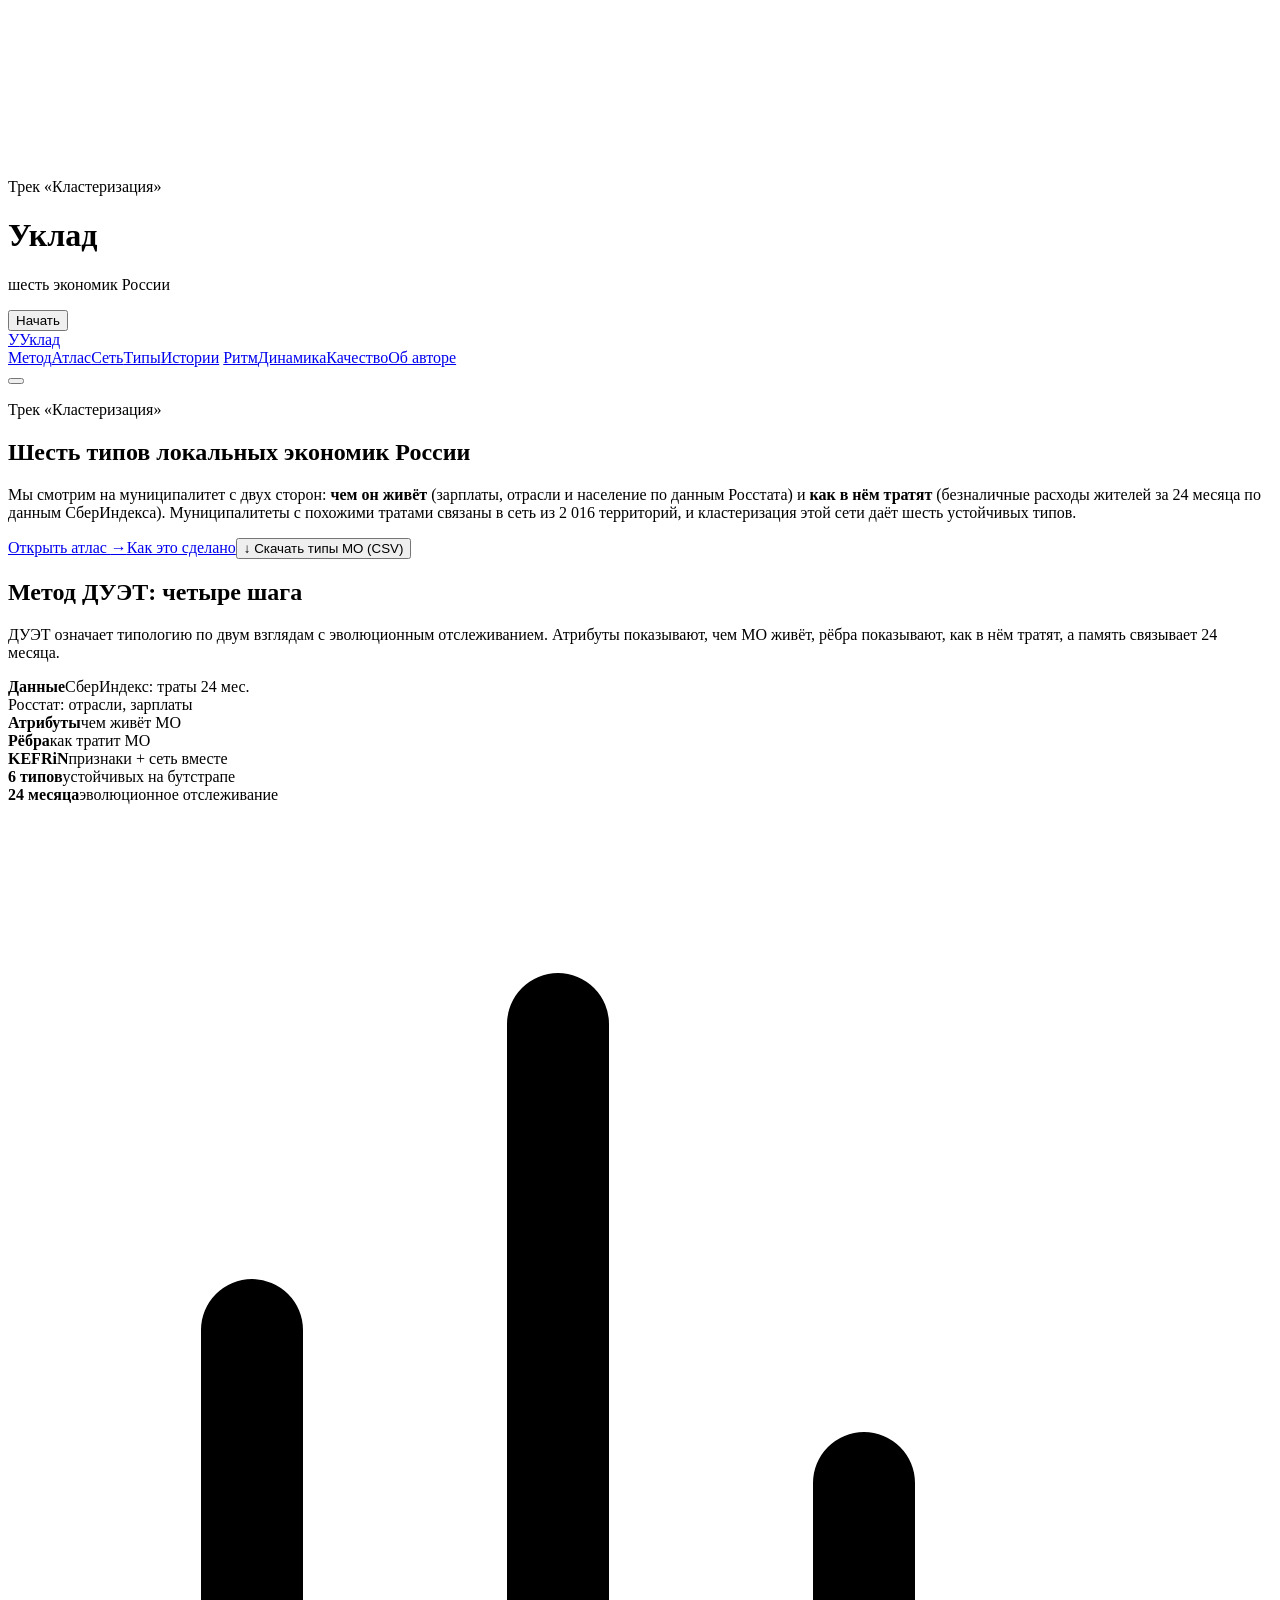
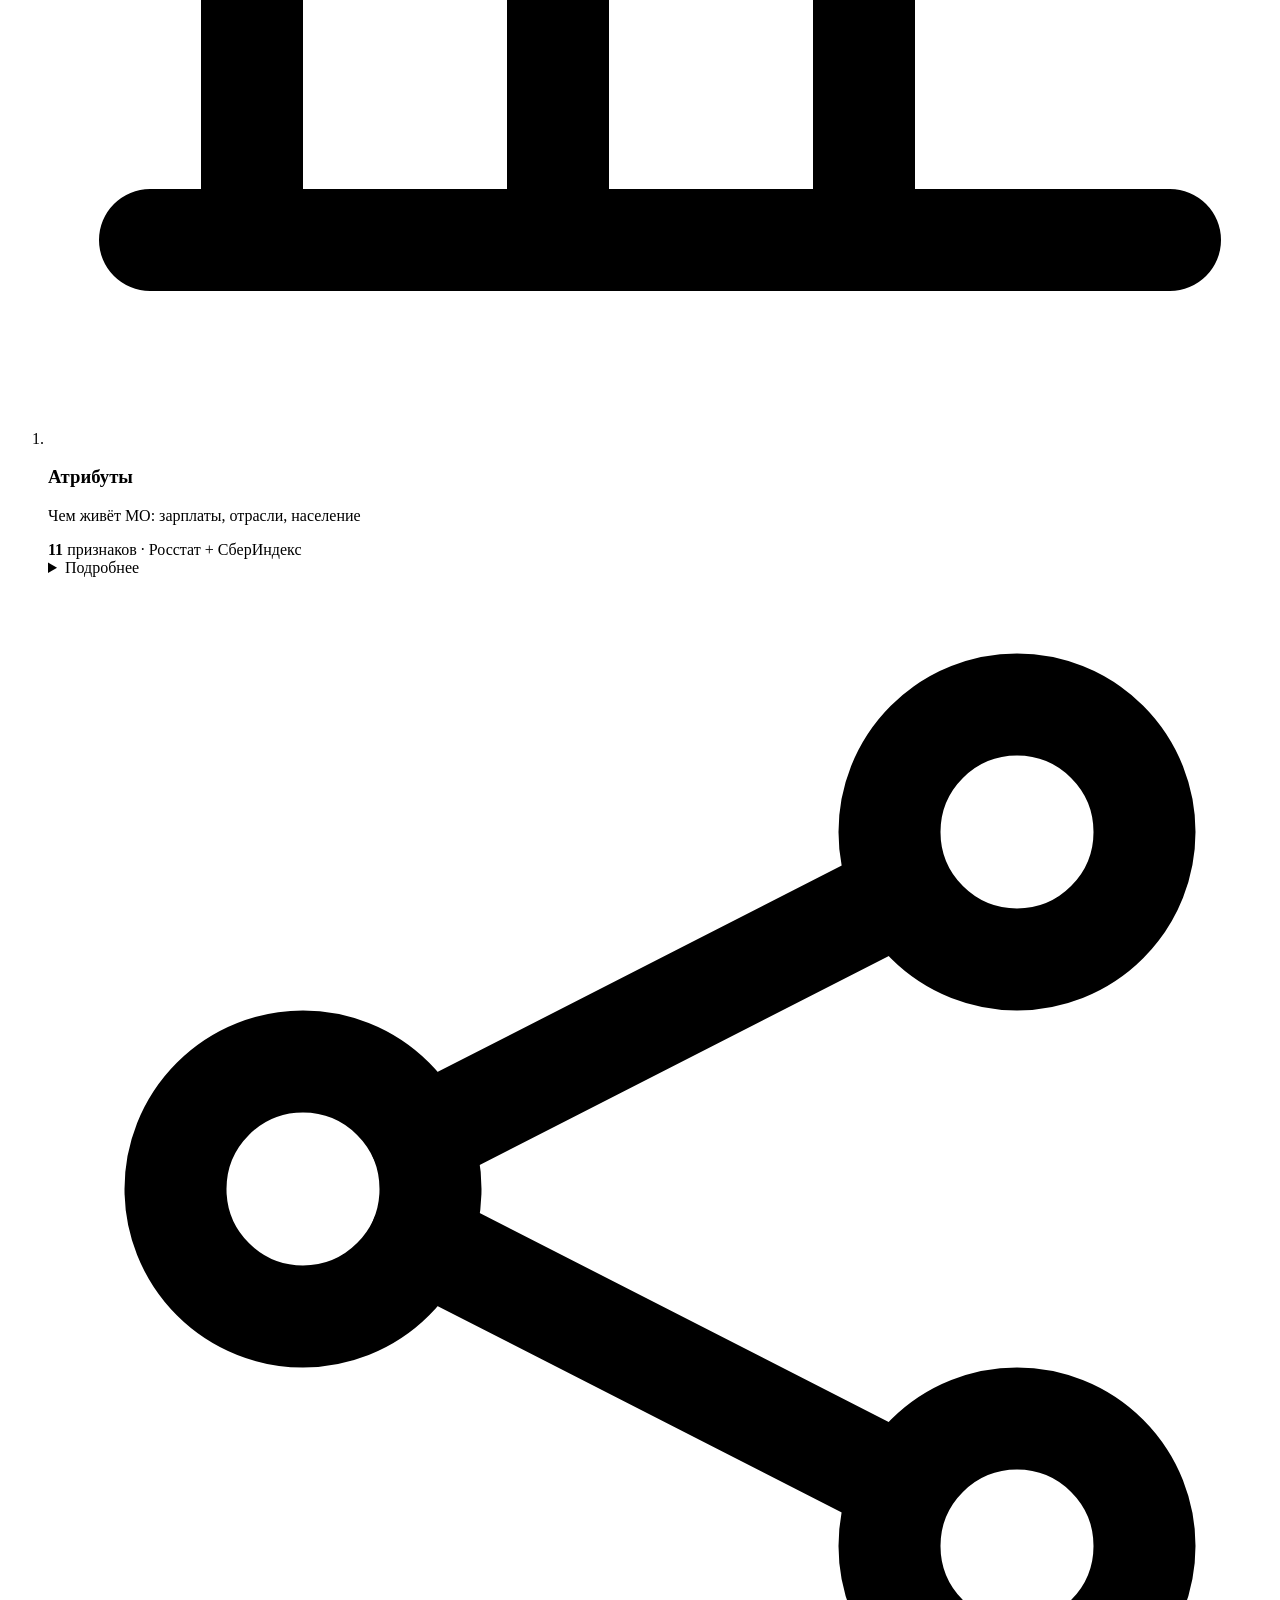
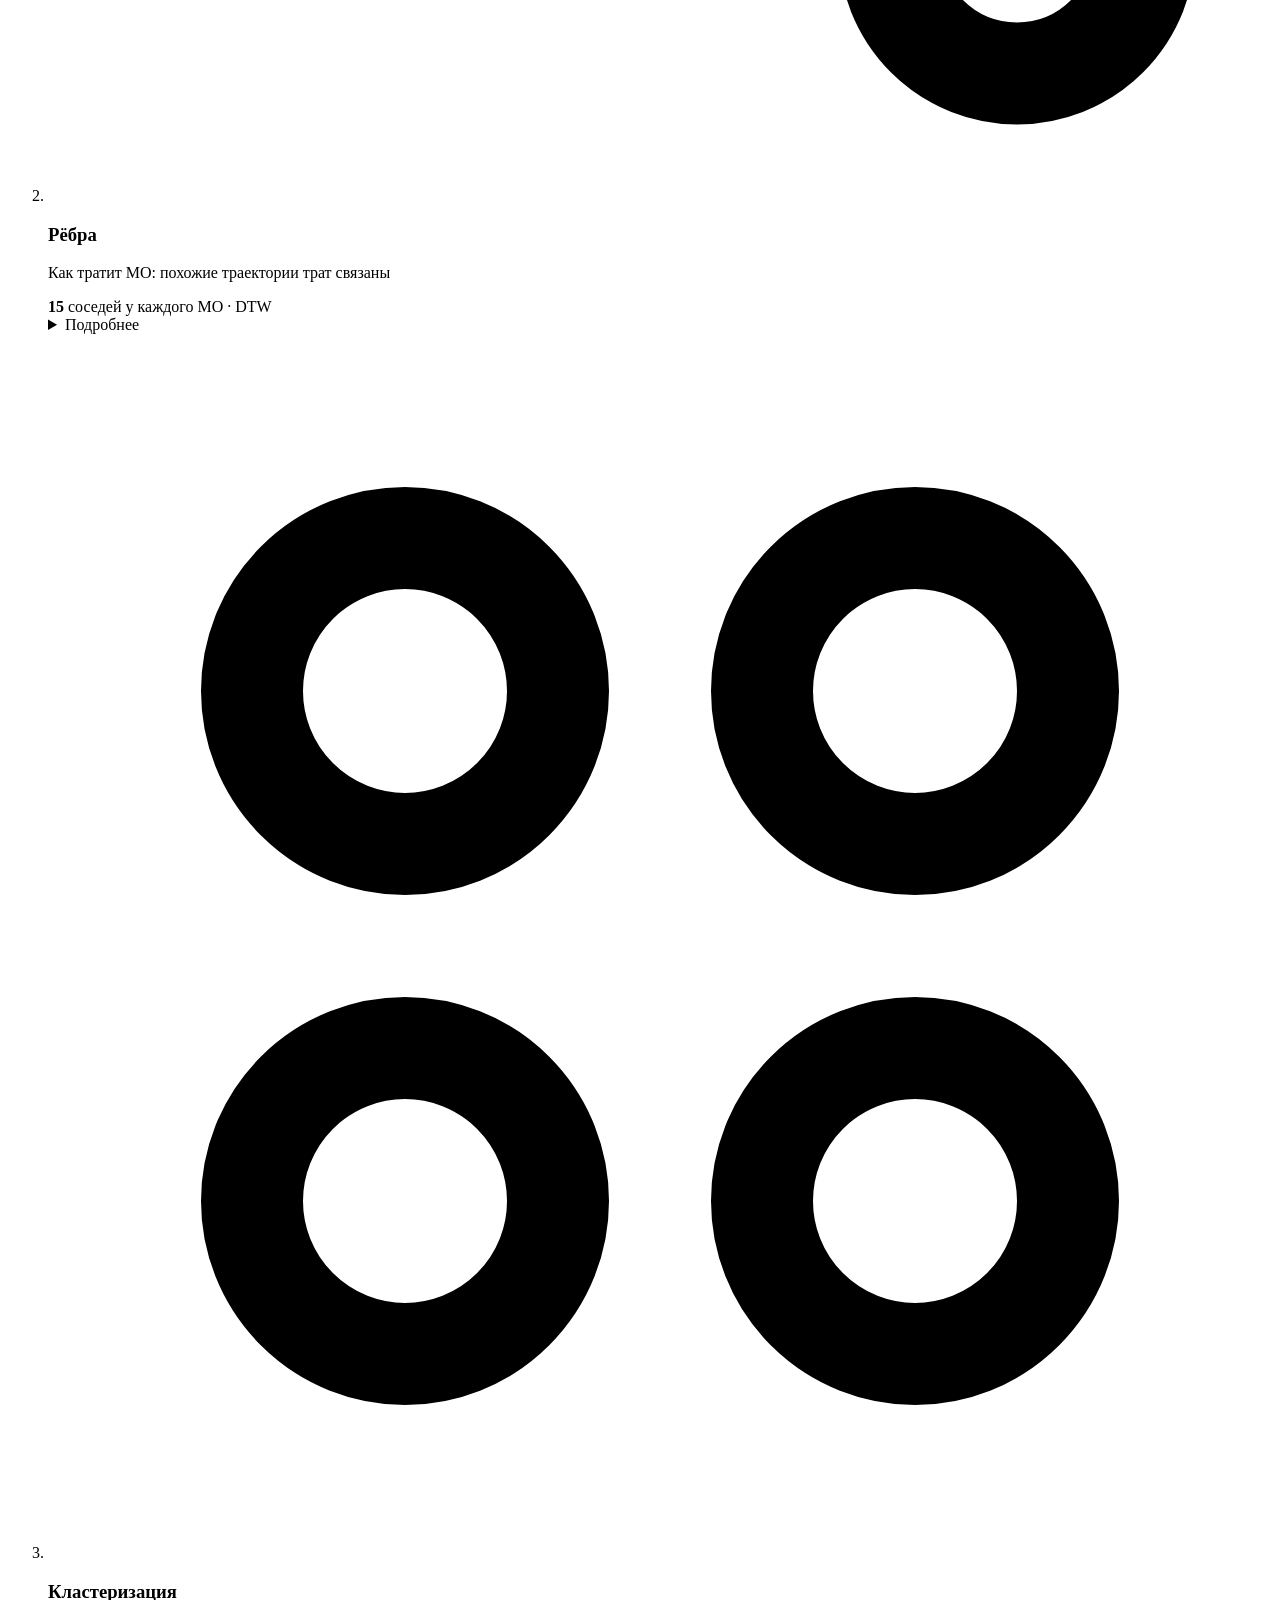
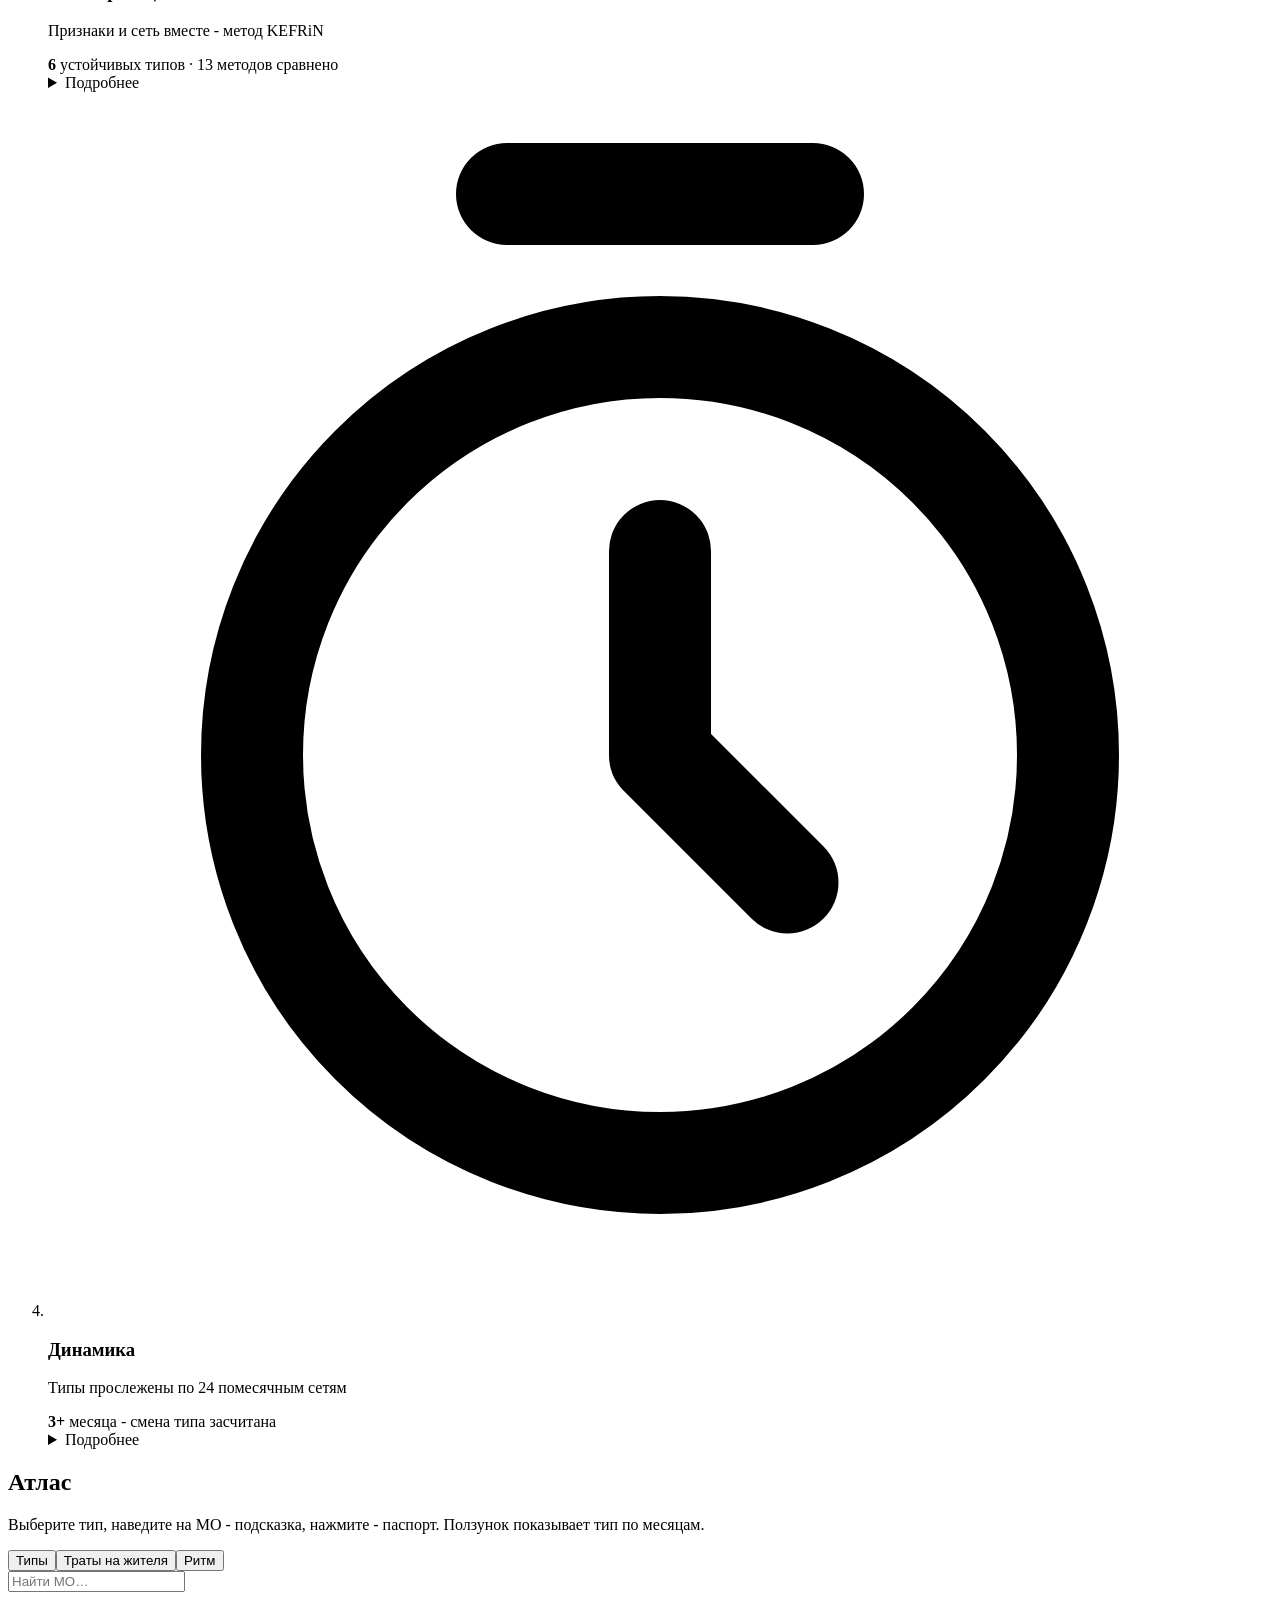
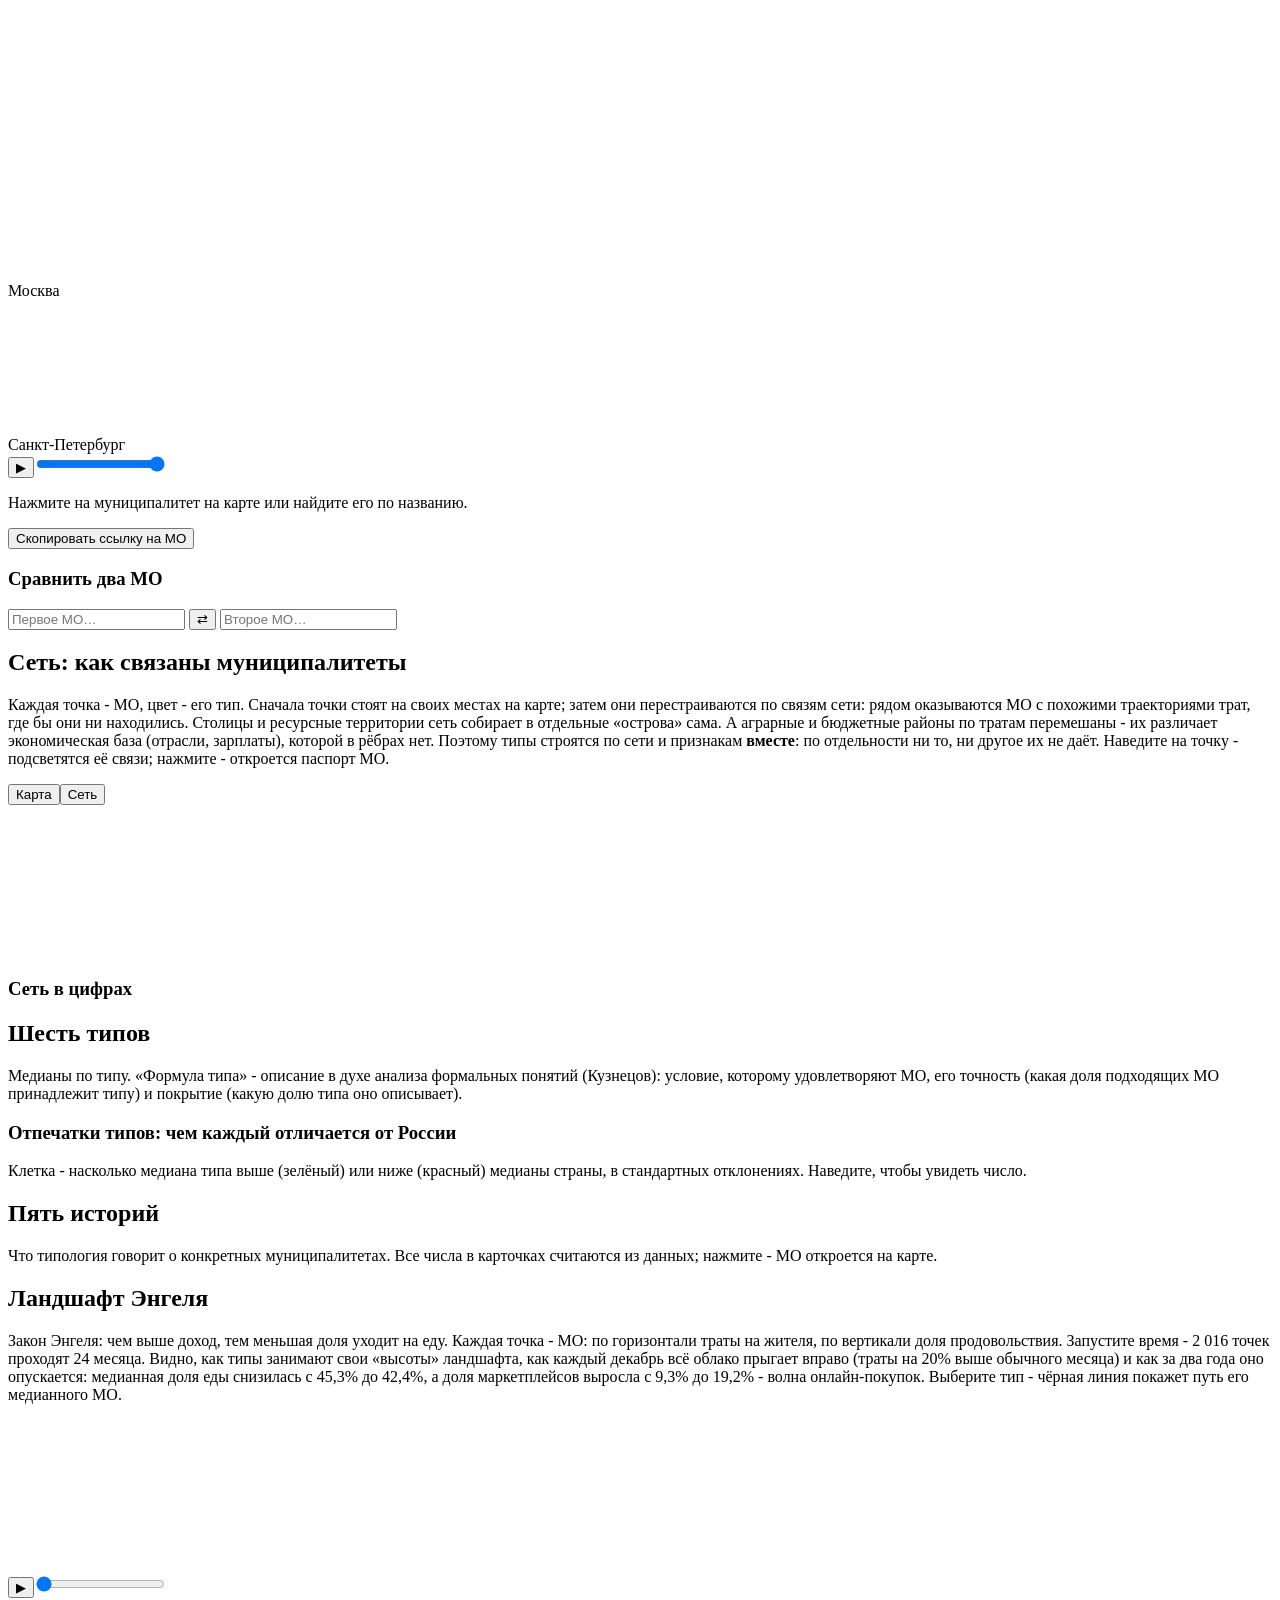
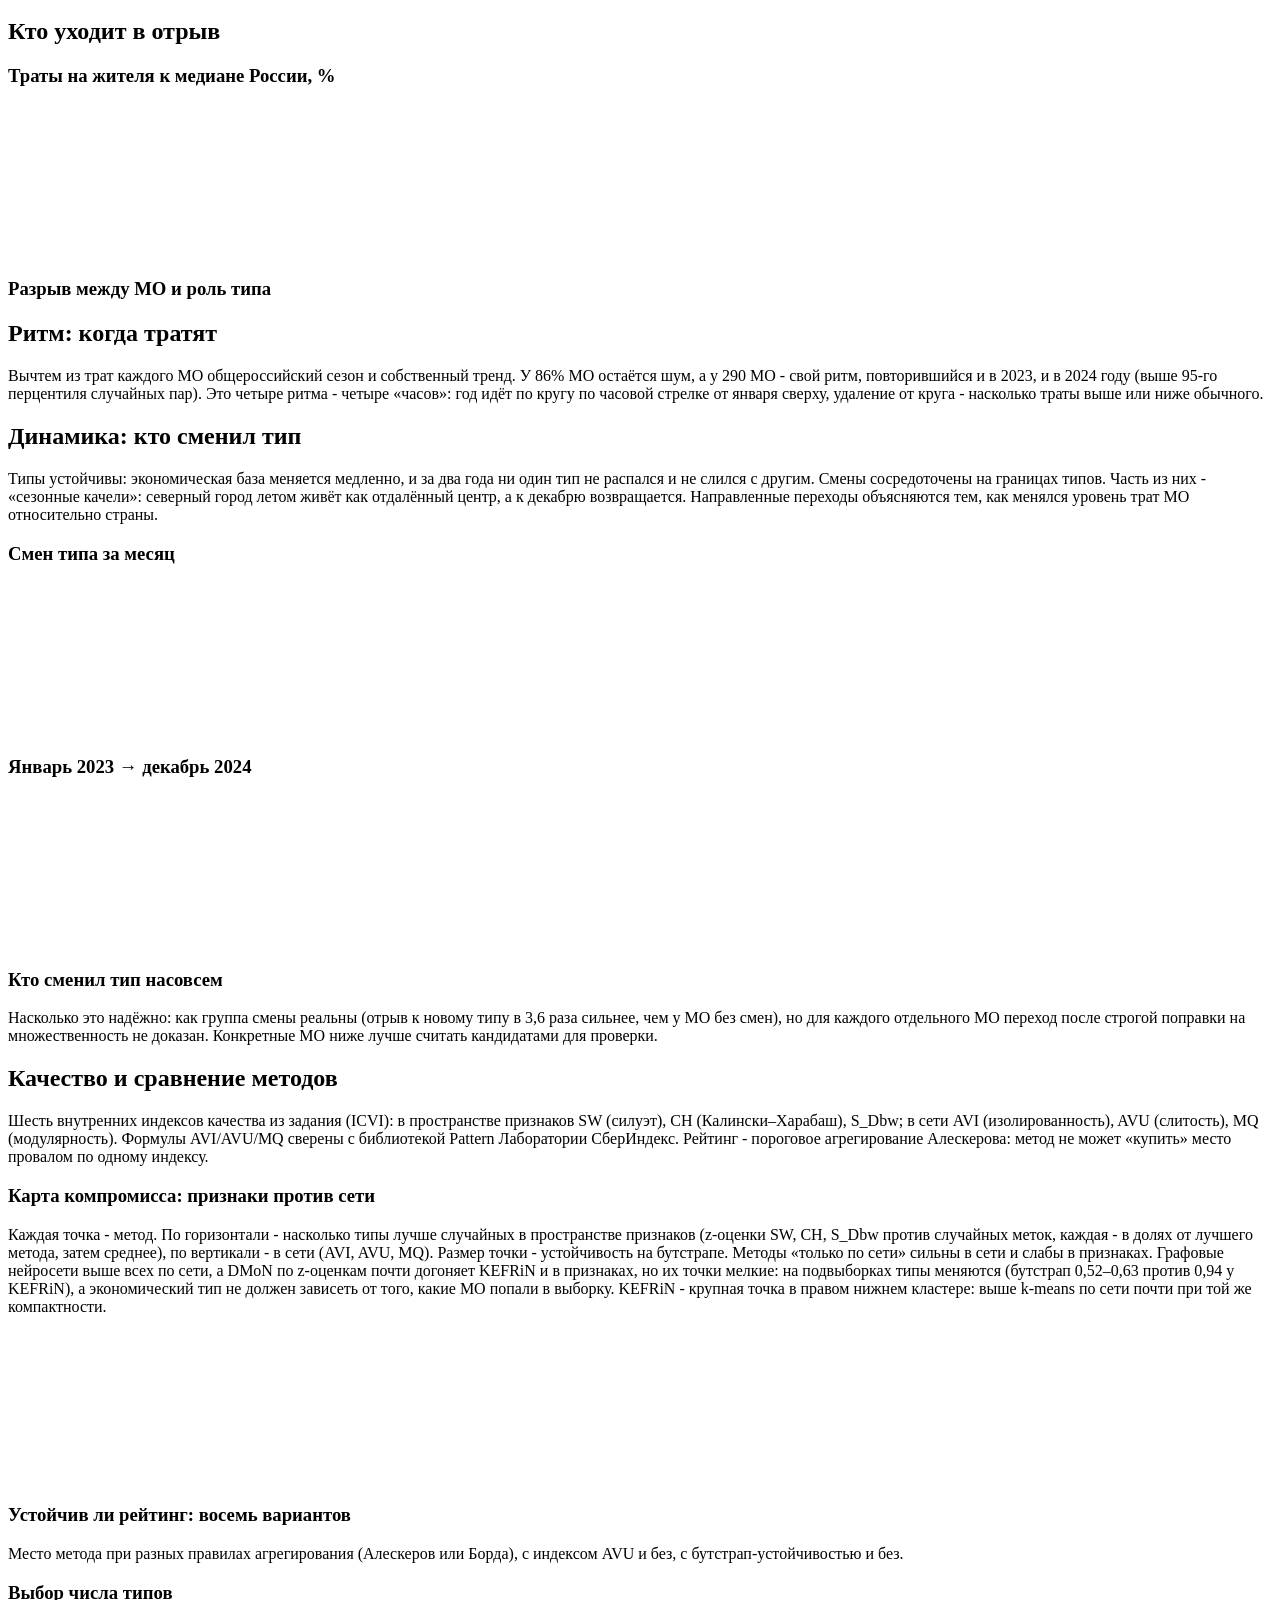
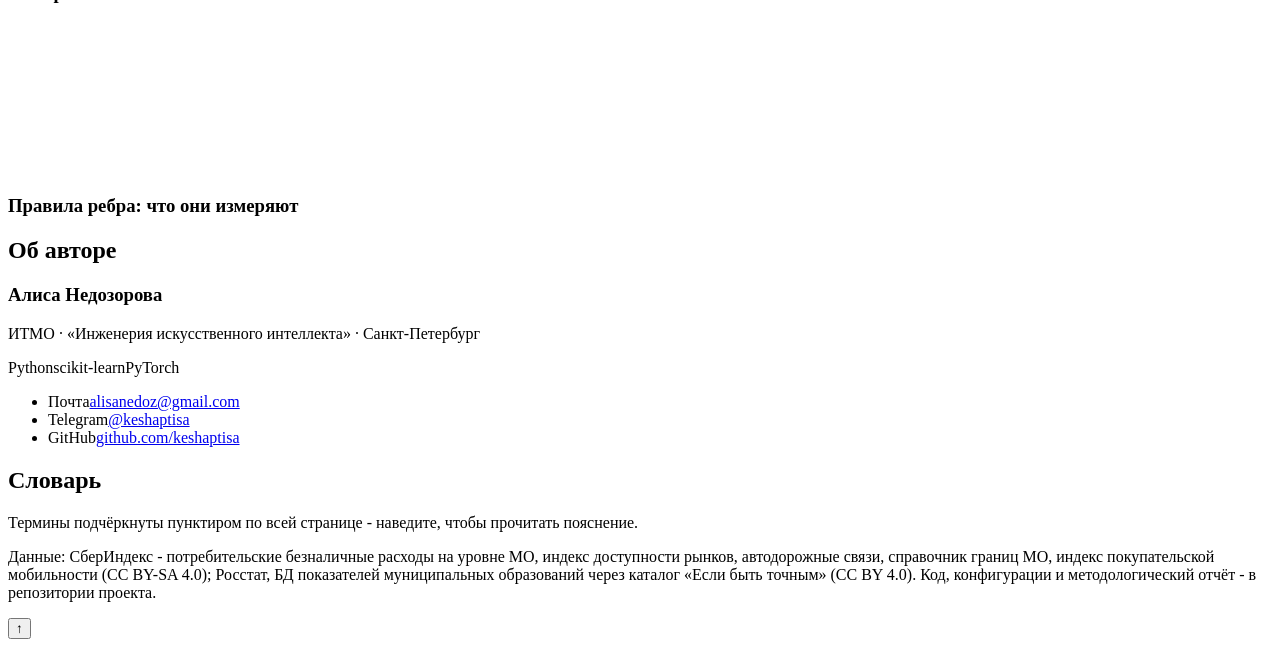
<file: site_src/index.html>
<!doctype html>
<html lang="ru">
<head>
<meta charset="utf-8">
<meta name="viewport" content="width=device-width, initial-scale=1">
<title>Уклад - шесть экономик России</title>
<meta name="description" content="Типы локальных экономик России по данным СберИндекса и Росстата: атлас, динамика, ритм и методы.">
<style>/*STYLES*/</style>
</head>
<body class="intro-on">
<div id="intro" class="intro" role="dialog" aria-label="Уклад - шесть экономик России">
  <canvas id="intro-cv" aria-hidden="true"></canvas>
  <div class="intro-vignette" aria-hidden="true"></div>
  <div class="intro-in">
    <p class="intro-kicker">Трек «Кластеризация»</p>
    <h1 class="intro-title" aria-label="Уклад"><span>У</span><span>к</span><span>л</span><span>а</span><span>д</span></h1>
    <p class="intro-sub">шесть экономик России</p>
    <button class="intro-go" id="intro-go">Начать</button>
  </div>
</div>
<div class="progress" id="progress"></div>
<header class="top" id="top">
  <div class="wrap top-in">
    <a class="brand" href="#"><span class="logo brand-u">У</span>Уклад</a>
    <nav>
      <a href="#method">Метод</a><a href="#atlas">Атлас</a><a href="#network">Сеть</a><a href="#types">Типы</a><a href="#stories-sec">Истории</a>
      <a href="#rhythm">Ритм</a><a href="#dynamics">Динамика</a><a href="#quality">Качество</a><a href="#author">Об авторе</a>
    </nav>
    <button id="theme" class="theme-btn" aria-label="Переключить тему"><span class="knob"></span></button>
  </div>
</header>

<section class="hero wrap">
  <p class="kicker">Трек «Кластеризация»</p>
  <h1><span class="kword grad-text">Шесть</span> типов локальных экономик России</h1>
  <p class="lead">Мы смотрим на муниципалитет с двух сторон: <b>чем он живёт</b> (зарплаты, отрасли и население по данным Росстата)
    и <b>как в нём тратят</b> (безналичные расходы жителей за 24 месяца по данным СберИндекса). Муниципалитеты с похожими тратами
    связаны в сеть из 2 016 территорий, и кластеризация этой сети даёт <span class="kword-l">шесть</span> устойчивых типов.</p>
  <div class="hero-cta"><a class="btn primary" href="#atlas">Открыть атлас <span class="arr">→</span></a><a class="btn secondary" href="#method">Как это сделано</a><button class="btn secondary" id="dl-csv">↓ Скачать типы МО (CSV)</button></div>
  <div class="stats stagger" id="hero-stats"></div>
</section>

<section id="method" class="wrap reveal">
  <h2>Метод ДУЭТ: четыре шага</h2>
  <p class="sub">ДУЭТ означает типологию по двум взглядам с эволюционным отслеживанием. Атрибуты показывают, чем МО живёт, рёбра показывают, как в нём тратят, а память связывает 24 месяца.</p>
  <div class="flow" aria-label="Схема решения">
    <div class="node"><b>Данные</b><span>СберИндекс: траты 24 мес.<br>Росстат: отрасли, зарплаты</span></div><i class="arrow"></i>
    <div class="node split"><div><b>Атрибуты</b><span>чем живёт МО</span></div><div><b>Рёбра</b><span>как тратит МО</span></div></div><i class="arrow"></i>
    <div class="node accent"><b>KEFRiN</b><span>признаки + сеть вместе</span></div><i class="arrow"></i>
    <div class="node"><b><span class="knum">6</span> типов</b><span>устойчивых на бутстрапе</span></div><i class="arrow"></i>
    <div class="node"><b>24 месяца</b><span>эволюционное отслеживание</span></div>
  </div>
  <ol class="steps stagger">
    <li><span class="ico"><svg viewBox="0 0 24 24" fill="none" stroke="currentColor" stroke-width="2" stroke-linecap="round" stroke-linejoin="round" aria-hidden="true"><path d="M4 20V10M10 20V4M16 20v-7M22 20H2"/></svg></span><h3>Атрибуты</h3><p class="gist">Чем живёт МО: зарплаты, отрасли, население</p>
      <div class="fact"><b>11</b> признаков · Росстат + СберИндекс</div>
      <details><summary>Подробнее</summary><p>Средняя зарплата, население, доля горожан, доступность рынков, занятость по шести отраслям
        и уровень трат на жителя. Для районов Москвы и Петербурга занятость взята по городу целиком: жители спальных районов работают по всему городу.</p></details></li>
    <li><span class="ico"><svg viewBox="0 0 24 24" fill="none" stroke="currentColor" stroke-width="2" stroke-linecap="round" stroke-linejoin="round" aria-hidden="true"><circle cx="5" cy="12" r="2.5"/><circle cx="19" cy="5" r="2.5"/><circle cx="19" cy="19" r="2.5"/><path d="M7.3 11l9.4-4.8M7.3 13l9.4 4.8"/></svg></span><h3>Рёбра</h3><p class="gist">Как тратит МО: похожие траектории трат связаны</p>
      <div class="fact"><b>15</b> соседей у каждого МО · DTW</div>
      <details><summary>Подробнее</summary><p>Сходство 24-месячных рядов трат (уровень и корзина: еда, здоровье, маркетплейсы, общепит, транспорт)
        считается динамическим выравниванием (DTW). Сравнили восемь правил ребра: косинус, гауссово ядро, корреляцию, лаговую корреляцию, DTW, дороги, контекст и их слияние SNF.</p></details></li>
    <li><span class="ico"><svg viewBox="0 0 24 24" fill="none" stroke="currentColor" stroke-width="2" stroke-linecap="round" stroke-linejoin="round" aria-hidden="true"><circle cx="7" cy="7" r="3"/><circle cx="17" cy="7" r="3"/><circle cx="7" cy="17" r="3"/><circle cx="17" cy="17" r="3"/></svg></span><h3>Кластеризация</h3><p class="gist">Признаки и сеть вместе - метод KEFRiN</p>
      <div class="fact"><b class="knum">6</b> устойчивых типов · 13 методов сравнено</div>
      <details><summary>Подробнее</summary><p>KEFRiN (Шалилех и Миркин, 2022) - k-means, который одновременно приближает атрибуты МО и его строку связей.
        Число типов - наибольшее, при котором каждый тип устойчив на бутстрапе (критерий Хеннига).</p></details></li>
    <li><span class="ico"><svg viewBox="0 0 24 24" fill="none" stroke="currentColor" stroke-width="2" stroke-linecap="round" stroke-linejoin="round" aria-hidden="true"><circle cx="12" cy="13" r="8"/><path d="M12 9v4l2.5 2.5M9 2h6"/></svg></span><h3>Динамика</h3><p class="gist">Типы прослежены по 24 помесячным сетям</p>
      <div class="fact"><b>3+</b> месяца - смена типа засчитана</div>
      <details><summary>Подробнее</summary><p>Эволюционная кластеризация: каждый месяц начинается с прошлого разбиения и помнит историю,
        поэтому случайные колебания не выдаются за смену типа.</p></details></li>
  </ol>
</section>

<section id="atlas" class="wrap reveal">
  <h2>Атлас</h2>
  <p class="sub">Выберите тип, наведите на МО - подсказка, нажмите - паспорт. Ползунок показывает тип по месяцам.</p>
  <div class="controls">
    <div class="seg" id="mode">
      <button data-m="type" class="on">Типы</button><button data-m="spend">Траты на жителя</button><button data-m="rhythm">Ритм</button>
    </div>
    <input id="search" list="mo-list" placeholder="Найти МО…" autocomplete="off"><datalist id="mo-list"></datalist>
  </div>
  <div class="chips" id="chips"></div>
  <div class="atlas">
    <div class="map-box">
      <svg id="map" role="img" aria-label="Карта муниципальных образований России"></svg>
      <div class="insets"><div><span>Москва</span><svg id="inset-msk"></svg></div><div><span>Санкт-Петербург</span><svg id="inset-spb"></svg></div></div>
      <div class="month-row"><button id="play" class="ghost">▶</button><input type="range" id="month" min="0" max="23" value="23"><span id="month-label"></span></div>
      <div id="map-legend" class="legend"></div>
    </div>
    <aside id="passport" class="passport"><p class="muted">Нажмите на муниципалитет на карте или найдите его по названию.</p></aside>
  </div>
  <div class="atlas-foot"><button class="btn secondary sm" id="share-mo">Скопировать ссылку на МО</button></div>
  <h3 class="h-sub">Сравнить два МО</h3>
  <div class="cmp-box">
    <div class="cmp-inputs"><input id="cmp-a" list="mo-list" placeholder="Первое МО…" autocomplete="off">
      <button class="ghost" id="cmp-swap" aria-label="Поменять местами">⇄</button>
      <input id="cmp-b" list="mo-list" placeholder="Второе МО…" autocomplete="off"></div>
    <div id="cmp-out"></div>
  </div>
</section>

<section id="network" class="wrap reveal">
  <h2>Сеть: как связаны муниципалитеты</h2>
  <p class="sub">Каждая точка - МО, цвет - его тип. Сначала точки стоят на своих местах на карте; затем они перестраиваются по связям
    сети: рядом оказываются МО с похожими траекториями трат, где бы они ни находились. Столицы и ресурсные территории сеть собирает в отдельные «острова» сама. А аграрные и бюджетные районы
    по тратам перемешаны - их различает экономическая база (отрасли, зарплаты), которой в рёбрах нет. Поэтому типы строятся по сети
    и признакам <b>вместе</b>: по отдельности ни то, ни другое их не даёт. Наведите на точку - подсветятся её связи; нажмите - откроется паспорт МО.</p>
  <div class="controls"><div class="seg" id="net-mode"><button data-t="0" class="on">Карта</button><button data-t="1">Сеть</button></div></div>
  <div class="two net-two">
    <div class="chart-box" id="net-box"><canvas id="net-cv" aria-label="Сеть муниципальных образований"></canvas><div class="legend" id="net-legend"></div></div>
    <div class="chart-box"><h3>Сеть в цифрах</h3><div class="gap-stats" id="net-stats"></div></div>
  </div>
</section>

<section id="types" class="wrap reveal">
  <h2><span class="kword">Шесть</span> типов</h2>
  <p class="sub">Медианы по типу. «Формула типа» - описание в духе анализа формальных понятий (Кузнецов): условие, которому удовлетворяют МО,
    его точность (какая доля подходящих МО принадлежит типу) и покрытие (какую долю типа оно описывает).</p>
  <div class="cards" id="cards"></div>
  <h3 class="h-sub">Отпечатки типов: чем каждый отличается от России</h3>
  <p class="sub">Клетка - насколько медиана типа выше (зелёный) или ниже (красный) медианы страны, в стандартных отклонениях. Наведите, чтобы увидеть число.</p>
  <div id="fingerprint" class="fp-wrap"></div>
</section>

<section id="stories-sec" class="wrap reveal">
  <h2>Пять историй</h2>
  <p class="sub">Что типология говорит о конкретных муниципалитетах. Все числа в карточках считаются из данных; нажмите - МО откроется на карте.</p>
  <div class="stories stagger" id="stories"></div>
</section>

<section id="engel" class="wrap reveal">
  <h2>Ландшафт Энгеля</h2>
  <p class="sub">Закон Энгеля: чем выше доход, тем меньшая доля уходит на еду. Каждая точка - МО: по горизонтали траты на жителя,
    по вертикали доля продовольствия. Запустите время - 2 016 точек проходят 24 месяца. Видно, как типы занимают свои «высоты» ландшафта,
    как каждый декабрь всё облако прыгает вправо (траты на 20% выше обычного месяца) и как за два года оно опускается:
    медианная доля еды снизилась с 45,3% до 42,4%, а доля маркетплейсов выросла с 9,3% до 19,2% - волна онлайн-покупок.
    Выберите тип - чёрная линия покажет путь его медианного МО.</p>
  <div class="controls"><div class="chips" id="engel-chips"></div></div>
  <div class="chart-box"><svg id="engel-svg"></svg>
    <div class="month-row"><button id="engel-play" class="ghost">▶</button><input type="range" id="engel-month" min="0" max="23" value="0"><span id="engel-label"></span></div>
  </div>
</section>

<section id="gap" class="wrap reveal">
  <h2>Кто уходит в отрыв</h2>
  <p class="sub" id="gap-lead"></p>
  <div class="two">
    <div class="chart-box"><h3>Траты на жителя к медиане России, %</h3><svg id="gap-svg"></svg></div>
    <div class="chart-box"><h3>Разрыв между МО и роль типа</h3><div id="gap-stats" class="gap-stats"></div></div>
  </div>
</section>

<section id="rhythm" class="wrap reveal">
  <h2>Ритм: когда тратят</h2>
  <p class="sub">Вычтем из трат каждого МО общероссийский сезон и собственный тренд. У 86% МО остаётся шум, а у 290 МО - свой ритм,
    повторившийся и в 2023, и в 2024 году (выше 95-го перцентиля случайных пар). Это четыре ритма - четыре «часов»: год идёт по кругу
    по часовой стрелке от января сверху, удаление от круга - насколько траты выше или ниже обычного.</p>
  <div class="clocks" id="clocks"></div>
</section>

<section id="dynamics" class="wrap reveal">
  <h2>Динамика: кто сменил тип</h2>
  <p class="sub">Типы устойчивы: экономическая база меняется медленно, и за два года ни один тип не распался и не слился с другим.
    Смены сосредоточены на границах типов. Часть из них - «сезонные качели»: северный город летом живёт как отдалённый центр,
    а к декабрю возвращается. Направленные переходы объясняются тем, как менялся уровень трат МО относительно страны.</p>
  <div class="two">
    <div class="chart-box"><h3>Смен типа за месяц</h3><svg id="switch-svg"></svg></div>
    <div class="chart-box"><h3>Январь 2023 → декабрь 2024</h3><svg id="flow-svg"></svg></div>
  </div>
  <h3 style="margin-top:18px">Кто сменил тип насовсем</h3>
  <p class="sub">Насколько это надёжно: как группа смены реальны (отрыв к новому типу в 3,6 раза сильнее, чем у МО без смен), но для каждого отдельного МО переход после строгой поправки на множественность не доказан. Конкретные МО ниже лучше считать кандидатами для проверки.</p>
  <p class="sub" id="dir-lead"></p>
  <div id="dir-table"></div>
  <div id="dyn-table"></div>
</section>

<section id="quality" class="wrap reveal">
  <h2>Качество и сравнение методов</h2>
  <p class="sub">Шесть внутренних индексов качества из задания (ICVI): в пространстве признаков SW (силуэт), CH (Калински–Харабаш), S_Dbw;
    в сети AVI (изолированность), AVU (слитость), MQ (модулярность). Формулы AVI/AVU/MQ сверены с библиотекой Pattern
    Лаборатории СберИндекс. Рейтинг - пороговое агрегирование Алескерова: метод не может «купить» место провалом по одному индексу.</p>
  <div id="methods-table"></div>
  <div class="chart-box" style="margin-top:16px"><h3>Карта компромисса: признаки против сети</h3>
    <p class="sub">Каждая точка - метод. По горизонтали - насколько типы лучше случайных в пространстве признаков (z-оценки SW, CH, S_Dbw против случайных меток, каждая - в долях от лучшего метода, затем среднее),
      по вертикали - в сети (AVI, AVU, MQ). Размер точки - устойчивость на бутстрапе. Методы «только по сети» сильны в сети и слабы в признаках.
      Графовые нейросети выше всех по сети, а DMoN по z-оценкам почти догоняет KEFRiN и в признаках, но их точки мелкие: на подвыборках
      типы меняются (бутстрап 0,52–0,63 против 0,94 у KEFRiN), а экономический тип не должен зависеть от того, какие МО попали в выборку.
      KEFRiN - крупная точка в правом нижнем кластере: выше k-means по сети почти при той же компактности.</p>
    <svg id="pareto-svg"></svg></div>
  <h3 class="h-sub">Устойчив ли рейтинг: восемь вариантов</h3>
  <p class="sub">Место метода при разных правилах агрегирования (Алескеров или Борда), с индексом AVU и без, с бутстрап-устойчивостью и без.</p>
  <div id="variants-table"></div>
  <div class="two">
    <div class="chart-box"><h3>Выбор числа типов</h3><svg id="k-svg"></svg></div>
    <div class="chart-box"><h3>Правила ребра: что они измеряют</h3><div id="edges-table"></div></div>
  </div>
</section>

<section id="author" class="wrap reveal">
  <h2>Об авторе</h2>
  <div class="author-card">
    <!--AUTHOR_PHOTO-->
    <div class="author-body">
      <h3 class="author-name">Алиса Недозорова</h3>
      <p class="author-role">ИТМО · «Инженерия искусственного интеллекта» · Санкт-Петербург</p>
      <div class="author-stack" aria-label="Инструменты проекта">
        <span>Python</span><span>scikit-learn</span><span>PyTorch</span>
      </div>
      <ul class="author-links">
        <li><span>Почта</span><a href="mailto:alisanedoz@gmail.com">alisanedoz@gmail.com</a></li>
        <li><span>Telegram</span><a href="https://t.me/keshaptisa">@keshaptisa</a></li>
        <li><span>GitHub</span><a href="https://github.com/keshaptisa">github.com/keshaptisa</a></li>
      </ul>
    </div>
  </div>
</section>

<section id="glossary-sec" class="wrap reveal">
  <h2>Словарь</h2>
  <p class="sub">Термины подчёркнуты пунктиром по всей странице - наведите, чтобы прочитать пояснение.</p>
  <div class="glossary" id="glossary"></div>
</section>

<footer class="wrap foot">
  <p>Данные: СберИндекс - потребительские безналичные расходы на уровне МО, индекс доступности рынков, автодорожные связи, справочник границ МО,
    индекс покупательской мобильности (CC BY-SA 4.0); Росстат, БД показателей муниципальных образований через каталог «Если быть точным» (CC BY 4.0).
    Код, конфигурации и методологический отчёт - в репозитории проекта.</p>
</footer>
<div id="tip" class="tip" hidden></div>
<button class="to-top" id="to-top" aria-label="Наверх">↑</button>
<script>/*D3*/</script>
<script>window.GEO=/*GEO*/;window.DATA=/*DATA*/;</script>
<script>/*APP*/</script>
</body>
</html>
</file>
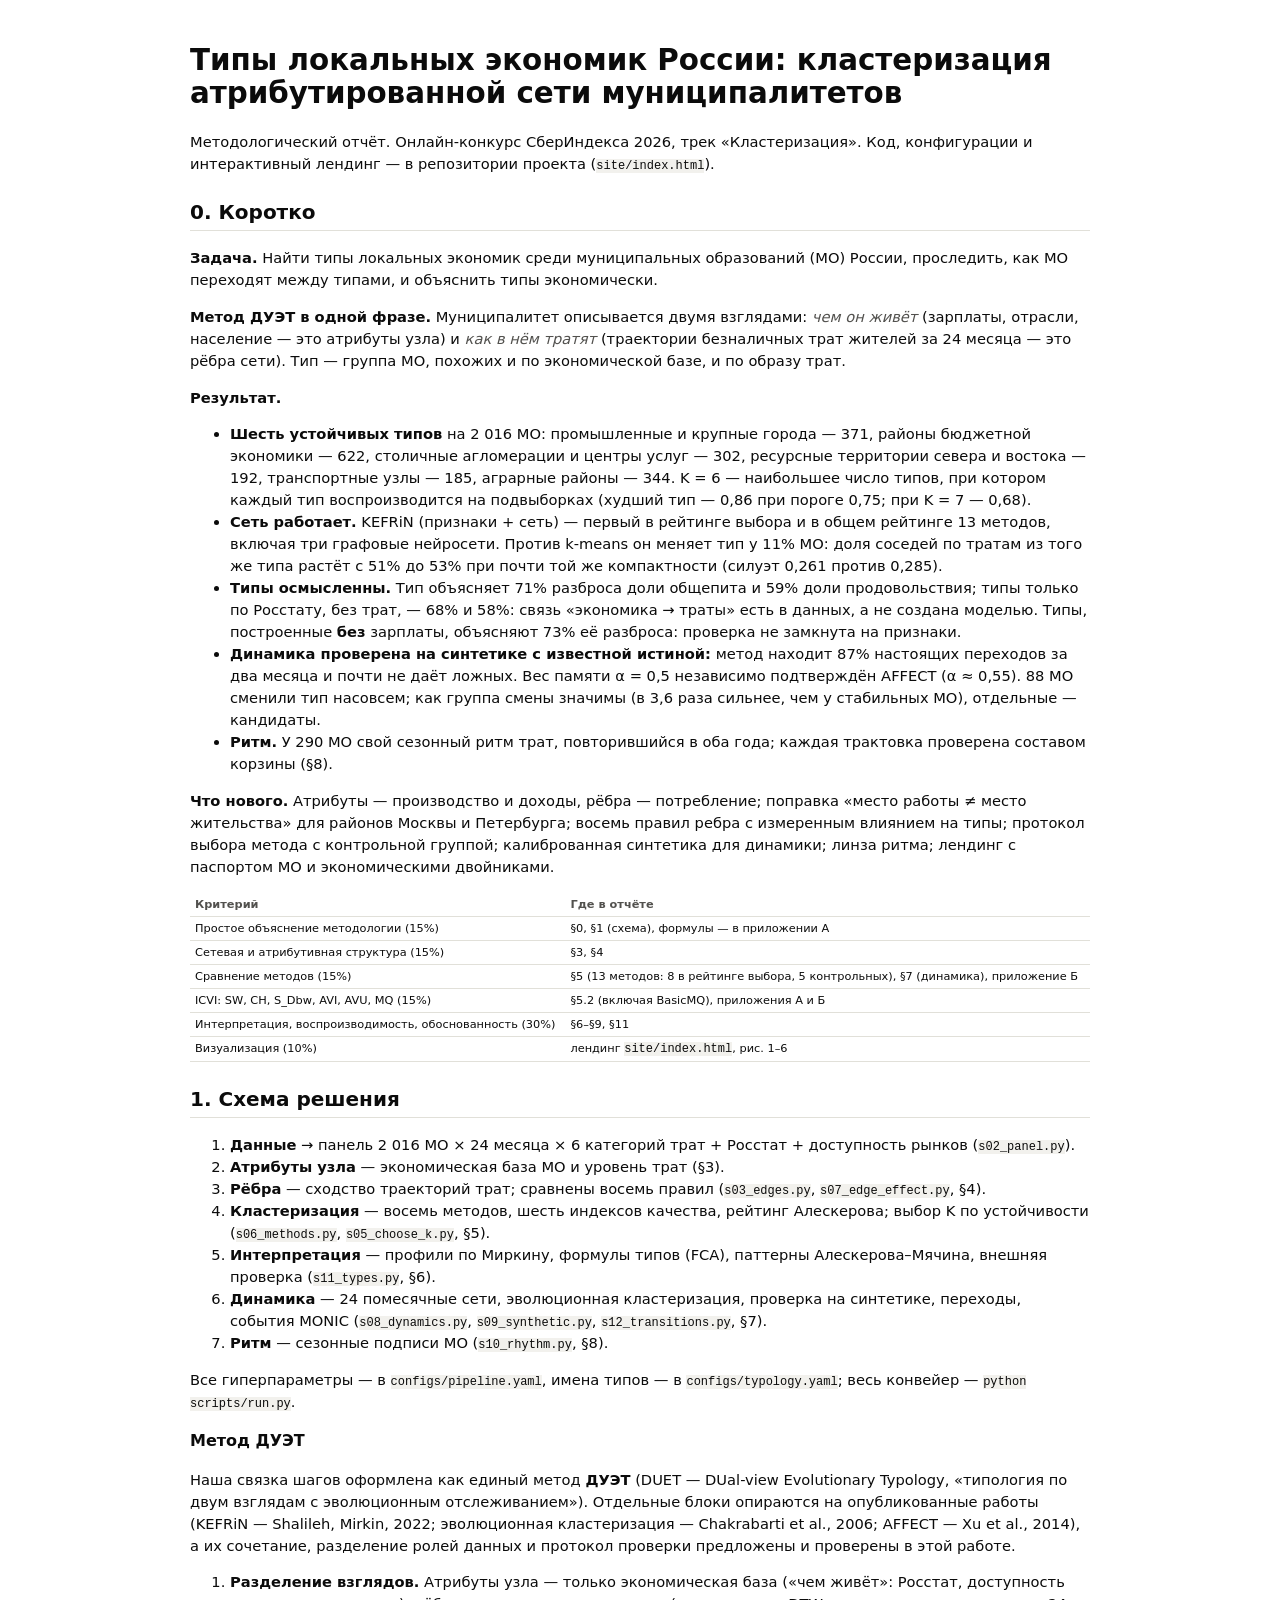
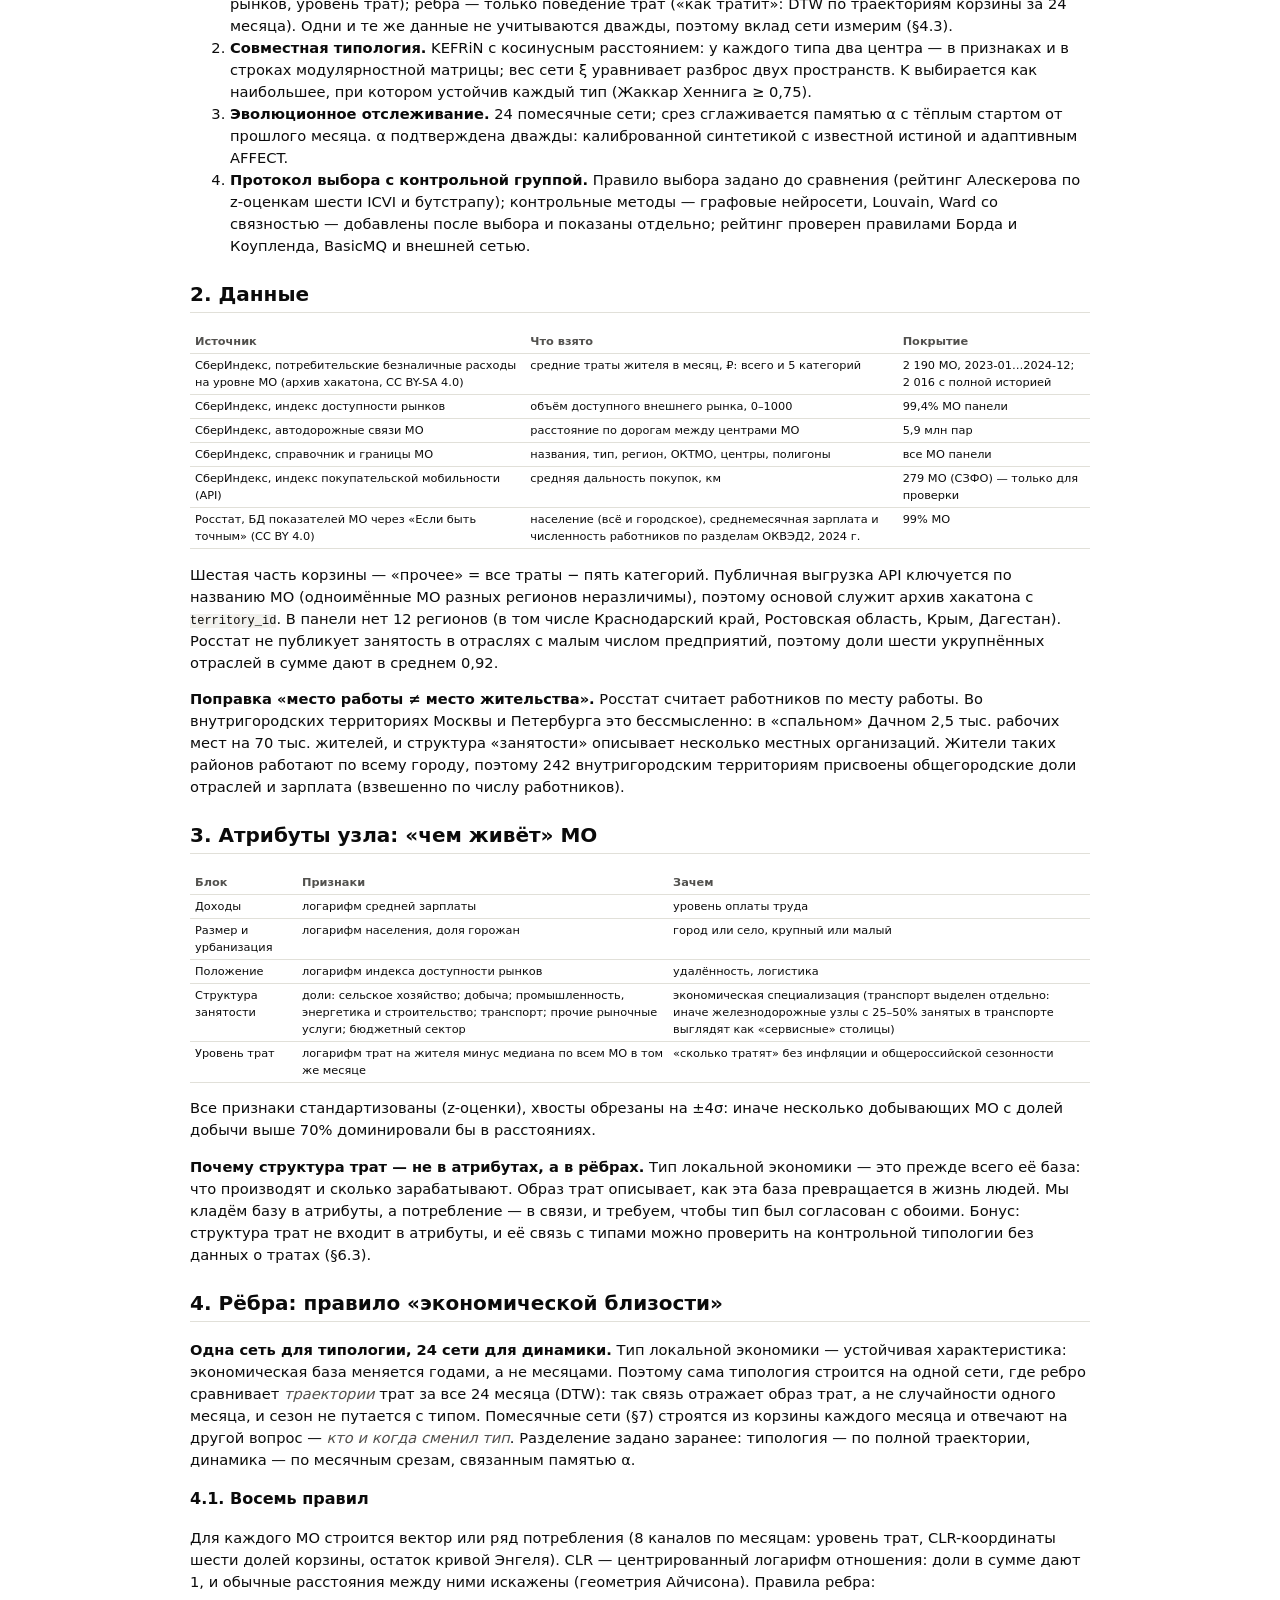
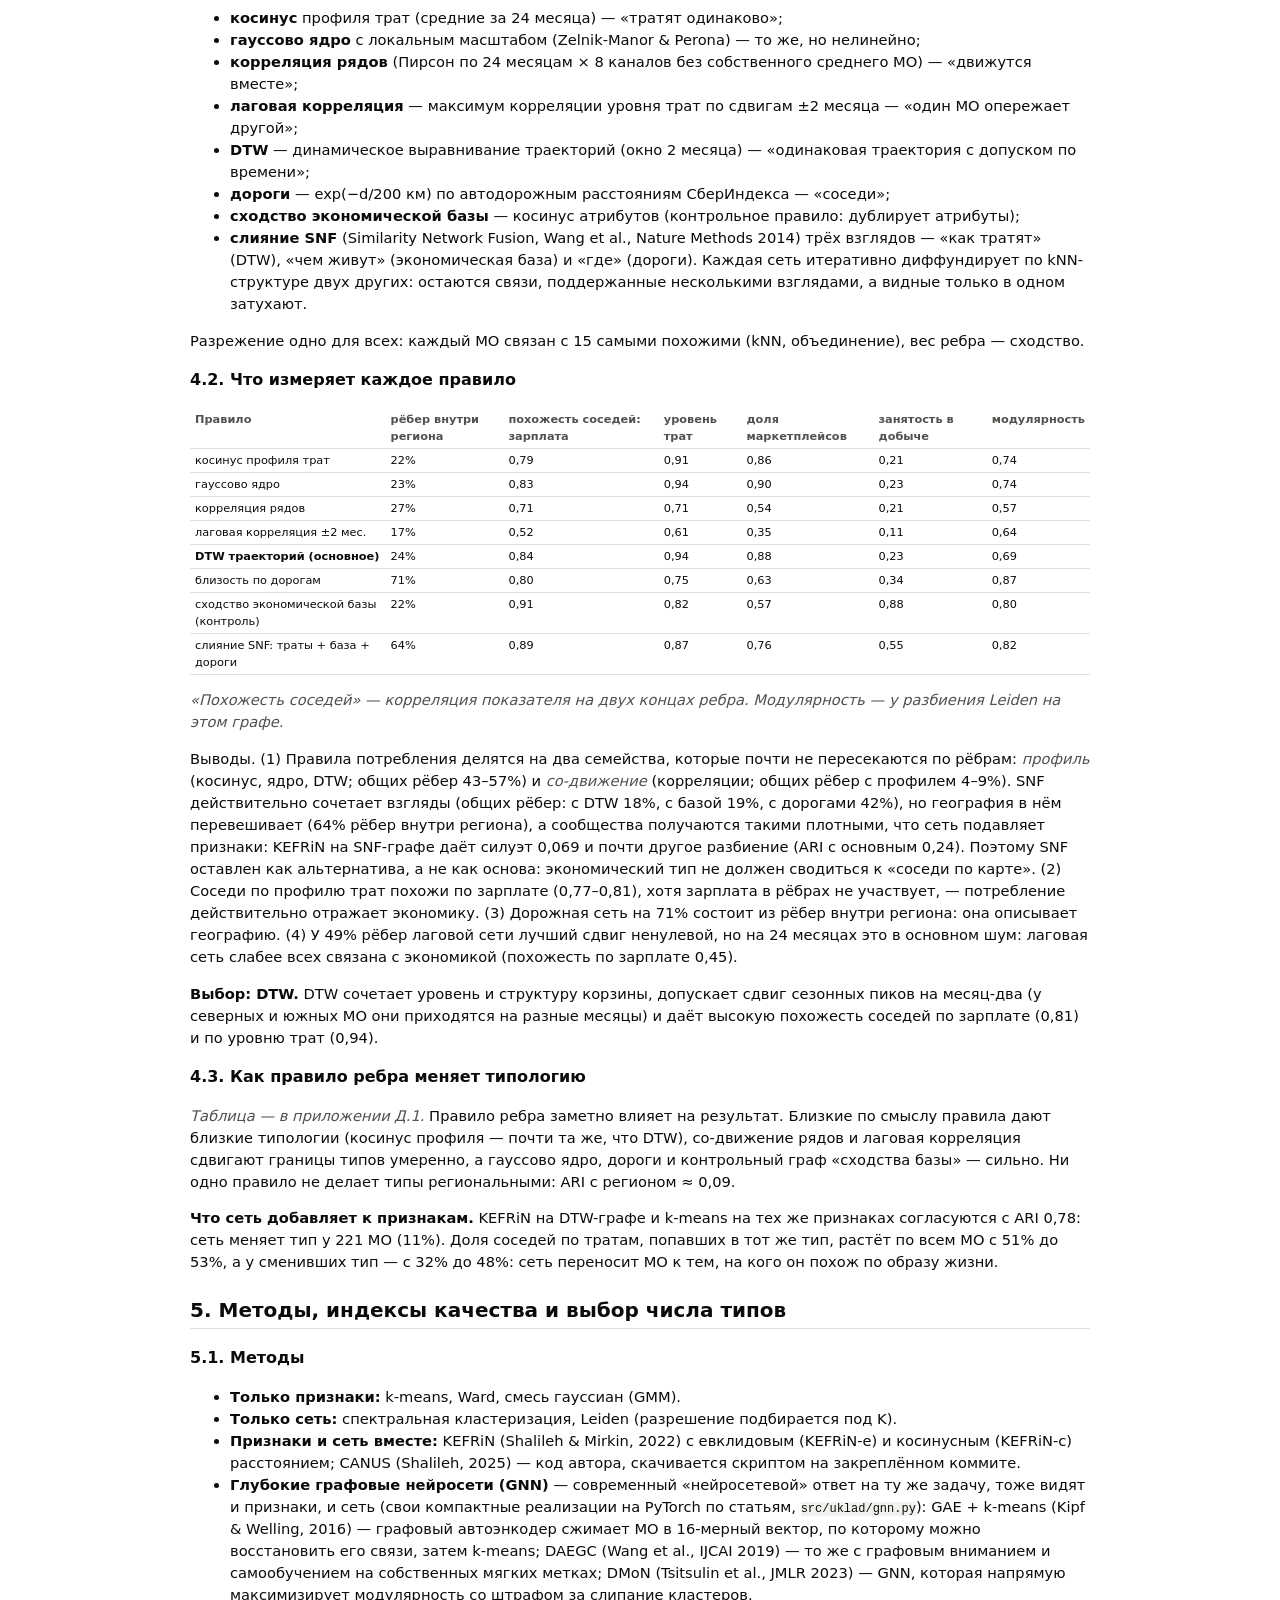
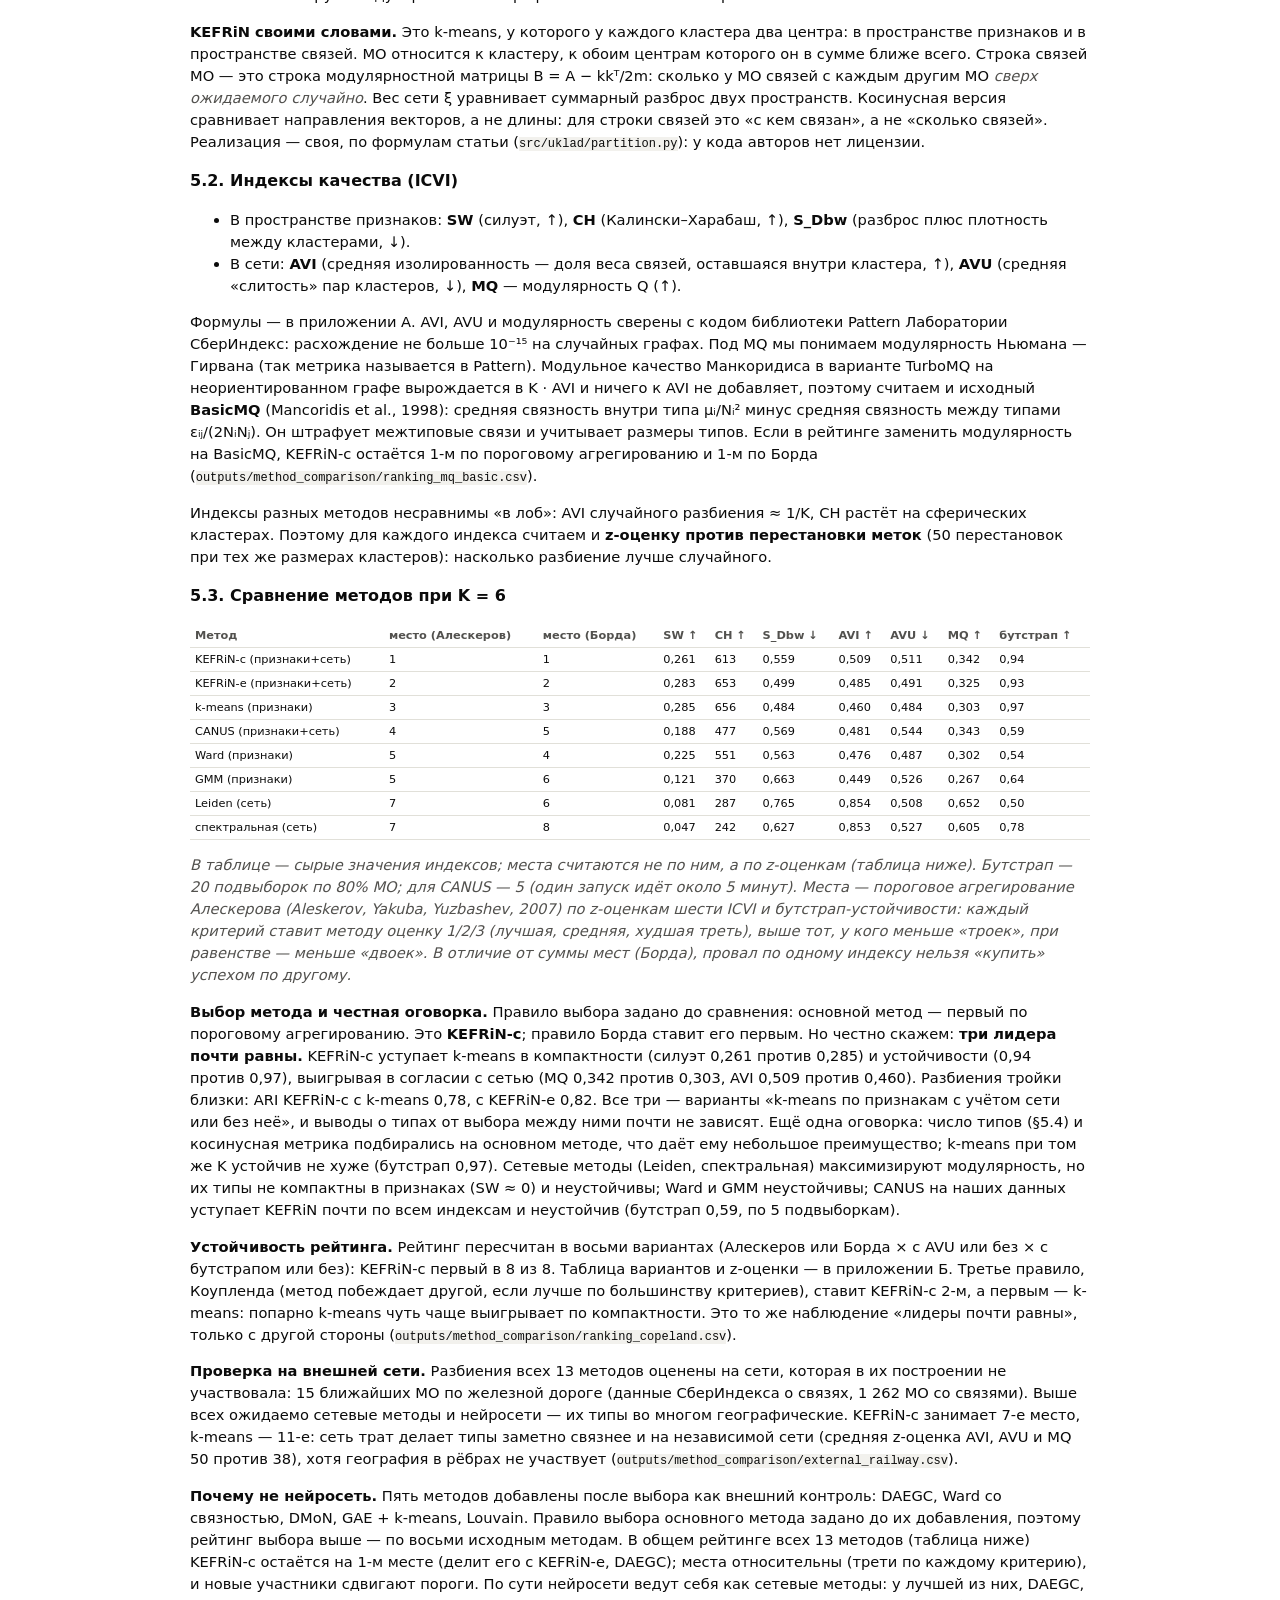
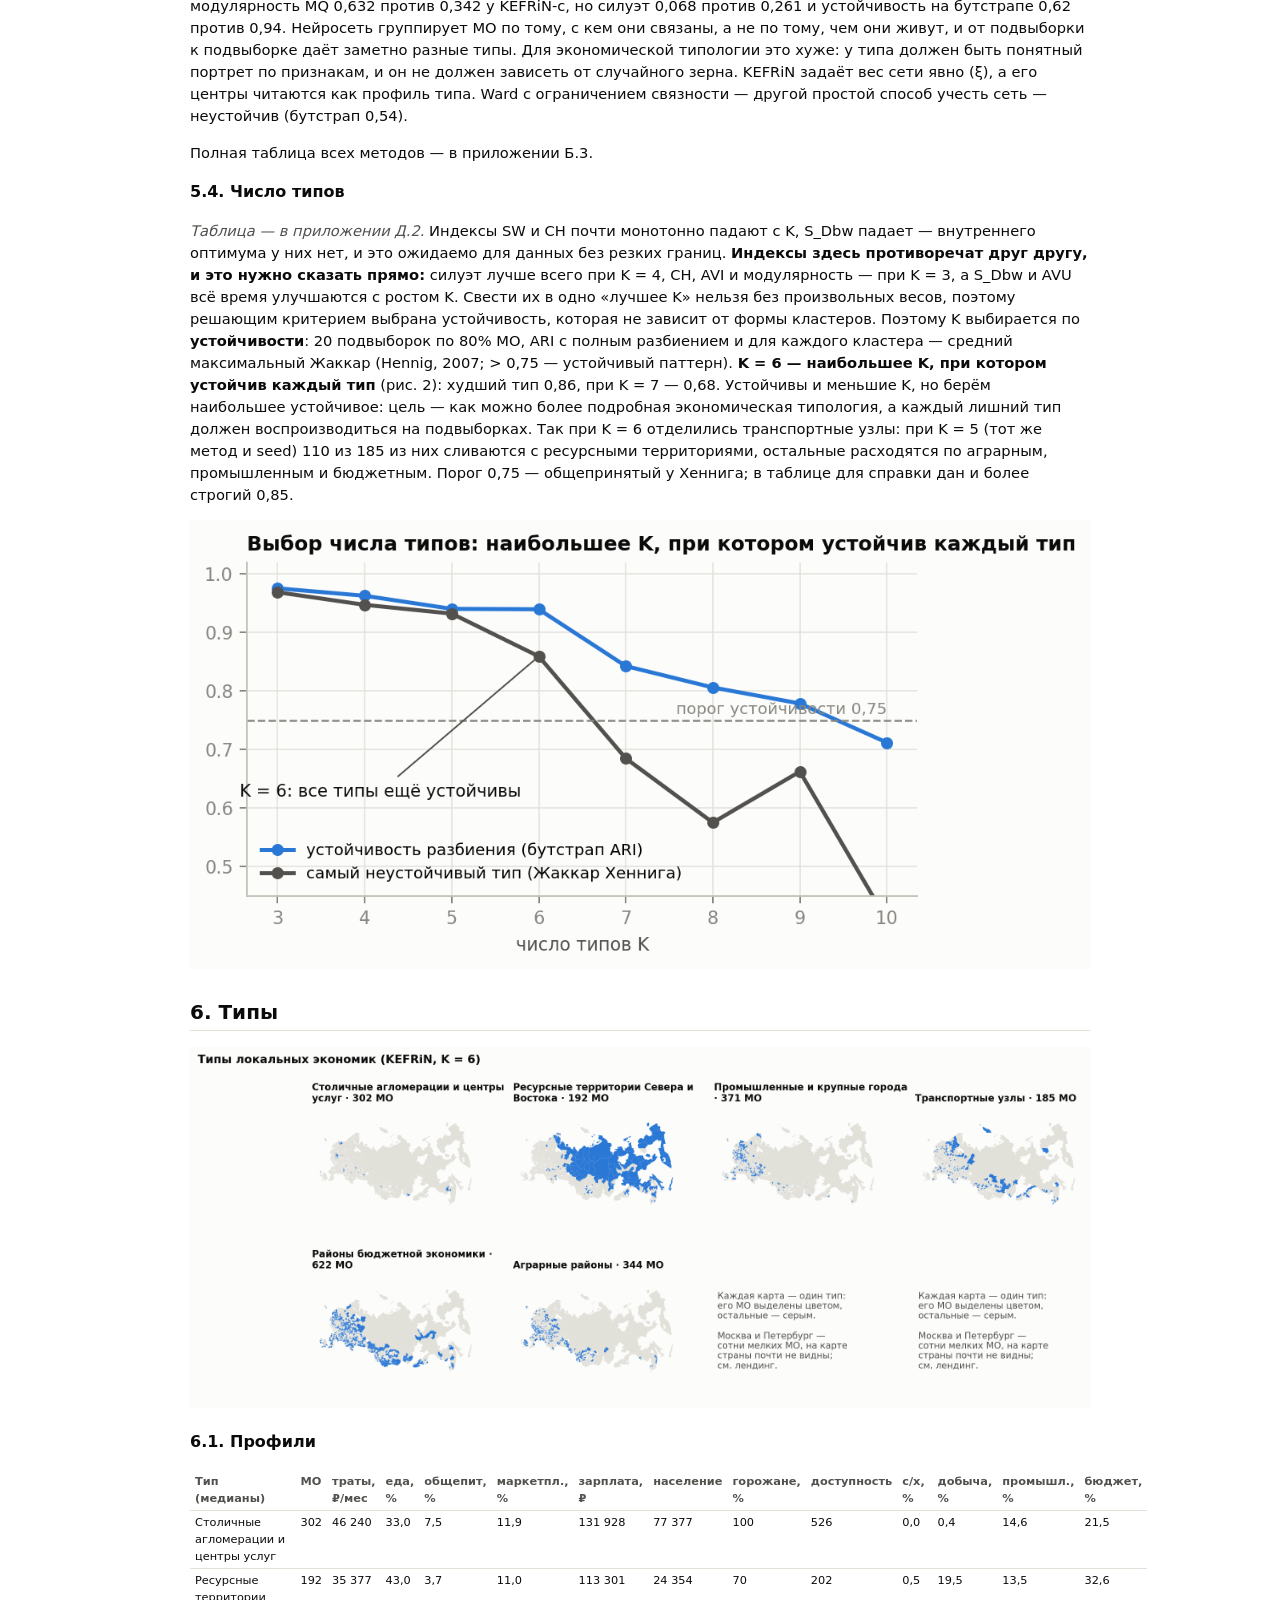
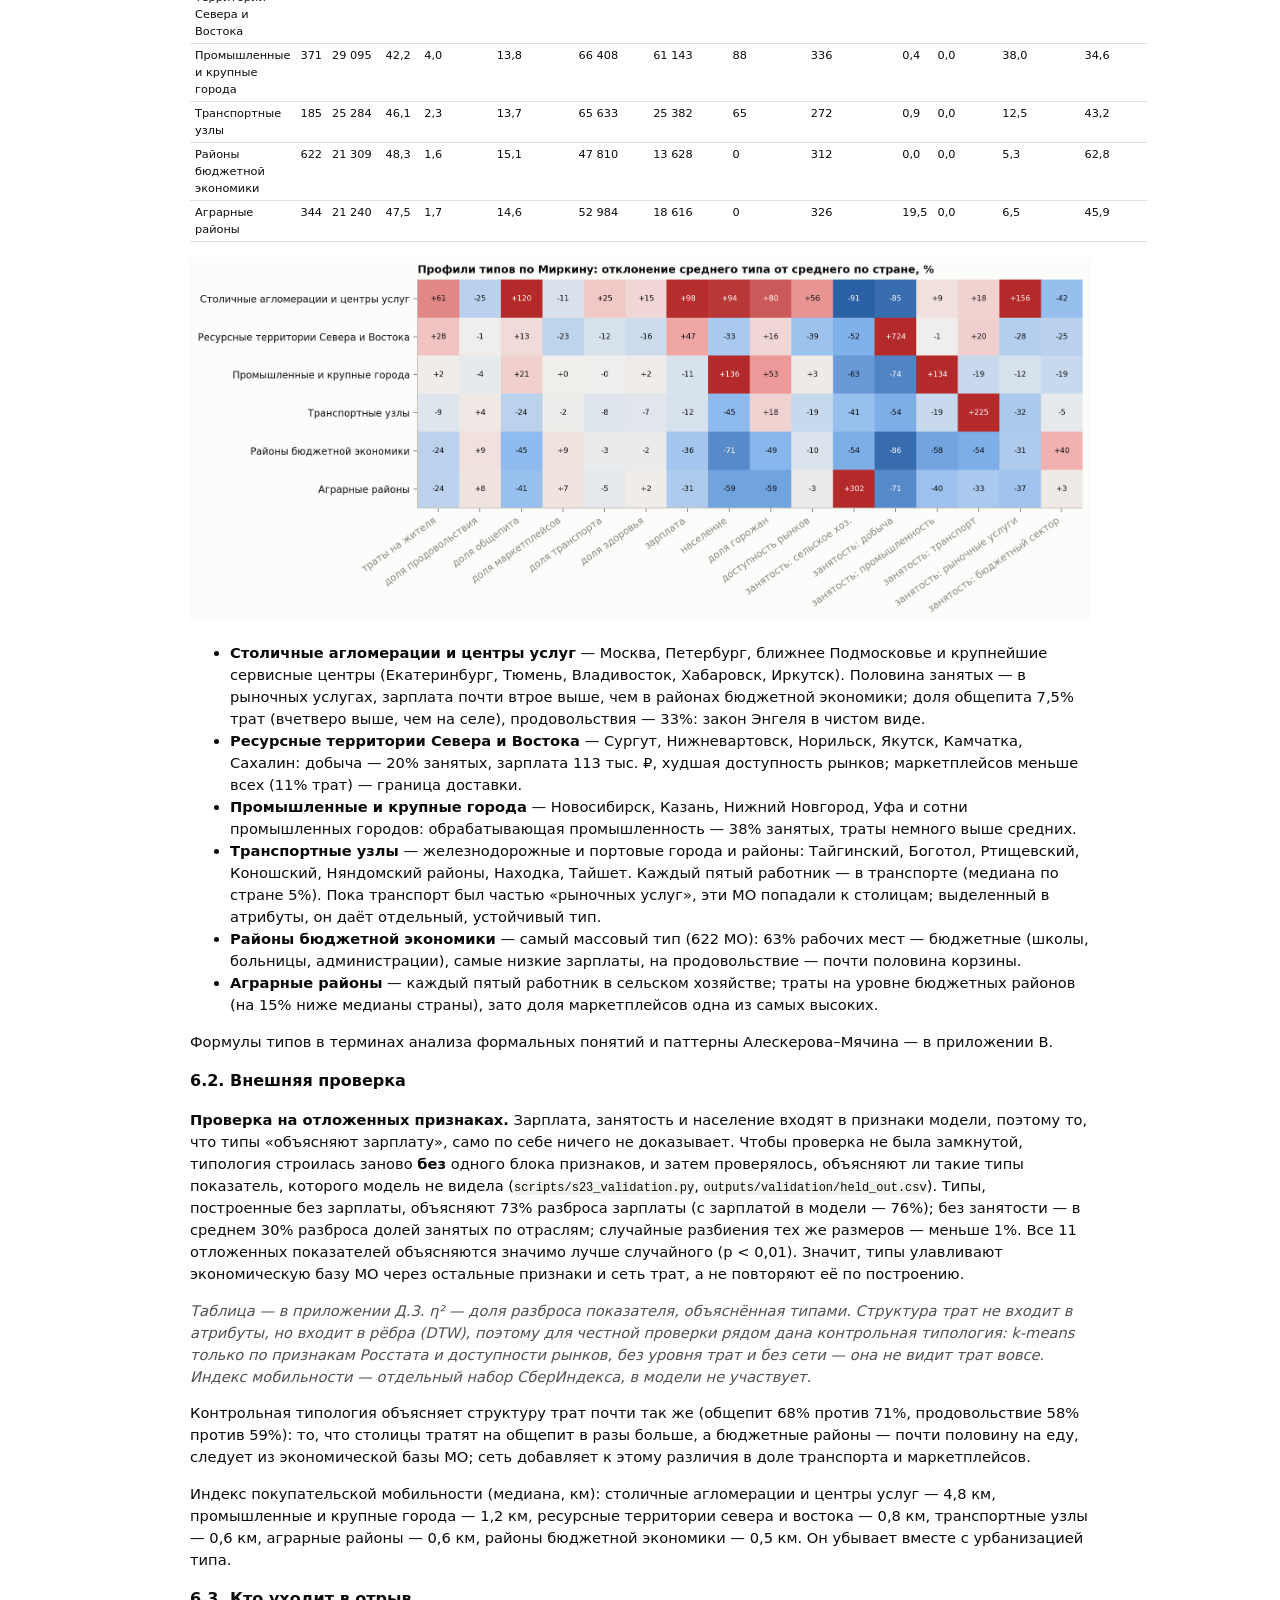
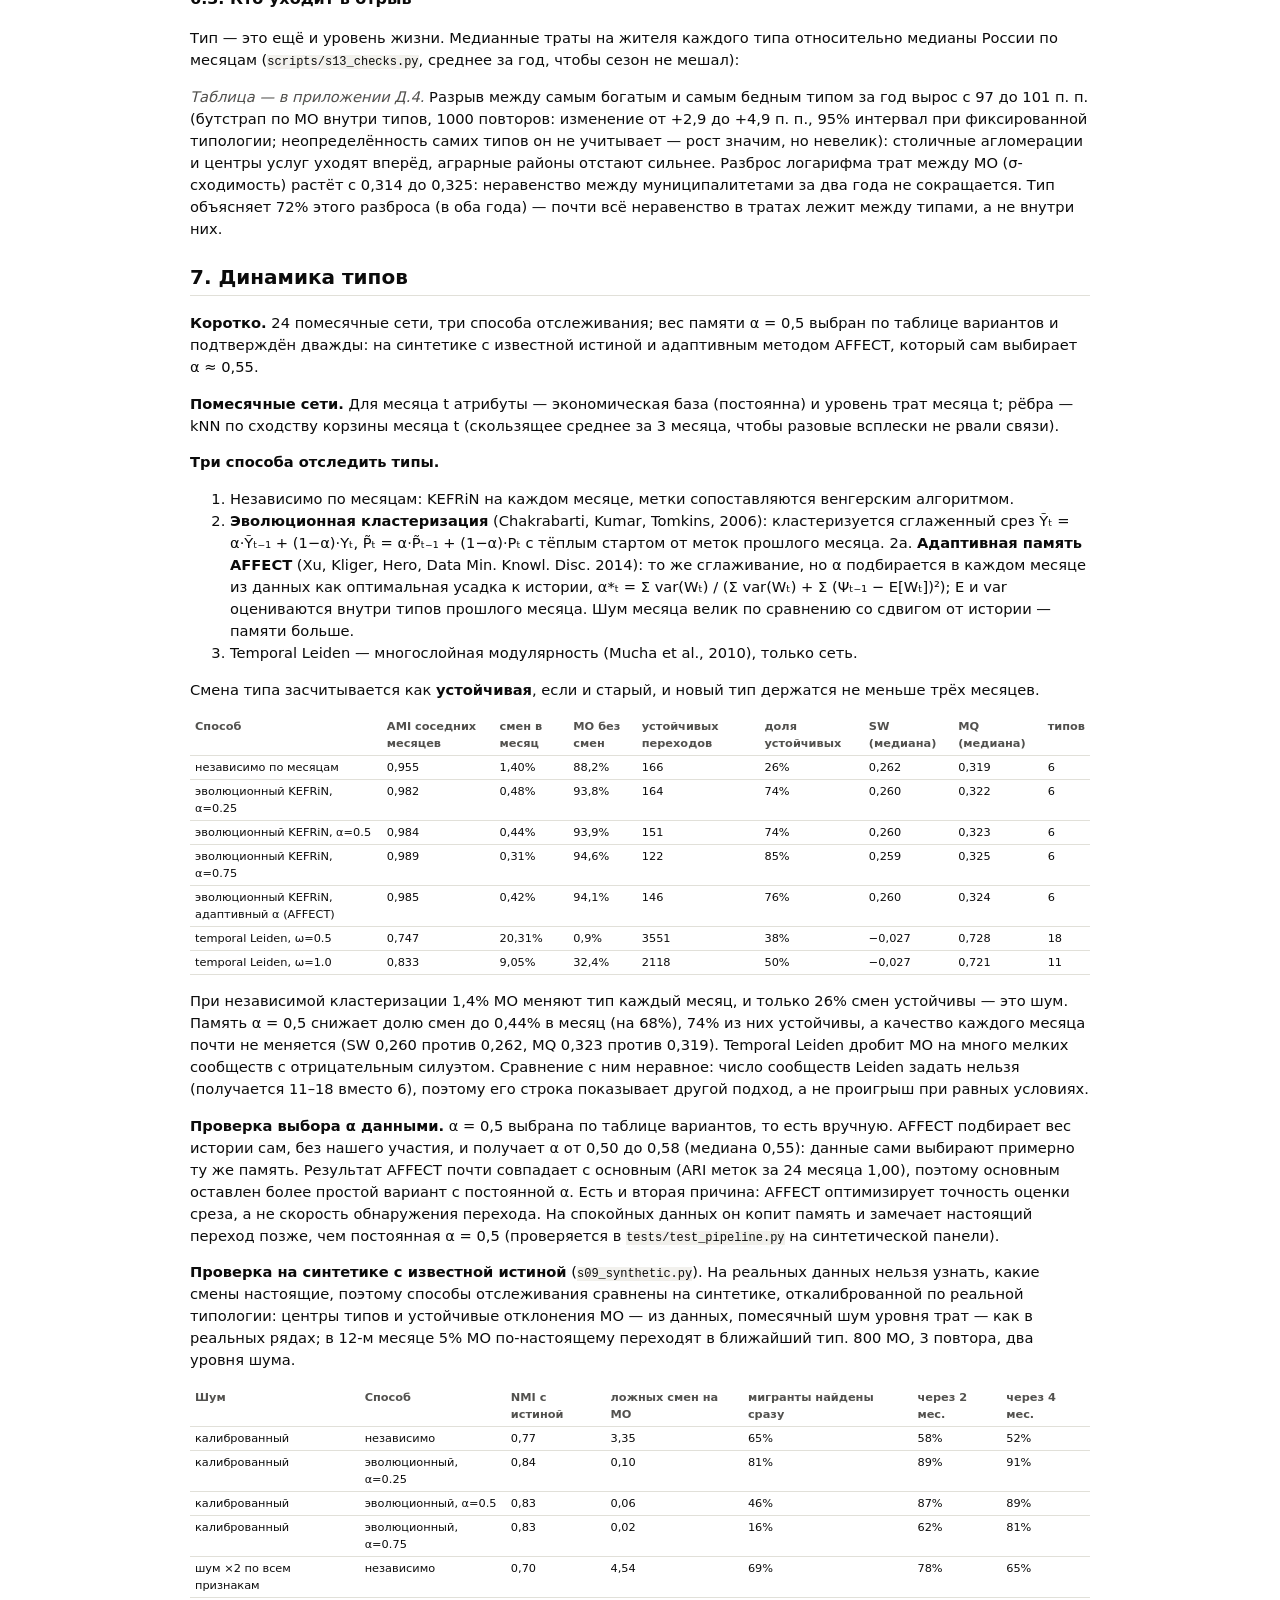
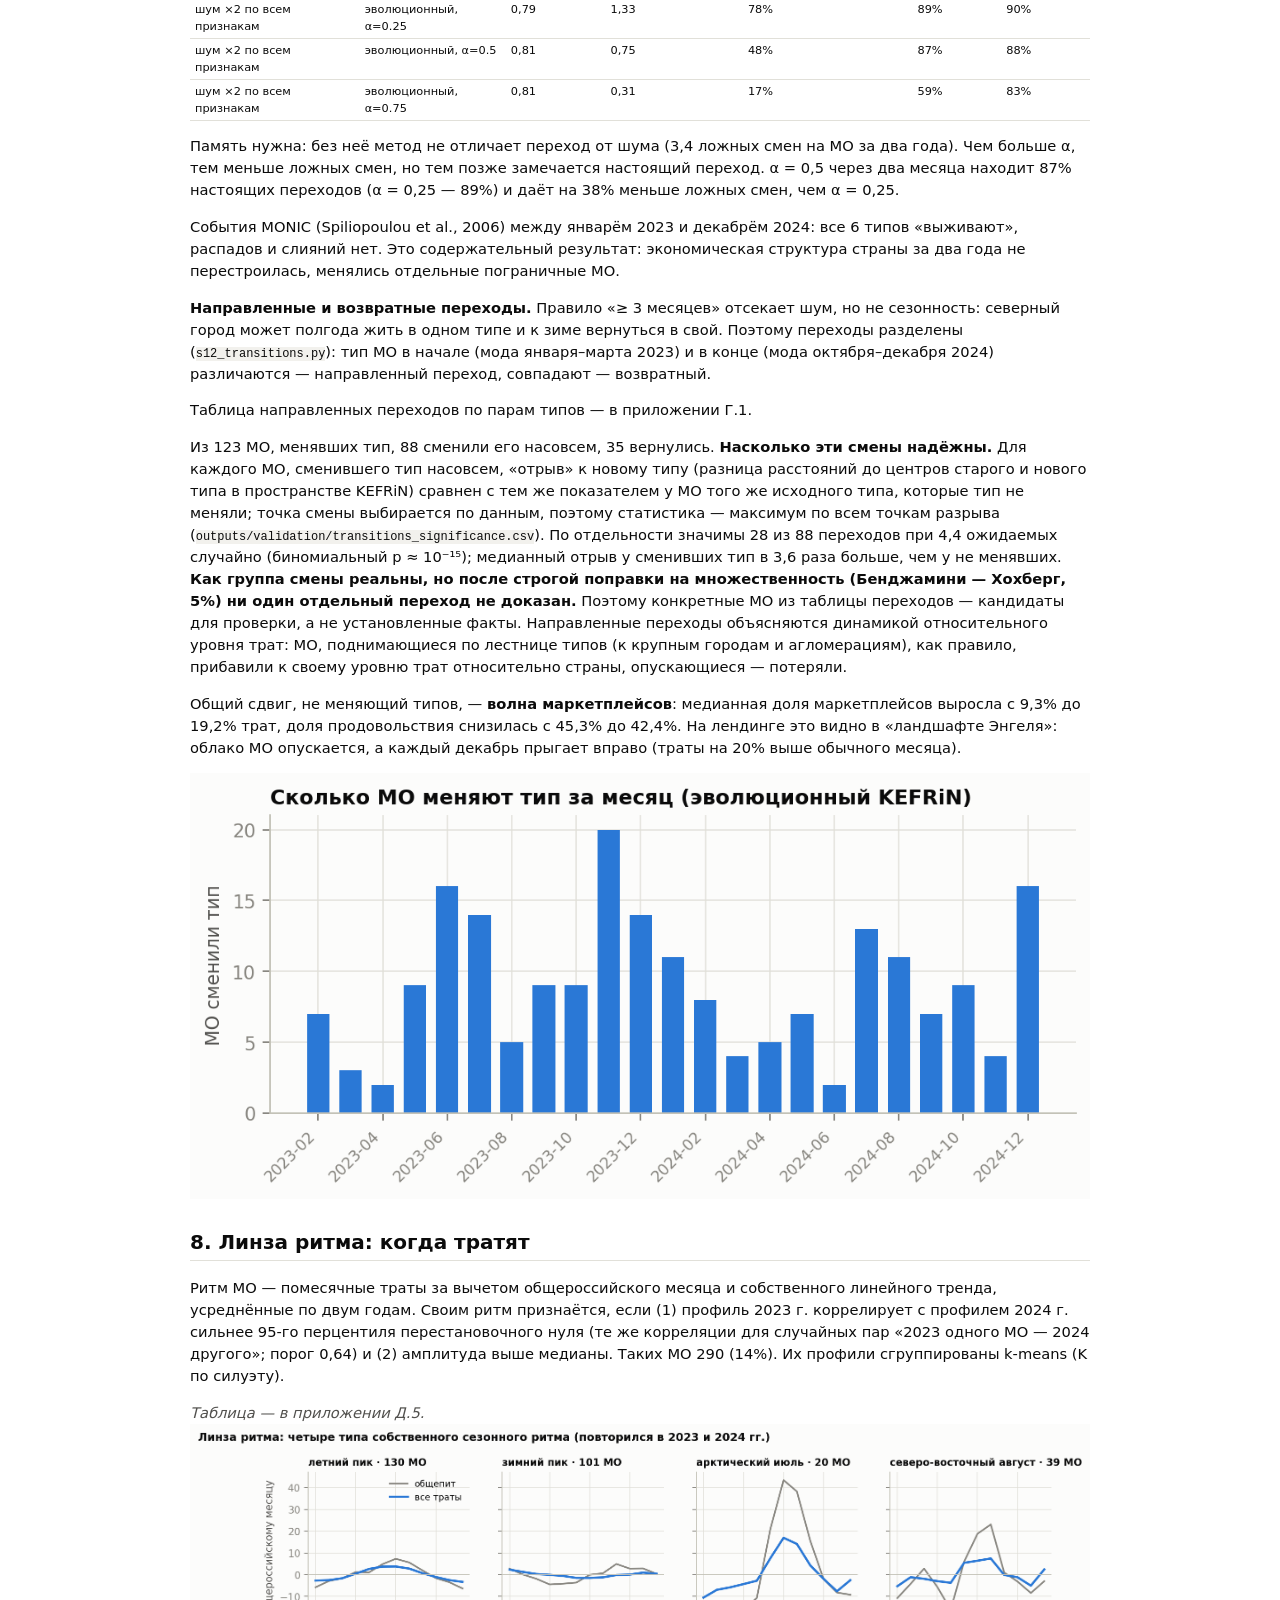
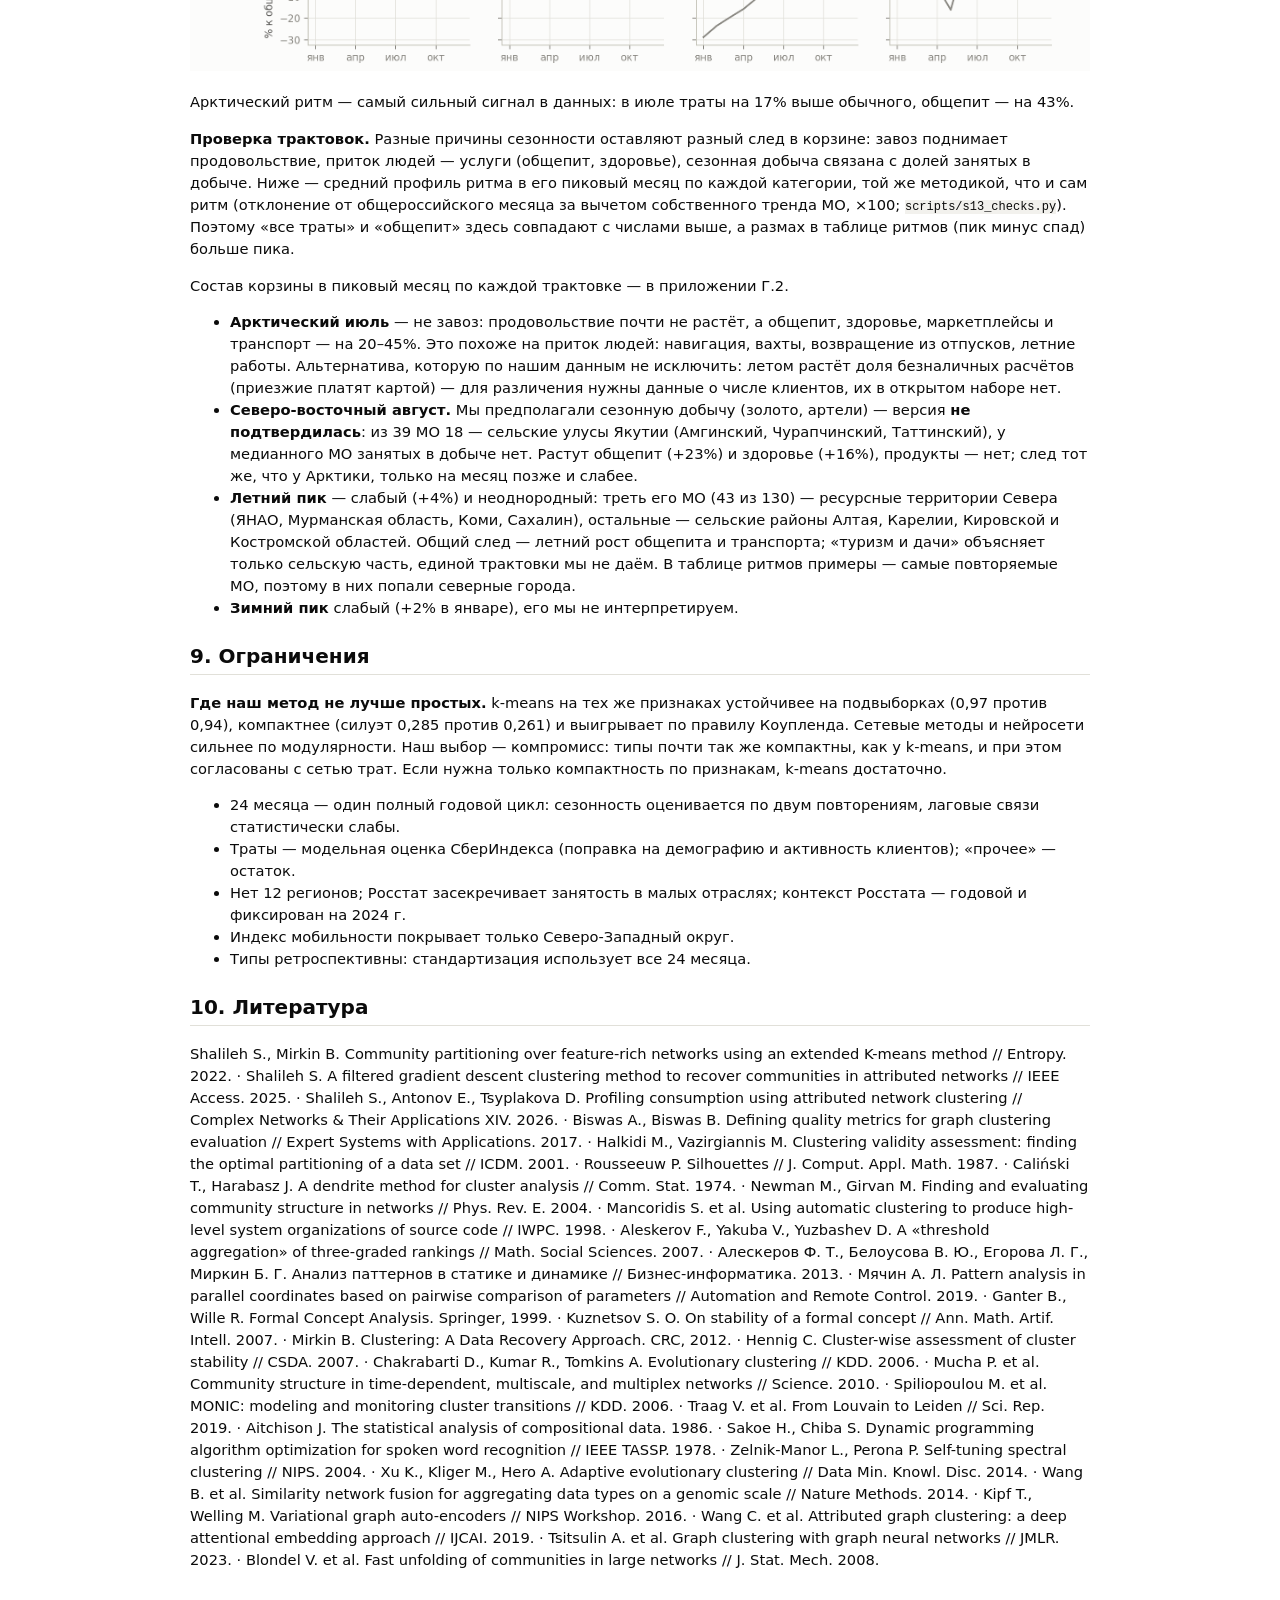
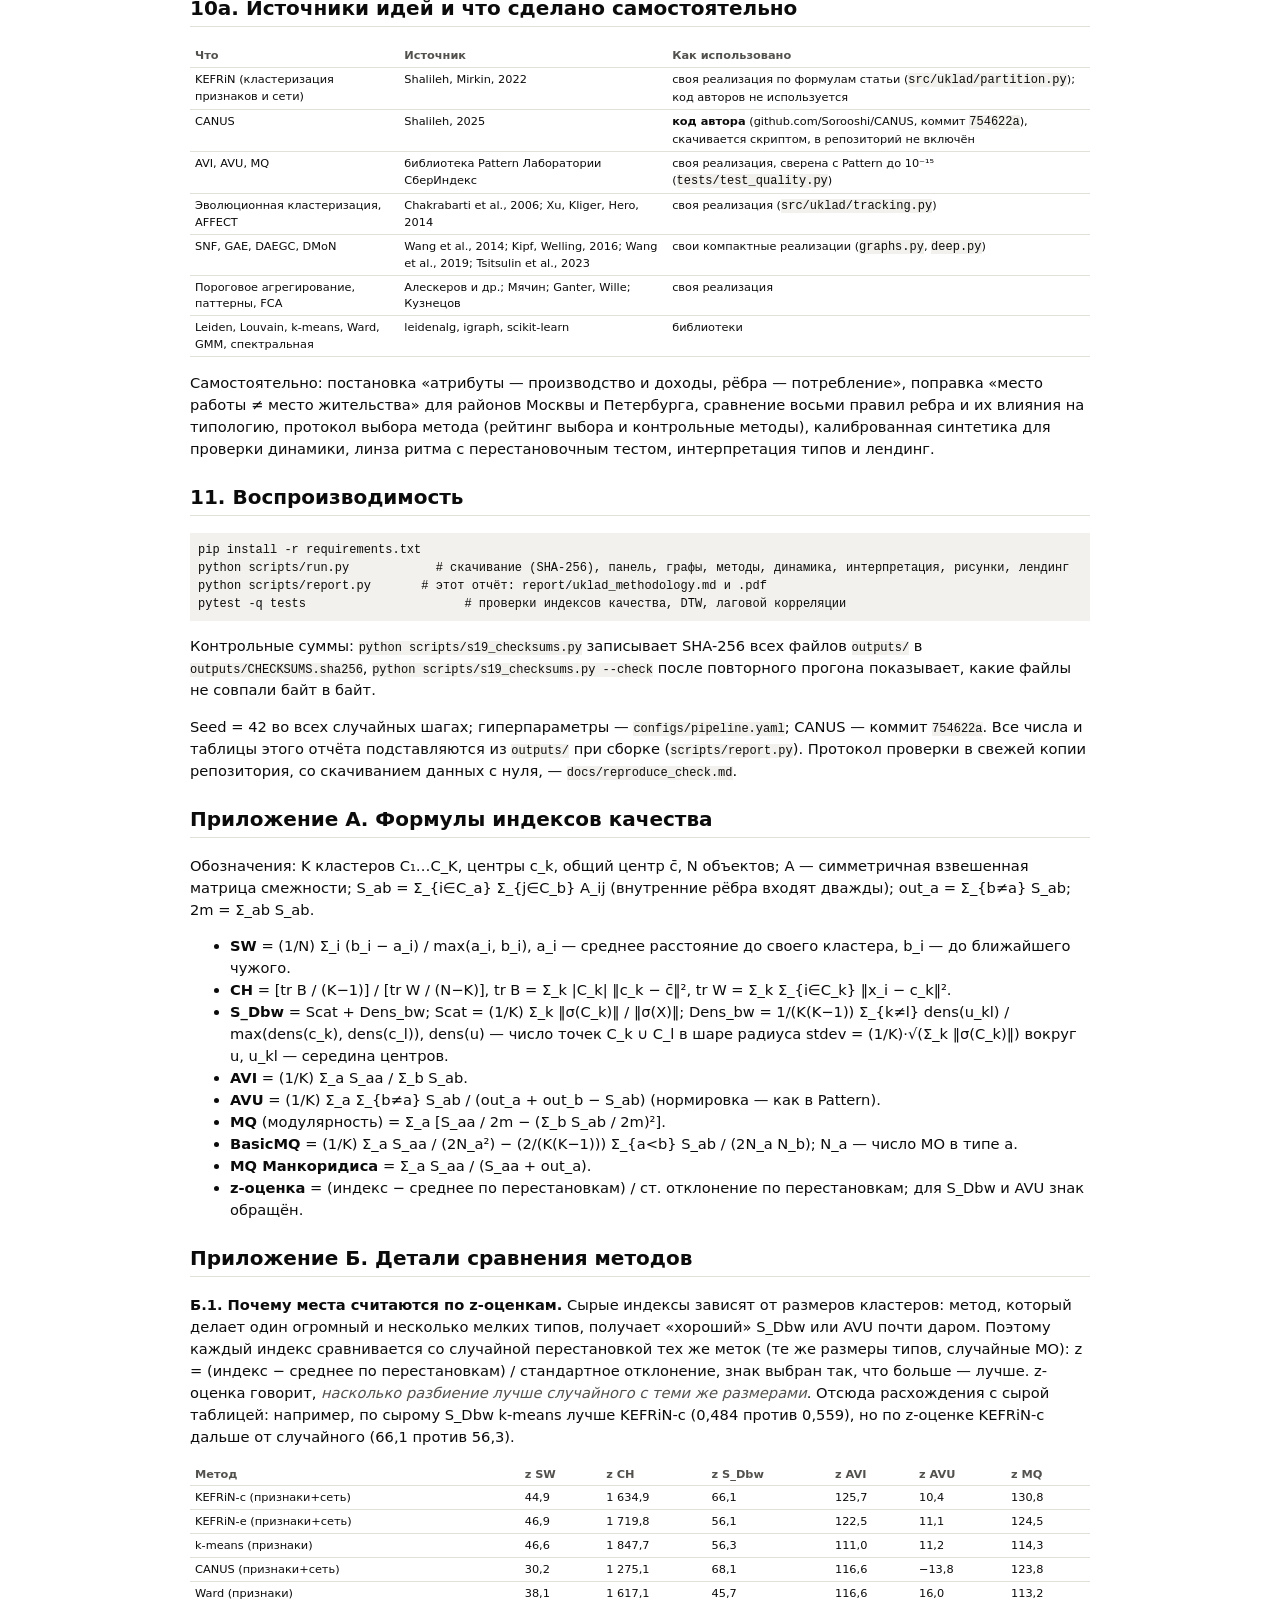
<file: report/uklad_methodology.html>
<!doctype html><html lang='ru'><head><meta charset='utf-8'><title>Методологический отчёт</title><style>body{font:11pt/1.5 'Segoe UI',system-ui,sans-serif;color:#0b0b0b;max-width:900px;margin:0 auto;padding:24px}
h1{font-size:22pt;line-height:1.15}h2{font-size:15pt;margin-top:22px;border-bottom:1px solid #e1e0d9;padding-bottom:3px}
h3{font-size:12pt}table{border-collapse:collapse;font-size:8.5pt;margin:8px 0;width:100%}
th,td{border-bottom:1px solid #e1e0d9;padding:3px 5px;text-align:left;vertical-align:top}th{color:#52514e}
img{max-width:100%}code,pre{font-size:9pt;background:#f2f1ed}pre{padding:8px}em{color:#52514e}
@page{size:A4;margin:14mm}h2{break-after:avoid}table,img{break-inside:avoid}</style></head><body><h1>Типы локальных экономик России: кластеризация атрибутированной сети муниципалитетов</h1>
<p>Методологический отчёт. Онлайн-конкурс СберИндекса 2026, трек «Кластеризация».
Код, конфигурации и интерактивный лендинг — в репозитории проекта (<code>site/index.html</code>).</p>
<h2>0. Коротко</h2>
<p><strong>Задача.</strong> Найти типы локальных экономик среди муниципальных образований (МО) России, проследить, как МО переходят
между типами, и объяснить типы экономически.</p>
<p><strong>Метод ДУЭТ в одной фразе.</strong> Муниципалитет описывается двумя взглядами: <em>чем он живёт</em> (зарплаты, отрасли, население —
это атрибуты узла) и <em>как в нём тратят</em> (траектории безналичных трат жителей за 24 месяца — это рёбра сети).
Тип — группа МО, похожих и по экономической базе, и по образу трат.</p>
<p><strong>Результат.</strong></p>
<ul>
<li><strong>Шесть устойчивых типов</strong> на 2 016 МО: промышленные и крупные города — 371, районы бюджетной экономики — 622, столичные агломерации и центры услуг — 302, ресурсные территории севера и востока — 192, транспортные узлы — 185, аграрные районы — 344. K = 6 — наибольшее число типов, при котором каждый тип
воспроизводится на подвыборках (худший тип — 0,86 при пороге 0,75; при K = 7 — 0,68).</li>
<li><strong>Сеть работает.</strong> KEFRiN (признаки + сеть) — первый в рейтинге выбора и в общем рейтинге 13 методов, включая три
графовые нейросети. Против k-means он меняет тип у 11% МО: доля соседей по тратам из того же типа
растёт с 51% до 53% при почти той же компактности (силуэт 0,261 против 0,285).</li>
<li><strong>Типы осмысленны.</strong> Тип объясняет 71% разброса доли общепита и 59% доли продовольствия; типы
только по Росстату, без трат, — 68% и 58%: связь «экономика → траты» есть в данных, а не
создана моделью. Типы, построенные <strong>без</strong> зарплаты, объясняют 73% её разброса: проверка не замкнута на признаки.</li>
<li><strong>Динамика проверена на синтетике с известной истиной:</strong> метод находит 87% настоящих переходов за два
месяца и почти не даёт ложных. Вес памяти α = 0,5 независимо подтверждён AFFECT (α ≈ 0,55).
88 МО сменили тип насовсем; как группа смены значимы (в 3,6 раза сильнее, чем у стабильных МО), отдельные — кандидаты.</li>
<li><strong>Ритм.</strong> У 290 МО свой сезонный ритм трат, повторившийся в оба года; каждая трактовка проверена составом корзины (§8).</li>
</ul>
<p><strong>Что нового.</strong> Атрибуты — производство и доходы, рёбра — потребление; поправка «место работы ≠ место жительства» для
районов Москвы и Петербурга; восемь правил ребра с измеренным влиянием на типы; протокол выбора метода с контрольной
группой; калиброванная синтетика для динамики; линза ритма; лендинг с паспортом МО и экономическими двойниками.</p>
<table>
<thead>
<tr>
<th>Критерий</th>
<th>Где в отчёте</th>
</tr>
</thead>
<tbody>
<tr>
<td>Простое объяснение методологии (15%)</td>
<td>§0, §1 (схема), формулы — в приложении А</td>
</tr>
<tr>
<td>Сетевая и атрибутивная структура (15%)</td>
<td>§3, §4</td>
</tr>
<tr>
<td>Сравнение методов (15%)</td>
<td>§5 (13 методов: 8 в рейтинге выбора, 5 контрольных), §7 (динамика), приложение Б</td>
</tr>
<tr>
<td>ICVI: SW, CH, S_Dbw, AVI, AVU, MQ (15%)</td>
<td>§5.2 (включая BasicMQ), приложения А и Б</td>
</tr>
<tr>
<td>Интерпретация, воспроизводимость, обоснованность (30%)</td>
<td>§6–§9, §11</td>
</tr>
<tr>
<td>Визуализация (10%)</td>
<td>лендинг <code>site/index.html</code>, рис. 1–6</td>
</tr>
</tbody>
</table>
<h2>1. Схема решения</h2>
<ol>
<li><strong>Данные</strong> → панель 2 016 МО × 24 месяца × 6 категорий трат + Росстат + доступность рынков (<code>s02_panel.py</code>).</li>
<li><strong>Атрибуты узла</strong> — экономическая база МО и уровень трат (§3).</li>
<li><strong>Рёбра</strong> — сходство траекторий трат; сравнены восемь правил (<code>s03_edges.py</code>, <code>s07_edge_effect.py</code>, §4).</li>
<li><strong>Кластеризация</strong> — восемь методов, шесть индексов качества, рейтинг Алескерова; выбор K по устойчивости (<code>s06_methods.py</code>, <code>s05_choose_k.py</code>, §5).</li>
<li><strong>Интерпретация</strong> — профили по Миркину, формулы типов (FCA), паттерны Алескерова–Мячина, внешняя проверка (<code>s11_types.py</code>, §6).</li>
<li><strong>Динамика</strong> — 24 помесячные сети, эволюционная кластеризация, проверка на синтетике, переходы, события MONIC (<code>s08_dynamics.py</code>, <code>s09_synthetic.py</code>, <code>s12_transitions.py</code>, §7).</li>
<li><strong>Ритм</strong> — сезонные подписи МО (<code>s10_rhythm.py</code>, §8).</li>
</ol>
<p>Все гиперпараметры — в <code>configs/pipeline.yaml</code>, имена типов — в <code>configs/typology.yaml</code>; весь конвейер — <code>python scripts/run.py</code>.</p>
<h3>Метод ДУЭТ</h3>
<p>Наша связка шагов оформлена как единый метод <strong>ДУЭТ</strong> (DUET — DUal-view Evolutionary Typology, «типология по двум
взглядам с эволюционным отслеживанием»). Отдельные блоки опираются на опубликованные работы (KEFRiN — Shalileh,
Mirkin, 2022; эволюционная кластеризация — Chakrabarti et al., 2006; AFFECT — Xu et al., 2014), а их сочетание,
разделение ролей данных и протокол проверки предложены и проверены в этой работе.</p>
<ol>
<li><strong>Разделение взглядов.</strong> Атрибуты узла — только экономическая база («чем живёт»: Росстат, доступность рынков,
уровень трат); рёбра — только поведение трат («как тратит»: DTW по траекториям корзины за 24 месяца). Одни и те
же данные не учитываются дважды, поэтому вклад сети измерим (§4.3).</li>
<li><strong>Совместная типология.</strong> KEFRiN с косинусным расстоянием: у каждого типа два центра — в признаках и в строках
модулярностной матрицы; вес сети ξ уравнивает разброс двух пространств. K выбирается как наибольшее, при котором
устойчив каждый тип (Жаккар Хеннига ≥ 0,75).</li>
<li><strong>Эволюционное отслеживание.</strong> 24 помесячные сети; срез сглаживается памятью α с тёплым стартом от прошлого
месяца. α подтверждена дважды: калиброванной синтетикой с известной истиной и адаптивным AFFECT.</li>
<li><strong>Протокол выбора с контрольной группой.</strong> Правило выбора задано до сравнения (рейтинг Алескерова по z-оценкам
шести ICVI и бутстрапу); контрольные методы — графовые нейросети, Louvain, Ward со связностью — добавлены
после выбора и показаны отдельно; рейтинг проверен правилами Борда и Коупленда, BasicMQ и внешней сетью.</li>
</ol>
<h2>2. Данные</h2>
<table>
<thead>
<tr>
<th>Источник</th>
<th>Что взято</th>
<th>Покрытие</th>
</tr>
</thead>
<tbody>
<tr>
<td>СберИндекс, потребительские безналичные расходы на уровне МО (архив хакатона, CC BY-SA 4.0)</td>
<td>средние траты жителя в месяц, ₽: всего и 5 категорий</td>
<td>2 190 МО, 2023-01…2024-12; 2 016 с полной историей</td>
</tr>
<tr>
<td>СберИндекс, индекс доступности рынков</td>
<td>объём доступного внешнего рынка, 0–1000</td>
<td>99,4% МО панели</td>
</tr>
<tr>
<td>СберИндекс, автодорожные связи МО</td>
<td>расстояние по дорогам между центрами МО</td>
<td>5,9 млн пар</td>
</tr>
<tr>
<td>СберИндекс, справочник и границы МО</td>
<td>названия, тип, регион, ОКТМО, центры, полигоны</td>
<td>все МО панели</td>
</tr>
<tr>
<td>СберИндекс, индекс покупательской мобильности (API)</td>
<td>средняя дальность покупок, км</td>
<td>279 МО (СЗФО) — только для проверки</td>
</tr>
<tr>
<td>Росстат, БД показателей МО через «Если быть точным» (CC BY 4.0)</td>
<td>население (всё и городское), среднемесячная зарплата и численность работников по разделам ОКВЭД2, 2024 г.</td>
<td>99% МО</td>
</tr>
</tbody>
</table>
<p>Шестая часть корзины — «прочее» = все траты − пять категорий. Публичная выгрузка API ключуется по названию МО
(одноимённые МО разных регионов неразличимы), поэтому основой служит архив хакатона с <code>territory_id</code>.
В панели нет 12 регионов (в том числе Краснодарский край, Ростовская область, Крым, Дагестан). Росстат не публикует
занятость в отраслях с малым числом предприятий, поэтому доли шести укрупнённых отраслей в сумме дают в среднем 0,92.</p>
<p><strong>Поправка «место работы ≠ место жительства».</strong> Росстат считает работников по месту работы. Во внутригородских
территориях Москвы и Петербурга это бессмысленно: в «спальном» Дачном 2,5 тыс. рабочих мест на 70 тыс. жителей,
и структура «занятости» описывает несколько местных организаций. Жители таких районов работают по всему городу, поэтому
242 внутригородским территориям присвоены общегородские доли отраслей и зарплата (взвешенно по числу работников).</p>
<h2>3. Атрибуты узла: «чем живёт» МО</h2>
<table>
<thead>
<tr>
<th>Блок</th>
<th>Признаки</th>
<th>Зачем</th>
</tr>
</thead>
<tbody>
<tr>
<td>Доходы</td>
<td>логарифм средней зарплаты</td>
<td>уровень оплаты труда</td>
</tr>
<tr>
<td>Размер и урбанизация</td>
<td>логарифм населения, доля горожан</td>
<td>город или село, крупный или малый</td>
</tr>
<tr>
<td>Положение</td>
<td>логарифм индекса доступности рынков</td>
<td>удалённость, логистика</td>
</tr>
<tr>
<td>Структура занятости</td>
<td>доли: сельское хозяйство; добыча; промышленность, энергетика и строительство; транспорт; прочие рыночные услуги; бюджетный сектор</td>
<td>экономическая специализация (транспорт выделен отдельно: иначе железнодорожные узлы с 25–50% занятых в транспорте выглядят как «сервисные» столицы)</td>
</tr>
<tr>
<td>Уровень трат</td>
<td>логарифм трат на жителя минус медиана по всем МО в том же месяце</td>
<td>«сколько тратят» без инфляции и общероссийской сезонности</td>
</tr>
</tbody>
</table>
<p>Все признаки стандартизованы (z-оценки), хвосты обрезаны на ±4σ: иначе несколько добывающих МО с долей добычи
выше 70% доминировали бы в расстояниях.</p>
<p><strong>Почему структура трат — не в атрибутах, а в рёбрах.</strong> Тип локальной экономики — это прежде всего её база: что
производят и сколько зарабатывают. Образ трат описывает, как эта база превращается в жизнь людей. Мы кладём базу
в атрибуты, а потребление — в связи, и требуем, чтобы тип был согласован с обоими. Бонус: структура трат не входит
в атрибуты, и её связь с типами можно проверить на контрольной типологии без данных о тратах (§6.3).</p>
<h2>4. Рёбра: правило «экономической близости»</h2>
<p><strong>Одна сеть для типологии, 24 сети для динамики.</strong> Тип локальной экономики — устойчивая характеристика: экономическая
база меняется годами, а не месяцами. Поэтому сама типология строится на одной сети, где ребро сравнивает <em>траектории</em>
трат за все 24 месяца (DTW): так связь отражает образ трат, а не случайности одного месяца, и сезон не путается с типом.
Помесячные сети (§7) строятся из корзины каждого месяца и отвечают на другой вопрос — <em>кто и когда сменил тип</em>.
Разделение задано заранее: типология — по полной траектории, динамика — по месячным срезам, связанным памятью α.</p>
<h3>4.1. Восемь правил</h3>
<p>Для каждого МО строится вектор или ряд потребления (8 каналов по месяцам: уровень трат, CLR-координаты шести долей
корзины, остаток кривой Энгеля). CLR — центрированный логарифм отношения: доли в сумме дают 1, и обычные расстояния
между ними искажены (геометрия Айчисона). Правила ребра:</p>
<ul>
<li><strong>косинус</strong> профиля трат (средние за 24 месяца) — «тратят одинаково»;</li>
<li><strong>гауссово ядро</strong> с локальным масштабом (Zelnik-Manor &amp; Perona) — то же, но нелинейно;</li>
<li><strong>корреляция рядов</strong> (Пирсон по 24 месяцам × 8 каналов без собственного среднего МО) — «движутся вместе»;</li>
<li><strong>лаговая корреляция</strong> — максимум корреляции уровня трат по сдвигам ±2 месяца — «один МО опережает другой»;</li>
<li><strong>DTW</strong> — динамическое выравнивание траекторий (окно 2 месяца) — «одинаковая траектория с допуском по времени»;</li>
<li><strong>дороги</strong> — exp(−d/200 км) по автодорожным расстояниям СберИндекса — «соседи»;</li>
<li><strong>сходство экономической базы</strong> — косинус атрибутов (контрольное правило: дублирует атрибуты);</li>
<li><strong>слияние SNF</strong> (Similarity Network Fusion, Wang et al., Nature Methods 2014) трёх взглядов — «как тратят» (DTW),
«чем живут» (экономическая база) и «где» (дороги). Каждая сеть итеративно диффундирует по kNN-структуре двух других:
остаются связи, поддержанные несколькими взглядами, а видные только в одном затухают.</li>
</ul>
<p>Разрежение одно для всех: каждый МО связан с 15 самыми похожими (kNN, объединение), вес ребра — сходство.</p>
<h3>4.2. Что измеряет каждое правило</h3>
<table>
<thead>
<tr>
<th>Правило</th>
<th>рёбер внутри региона</th>
<th>похожесть соседей: зарплата</th>
<th>уровень трат</th>
<th>доля маркетплейсов</th>
<th>занятость в добыче</th>
<th>модулярность</th>
</tr>
</thead>
<tbody>
<tr>
<td>косинус профиля трат</td>
<td>22%</td>
<td>0,79</td>
<td>0,91</td>
<td>0,86</td>
<td>0,21</td>
<td>0,74</td>
</tr>
<tr>
<td>гауссово ядро</td>
<td>23%</td>
<td>0,83</td>
<td>0,94</td>
<td>0,90</td>
<td>0,23</td>
<td>0,74</td>
</tr>
<tr>
<td>корреляция рядов</td>
<td>27%</td>
<td>0,71</td>
<td>0,71</td>
<td>0,54</td>
<td>0,21</td>
<td>0,57</td>
</tr>
<tr>
<td>лаговая корреляция ±2 мес.</td>
<td>17%</td>
<td>0,52</td>
<td>0,61</td>
<td>0,35</td>
<td>0,11</td>
<td>0,64</td>
</tr>
<tr>
<td><strong>DTW траекторий (основное)</strong></td>
<td>24%</td>
<td>0,84</td>
<td>0,94</td>
<td>0,88</td>
<td>0,23</td>
<td>0,69</td>
</tr>
<tr>
<td>близость по дорогам</td>
<td>71%</td>
<td>0,80</td>
<td>0,75</td>
<td>0,63</td>
<td>0,34</td>
<td>0,87</td>
</tr>
<tr>
<td>сходство экономической базы (контроль)</td>
<td>22%</td>
<td>0,91</td>
<td>0,82</td>
<td>0,57</td>
<td>0,88</td>
<td>0,80</td>
</tr>
<tr>
<td>слияние SNF: траты + база + дороги</td>
<td>64%</td>
<td>0,89</td>
<td>0,87</td>
<td>0,76</td>
<td>0,55</td>
<td>0,82</td>
</tr>
</tbody>
</table>
<p><em>«Похожесть соседей» — корреляция показателя на двух концах ребра. Модулярность — у разбиения Leiden на этом графе.</em></p>
<p>Выводы. (1) Правила потребления делятся на два семейства, которые почти не пересекаются по рёбрам: <em>профиль</em>
(косинус, ядро, DTW; общих рёбер 43–57%) и <em>со-движение</em> (корреляции; общих рёбер с профилем 4–9%).
SNF действительно сочетает взгляды (общих рёбер: с DTW 18%, с базой 19%, с дорогами 42%), но география в нём
перевешивает (64% рёбер внутри региона), а сообщества получаются такими плотными, что сеть подавляет признаки:
KEFRiN на SNF-графе даёт силуэт 0,069 и почти другое разбиение (ARI с основным 0,24). Поэтому SNF
оставлен как альтернатива, а не как основа: экономический тип не должен сводиться к «соседи по карте».
(2) Соседи по профилю трат похожи по зарплате (0,77–0,81), хотя зарплата в рёбрах не участвует, — потребление
действительно отражает экономику. (3) Дорожная сеть на 71% состоит из рёбер внутри региона: она описывает географию.
(4) У 49% рёбер лаговой сети лучший сдвиг ненулевой, но на 24 месяцах это в основном шум: лаговая сеть слабее всех
связана с экономикой (похожесть по зарплате 0,45).</p>
<p><strong>Выбор: DTW.</strong> DTW сочетает уровень и структуру корзины, допускает сдвиг сезонных пиков на месяц-два (у северных
и южных МО они приходятся на разные месяцы) и даёт высокую похожесть соседей по зарплате (0,81) и по уровню трат (0,94).</p>
<h3>4.3. Как правило ребра меняет типологию</h3>
<p><em>Таблица — в приложении Д.1.</em>
Правило ребра заметно влияет на результат. Близкие по смыслу правила дают близкие типологии (косинус профиля — почти
та же, что DTW), со-движение рядов и лаговая корреляция сдвигают границы типов умеренно, а гауссово ядро, дороги
и контрольный граф «сходства базы» — сильно. Ни одно правило не делает типы региональными: ARI с регионом ≈ 0,09.</p>
<p><strong>Что сеть добавляет к признакам.</strong> KEFRiN на DTW-графе и k-means на тех же признаках согласуются с ARI 0,78:
сеть меняет тип у 221 МО (11%). Доля соседей по тратам, попавших в тот же тип, растёт по всем МО
с 51% до 53%, а у сменивших тип — с 32% до 48%: сеть переносит МО к тем, на кого
он похож по образу жизни.</p>
<h2>5. Методы, индексы качества и выбор числа типов</h2>
<h3>5.1. Методы</h3>
<ul>
<li><strong>Только признаки:</strong> k-means, Ward, смесь гауссиан (GMM).</li>
<li><strong>Только сеть:</strong> спектральная кластеризация, Leiden (разрешение подбирается под K).</li>
<li><strong>Признаки и сеть вместе:</strong> KEFRiN (Shalileh &amp; Mirkin, 2022) с евклидовым (KEFRiN-e) и косинусным (KEFRiN-c)
расстоянием; CANUS (Shalileh, 2025) — код автора, скачивается скриптом на закреплённом коммите.</li>
<li><strong>Глубокие графовые нейросети (GNN)</strong> — современный «нейросетевой» ответ на ту же задачу, тоже видят и признаки, и сеть
(свои компактные реализации на PyTorch по статьям, <code>src/uklad/gnn.py</code>):
GAE + k-means (Kipf &amp; Welling, 2016) — графовый автоэнкодер сжимает МО в 16-мерный вектор, по которому можно
восстановить его связи, затем k-means; DAEGC (Wang et al., IJCAI 2019) — то же с графовым вниманием и самообучением
на собственных мягких метках; DMoN (Tsitsulin et al., JMLR 2023) — GNN, которая напрямую максимизирует модулярность
со штрафом за слипание кластеров.</li>
</ul>
<p><strong>KEFRiN своими словами.</strong> Это k-means, у которого у каждого кластера два центра: в пространстве признаков и в
пространстве связей. МО относится к кластеру, к обоим центрам которого он в сумме ближе всего. Строка связей МО —
это строка модулярностной матрицы B = A − kkᵀ/2m: сколько у МО связей с каждым другим МО <em>сверх ожидаемого
случайно</em>. Вес сети ξ уравнивает суммарный разброс двух пространств. Косинусная версия сравнивает направления
векторов, а не длины: для строки связей это «с кем связан», а не «сколько связей». Реализация — своя, по формулам
статьи (<code>src/uklad/partition.py</code>): у кода авторов нет лицензии.</p>
<h3>5.2. Индексы качества (ICVI)</h3>
<ul>
<li>В пространстве признаков: <strong>SW</strong> (силуэт, ↑), <strong>CH</strong> (Калински–Харабаш, ↑), <strong>S_Dbw</strong> (разброс плюс плотность между кластерами, ↓).</li>
<li>В сети: <strong>AVI</strong> (средняя изолированность — доля веса связей, оставшаяся внутри кластера, ↑), <strong>AVU</strong> (средняя
«слитость» пар кластеров, ↓), <strong>MQ</strong> — модулярность Q (↑).</li>
</ul>
<p>Формулы — в приложении А. AVI, AVU и модулярность сверены с кодом библиотеки Pattern Лаборатории СберИндекс:
расхождение не больше 10⁻¹⁵ на случайных графах. Под MQ мы понимаем модулярность Ньюмана — Гирвана (так метрика
называется в Pattern). Модульное качество Манкоридиса в варианте TurboMQ на неориентированном графе вырождается
в K · AVI и ничего к AVI не добавляет, поэтому считаем и исходный <strong>BasicMQ</strong> (Mancoridis et al., 1998): средняя
связность внутри типа μᵢ/Nᵢ² минус средняя связность между типами εᵢⱼ/(2NᵢNⱼ). Он штрафует межтиповые связи и
учитывает размеры типов. Если в рейтинге заменить модулярность на BasicMQ, KEFRiN-c остаётся 1-м по
пороговому агрегированию и 1-м по Борда (<code>outputs/method_comparison/ranking_mq_basic.csv</code>).</p>
<p>Индексы разных методов несравнимы «в лоб»: AVI случайного разбиения ≈ 1/K, CH растёт на сферических кластерах.
Поэтому для каждого индекса считаем и <strong>z-оценку против перестановки меток</strong> (50 перестановок при тех же размерах
кластеров): насколько разбиение лучше случайного.</p>
<h3>5.3. Сравнение методов при K = 6</h3>
<table>
<thead>
<tr>
<th>Метод</th>
<th>место (Алескеров)</th>
<th>место (Борда)</th>
<th>SW ↑</th>
<th>CH ↑</th>
<th>S_Dbw ↓</th>
<th>AVI ↑</th>
<th>AVU ↓</th>
<th>MQ ↑</th>
<th>бутстрап ↑</th>
</tr>
</thead>
<tbody>
<tr>
<td>KEFRiN-c (признаки+сеть)</td>
<td>1</td>
<td>1</td>
<td>0,261</td>
<td>613</td>
<td>0,559</td>
<td>0,509</td>
<td>0,511</td>
<td>0,342</td>
<td>0,94</td>
</tr>
<tr>
<td>KEFRiN-e (признаки+сеть)</td>
<td>2</td>
<td>2</td>
<td>0,283</td>
<td>653</td>
<td>0,499</td>
<td>0,485</td>
<td>0,491</td>
<td>0,325</td>
<td>0,93</td>
</tr>
<tr>
<td>k-means (признаки)</td>
<td>3</td>
<td>3</td>
<td>0,285</td>
<td>656</td>
<td>0,484</td>
<td>0,460</td>
<td>0,484</td>
<td>0,303</td>
<td>0,97</td>
</tr>
<tr>
<td>CANUS (признаки+сеть)</td>
<td>4</td>
<td>5</td>
<td>0,188</td>
<td>477</td>
<td>0,569</td>
<td>0,481</td>
<td>0,544</td>
<td>0,343</td>
<td>0,59</td>
</tr>
<tr>
<td>Ward (признаки)</td>
<td>5</td>
<td>4</td>
<td>0,225</td>
<td>551</td>
<td>0,563</td>
<td>0,476</td>
<td>0,487</td>
<td>0,302</td>
<td>0,54</td>
</tr>
<tr>
<td>GMM (признаки)</td>
<td>5</td>
<td>6</td>
<td>0,121</td>
<td>370</td>
<td>0,663</td>
<td>0,449</td>
<td>0,526</td>
<td>0,267</td>
<td>0,64</td>
</tr>
<tr>
<td>Leiden (сеть)</td>
<td>7</td>
<td>6</td>
<td>0,081</td>
<td>287</td>
<td>0,765</td>
<td>0,854</td>
<td>0,508</td>
<td>0,652</td>
<td>0,50</td>
</tr>
<tr>
<td>спектральная (сеть)</td>
<td>7</td>
<td>8</td>
<td>0,047</td>
<td>242</td>
<td>0,627</td>
<td>0,853</td>
<td>0,527</td>
<td>0,605</td>
<td>0,78</td>
</tr>
</tbody>
</table>
<p><em>В таблице — сырые значения индексов; места считаются не по ним, а по z-оценкам (таблица ниже). Бутстрап — 20 подвыборок
по 80% МО; для CANUS — 5 (один запуск идёт около 5 минут). Места — пороговое агрегирование Алескерова
(Aleskerov, Yakuba, Yuzbashev, 2007) по z-оценкам шести ICVI и бутстрап-устойчивости: каждый критерий ставит методу оценку 1/2/3 (лучшая, средняя, худшая треть), выше тот,
у кого меньше «троек», при равенстве — меньше «двоек». В отличие от суммы мест (Борда), провал по одному индексу
нельзя «купить» успехом по другому.</em></p>
<p><strong>Выбор метода и честная оговорка.</strong> Правило выбора задано до сравнения: основной метод — первый по пороговому
агрегированию. Это <strong>KEFRiN-c</strong>; правило Борда ставит его первым. Но честно скажем: <strong>три лидера почти равны.</strong>
KEFRiN-c уступает k-means в компактности (силуэт 0,261 против 0,285) и устойчивости (0,94 против
0,97), выигрывая в согласии с сетью (MQ 0,342 против 0,303, AVI 0,509 против 0,460).
Разбиения тройки близки: ARI KEFRiN-c с k-means 0,78, с KEFRiN-e 0,82. Все три — варианты
«k-means по признакам с учётом сети или без неё», и выводы о типах от выбора между ними почти не зависят.
Ещё одна оговорка: число типов (§5.4) и косинусная метрика подбирались на основном методе, что даёт ему небольшое
преимущество; k-means при том же K устойчив не хуже (бутстрап 0,97). Сетевые методы (Leiden, спектральная)
максимизируют модулярность, но их типы не компактны в признаках (SW ≈ 0) и неустойчивы; Ward и GMM неустойчивы;
CANUS на наших данных уступает KEFRiN почти по всем индексам и неустойчив (бутстрап 0,59, по 5 подвыборкам).</p>
<p><strong>Устойчивость рейтинга.</strong> Рейтинг пересчитан в восьми вариантах (Алескеров или Борда × с AVU или без × с бутстрапом или без): KEFRiN-c первый в 8 из 8. Таблица вариантов и z-оценки — в приложении Б. Третье правило, Коупленда (метод побеждает другой, если лучше по большинству критериев), ставит
KEFRiN-c 2-м, а первым — k-means: попарно k-means чуть чаще выигрывает по компактности. Это то же
наблюдение «лидеры почти равны», только с другой стороны (<code>outputs/method_comparison/ranking_copeland.csv</code>).</p>
<p><strong>Проверка на внешней сети.</strong> Разбиения всех 13 методов оценены на сети, которая в их построении не участвовала:
15 ближайших МО по железной дороге (данные СберИндекса о связях, 1 262 МО со связями). Выше всех ожидаемо сетевые
методы и нейросети — их типы во многом географические. KEFRiN-c занимает 7-е место, k-means — 11-е:
сеть трат делает типы заметно связнее и на независимой сети (средняя z-оценка AVI, AVU и MQ 50 против
38), хотя география в рёбрах не участвует (<code>outputs/method_comparison/external_railway.csv</code>).</p>
<p><strong>Почему не нейросеть.</strong> Пять методов добавлены после выбора как внешний контроль: DAEGC, Ward со связностью, DMoN, GAE + k-means, Louvain. Правило выбора основного метода задано до их добавления, поэтому рейтинг выбора выше — по восьми исходным методам. В общем рейтинге всех 13 методов (таблица ниже) KEFRiN-c остаётся на 1-м месте (делит его с KEFRiN-e, DAEGC); места относительны (трети по каждому критерию), и новые участники сдвигают пороги. По сути нейросети ведут себя как сетевые методы: у лучшей из них, DAEGC, модулярность MQ 0,632 против 0,342 у KEFRiN-c, но силуэт 0,068 против 0,261 и устойчивость на бутстрапе 0,62 против 0,94. Нейросеть группирует МО по тому, с кем они связаны, а не по тому, чем они живут, и от подвыборки к подвыборке даёт заметно разные типы. Для экономической типологии это хуже: у типа должен быть понятный портрет по признакам, и он не должен зависеть от случайного зерна. KEFRiN задаёт вес сети явно (ξ), а его центры читаются как профиль типа. Ward с ограничением связности — другой простой способ учесть сеть — неустойчив (бутстрап 0,54).</p>
<p>Полная таблица всех методов — в приложении Б.3.</p>
<h3>5.4. Число типов</h3>
<p><em>Таблица — в приложении Д.2.</em>
Индексы SW и CH почти монотонно падают с K, S_Dbw падает — внутреннего оптимума у них нет, и это ожидаемо для
данных без резких границ. <strong>Индексы здесь противоречат друг другу, и это нужно сказать прямо:</strong> силуэт лучше всего при K = 4,
CH, AVI и модулярность — при K = 3, а S_Dbw и AVU всё время улучшаются с ростом K. Свести их в одно «лучшее K» нельзя без произвольных
весов, поэтому решающим критерием выбрана устойчивость, которая не зависит от формы кластеров. Поэтому K выбирается по <strong>устойчивости</strong>: 20 подвыборок по 80% МО, ARI с полным разбиением
и для каждого кластера — средний максимальный Жаккар (Hennig, 2007; &gt; 0,75 — устойчивый паттерн). <strong>K = 6 —
наибольшее K, при котором устойчив каждый тип</strong> (рис. 2): худший тип 0,86, при K = 7 — 0,68.
Устойчивы и меньшие K, но берём наибольшее устойчивое: цель — как можно более подробная экономическая типология,
а каждый лишний тип должен воспроизводиться на подвыборках. Так при K = 6 отделились транспортные узлы: при K = 5 (тот же метод и seed)
110 из 185 из них сливаются с ресурсными территориями, остальные расходятся по аграрным, промышленным и бюджетным. Порог 0,75 — общепринятый у Хеннига; в таблице для справки дан и более строгий 0,85.</p>
<p><img src="figures/fig2_choose_k.png" alt="Рис. 2. Выбор числа типов" /></p>
<h2>6. Типы</h2>
<p><img src="figures/fig1_type_maps.png" alt="Рис. 1. Типы на карте" /></p>
<h3>6.1. Профили</h3>
<table>
<thead>
<tr>
<th>Тип (медианы)</th>
<th>МО</th>
<th>траты, ₽/мес</th>
<th>еда, %</th>
<th>общепит, %</th>
<th>маркетпл., %</th>
<th>зарплата, ₽</th>
<th>население</th>
<th>горожане, %</th>
<th>доступность</th>
<th>с/х, %</th>
<th>добыча, %</th>
<th>промышл., %</th>
<th>бюджет, %</th>
</tr>
</thead>
<tbody>
<tr>
<td>Столичные агломерации и центры услуг</td>
<td>302</td>
<td>46 240</td>
<td>33,0</td>
<td>7,5</td>
<td>11,9</td>
<td>131 928</td>
<td>77 377</td>
<td>100</td>
<td>526</td>
<td>0,0</td>
<td>0,4</td>
<td>14,6</td>
<td>21,5</td>
</tr>
<tr>
<td>Ресурсные территории Севера и Востока</td>
<td>192</td>
<td>35 377</td>
<td>43,0</td>
<td>3,7</td>
<td>11,0</td>
<td>113 301</td>
<td>24 354</td>
<td>70</td>
<td>202</td>
<td>0,5</td>
<td>19,5</td>
<td>13,5</td>
<td>32,6</td>
</tr>
<tr>
<td>Промышленные и крупные города</td>
<td>371</td>
<td>29 095</td>
<td>42,2</td>
<td>4,0</td>
<td>13,8</td>
<td>66 408</td>
<td>61 143</td>
<td>88</td>
<td>336</td>
<td>0,4</td>
<td>0,0</td>
<td>38,0</td>
<td>34,6</td>
</tr>
<tr>
<td>Транспортные узлы</td>
<td>185</td>
<td>25 284</td>
<td>46,1</td>
<td>2,3</td>
<td>13,7</td>
<td>65 633</td>
<td>25 382</td>
<td>65</td>
<td>272</td>
<td>0,9</td>
<td>0,0</td>
<td>12,5</td>
<td>43,2</td>
</tr>
<tr>
<td>Районы бюджетной экономики</td>
<td>622</td>
<td>21 309</td>
<td>48,3</td>
<td>1,6</td>
<td>15,1</td>
<td>47 810</td>
<td>13 628</td>
<td>0</td>
<td>312</td>
<td>0,0</td>
<td>0,0</td>
<td>5,3</td>
<td>62,8</td>
</tr>
<tr>
<td>Аграрные районы</td>
<td>344</td>
<td>21 240</td>
<td>47,5</td>
<td>1,7</td>
<td>14,6</td>
<td>52 984</td>
<td>18 616</td>
<td>0</td>
<td>326</td>
<td>19,5</td>
<td>0,0</td>
<td>6,5</td>
<td>45,9</td>
</tr>
</tbody>
</table>
<p><img src="figures/fig4_profiles.png" alt="Рис. 4. Профили типов по Миркину" /></p>
<ul>
<li><strong>Столичные агломерации и центры услуг</strong> — Москва, Петербург, ближнее Подмосковье и крупнейшие сервисные центры
(Екатеринбург, Тюмень, Владивосток, Хабаровск, Иркутск). Половина занятых — в рыночных услугах, зарплата почти втрое
выше, чем в районах бюджетной экономики; доля общепита 7,5% трат (вчетверо выше, чем на селе), продовольствия — 33%:
закон Энгеля в чистом виде.</li>
<li><strong>Ресурсные территории Севера и Востока</strong> — Сургут, Нижневартовск, Норильск, Якутск, Камчатка, Сахалин: добыча — 20%
занятых, зарплата 113 тыс. ₽, худшая доступность рынков; маркетплейсов меньше всех (11% трат) — граница доставки.</li>
<li><strong>Промышленные и крупные города</strong> — Новосибирск, Казань, Нижний Новгород, Уфа и сотни промышленных городов:
обрабатывающая промышленность — 38% занятых, траты немного выше средних.</li>
<li><strong>Транспортные узлы</strong> — железнодорожные и портовые города и районы: Тайгинский, Боготол, Ртищевский, Коношский, Няндомский районы,
Находка, Тайшет. Каждый пятый работник — в транспорте (медиана по стране 5%). Пока транспорт был частью «рыночных услуг»,
эти МО попадали к столицам; выделенный в атрибуты, он даёт отдельный, устойчивый тип.</li>
<li><strong>Районы бюджетной экономики</strong> — самый массовый тип (622 МО): 63% рабочих мест — бюджетные (школы, больницы,
администрации), самые низкие зарплаты, на продовольствие — почти половина корзины.</li>
<li><strong>Аграрные районы</strong> — каждый пятый работник в сельском хозяйстве; траты на уровне бюджетных районов (на 15% ниже медианы страны), зато доля маркетплейсов одна из самых высоких.</li>
</ul>
<p>Формулы типов в терминах анализа формальных понятий и паттерны Алескерова–Мячина — в приложении В.</p>
<h3>6.2. Внешняя проверка</h3>
<p><strong>Проверка на отложенных признаках.</strong> Зарплата, занятость и население входят в признаки модели, поэтому то, что типы
«объясняют зарплату», само по себе ничего не доказывает. Чтобы проверка не была замкнутой, типология строилась заново
<strong>без</strong> одного блока признаков, и затем проверялось, объясняют ли такие типы показатель, которого модель не видела
(<code>scripts/s23_validation.py</code>, <code>outputs/validation/held_out.csv</code>). Типы, построенные без зарплаты, объясняют
73% разброса зарплаты (с зарплатой в модели — 76%); без занятости — в среднем 30% разброса
долей занятых по отраслям; случайные разбиения тех же размеров — меньше 1%. Все 11 отложенных показателей
объясняются значимо лучше случайного (p &lt; 0,01). Значит, типы улавливают экономическую базу МО через остальные признаки
и сеть трат, а не повторяют её по построению.</p>
<p><em>Таблица — в приложении Д.3.</em>
<em>η² — доля разброса показателя, объяснённая типами. Структура трат не входит в атрибуты, но входит в рёбра (DTW),
поэтому для честной проверки рядом дана контрольная типология: k-means только по признакам Росстата и доступности
рынков, без уровня трат и без сети — она не видит трат вовсе. Индекс мобильности — отдельный набор СберИндекса,
в модели не участвует.</em></p>
<p>Контрольная типология объясняет структуру трат почти так же (общепит 68% против 71%,
продовольствие 58% против 59%): то, что столицы тратят на общепит в разы больше, а бюджетные
районы — почти половину на еду, следует из экономической базы МО; сеть добавляет к этому различия в доле транспорта
и маркетплейсов.</p>
<p>Индекс покупательской мобильности (медиана, км): столичные агломерации и центры услуг — 4,8 км, промышленные и крупные города — 1,2 км, ресурсные территории севера и востока — 0,8 км, транспортные узлы — 0,6 км, аграрные районы — 0,6 км, районы бюджетной экономики — 0,5 км. Он убывает вместе с урбанизацией типа.</p>
<h3>6.3. Кто уходит в отрыв</h3>
<p>Тип — это ещё и уровень жизни. Медианные траты на жителя каждого типа относительно медианы России по месяцам
(<code>scripts/s13_checks.py</code>, среднее за год, чтобы сезон не мешал):</p>
<p><em>Таблица — в приложении Д.4.</em>
Разрыв между самым богатым и самым бедным типом за год вырос с 97 до 101 п. п.
(бутстрап по МО внутри типов, 1000 повторов: изменение от +2,9 до +4,9 п. п., 95% интервал при фиксированной типологии; неопределённость самих типов он не учитывает — рост значим, но невелик): столичные агломерации и центры услуг
уходят вперёд, аграрные районы отстают сильнее. Разброс логарифма трат между МО (σ-сходимость) растёт с 0,314
до 0,325: неравенство между муниципалитетами за два года не сокращается. Тип объясняет 72%
этого разброса (в оба года) — почти всё неравенство в тратах лежит между типами, а не внутри них.</p>
<h2>7. Динамика типов</h2>
<p><strong>Коротко.</strong> 24 помесячные сети, три способа отслеживания; вес памяти α = 0,5 выбран по таблице вариантов и
подтверждён дважды: на синтетике с известной истиной и адаптивным методом AFFECT, который сам выбирает α ≈ 0,55.</p>
<p><strong>Помесячные сети.</strong> Для месяца t атрибуты — экономическая база (постоянна) и уровень трат месяца t; рёбра — kNN по
сходству корзины месяца t (скользящее среднее за 3 месяца, чтобы разовые всплески не рвали связи).</p>
<p><strong>Три способа отследить типы.</strong></p>
<ol>
<li>Независимо по месяцам: KEFRiN на каждом месяце, метки сопоставляются венгерским алгоритмом.</li>
<li><strong>Эволюционная кластеризация</strong> (Chakrabarti, Kumar, Tomkins, 2006): кластеризуется сглаженный срез
Ỹₜ = α·Ỹₜ₋₁ + (1−α)·Yₜ, P̃ₜ = α·P̃ₜ₋₁ + (1−α)·Pₜ с тёплым стартом от меток прошлого месяца.
2a. <strong>Адаптивная память AFFECT</strong> (Xu, Kliger, Hero, Data Min. Knowl. Disc. 2014): то же сглаживание, но α подбирается
в каждом месяце из данных как оптимальная усадка к истории, α*ₜ = Σ var(Wₜ) / (Σ var(Wₜ) + Σ (Ψₜ₋₁ − E[Wₜ])²);
E и var оцениваются внутри типов прошлого месяца. Шум месяца велик по сравнению со сдвигом от истории — памяти больше.</li>
<li>Temporal Leiden — многослойная модулярность (Mucha et al., 2010), только сеть.</li>
</ol>
<p>Смена типа засчитывается как <strong>устойчивая</strong>, если и старый, и новый тип держатся не меньше трёх месяцев.</p>
<table>
<thead>
<tr>
<th>Способ</th>
<th>AMI соседних месяцев</th>
<th>смен в месяц</th>
<th>МО без смен</th>
<th>устойчивых переходов</th>
<th>доля устойчивых</th>
<th>SW (медиана)</th>
<th>MQ (медиана)</th>
<th>типов</th>
</tr>
</thead>
<tbody>
<tr>
<td>независимо по месяцам</td>
<td>0,955</td>
<td>1,40%</td>
<td>88,2%</td>
<td>166</td>
<td>26%</td>
<td>0,262</td>
<td>0,319</td>
<td>6</td>
</tr>
<tr>
<td>эволюционный KEFRiN, α=0.25</td>
<td>0,982</td>
<td>0,48%</td>
<td>93,8%</td>
<td>164</td>
<td>74%</td>
<td>0,260</td>
<td>0,322</td>
<td>6</td>
</tr>
<tr>
<td>эволюционный KEFRiN, α=0.5</td>
<td>0,984</td>
<td>0,44%</td>
<td>93,9%</td>
<td>151</td>
<td>74%</td>
<td>0,260</td>
<td>0,323</td>
<td>6</td>
</tr>
<tr>
<td>эволюционный KEFRiN, α=0.75</td>
<td>0,989</td>
<td>0,31%</td>
<td>94,6%</td>
<td>122</td>
<td>85%</td>
<td>0,259</td>
<td>0,325</td>
<td>6</td>
</tr>
<tr>
<td>эволюционный KEFRiN, адаптивный α (AFFECT)</td>
<td>0,985</td>
<td>0,42%</td>
<td>94,1%</td>
<td>146</td>
<td>76%</td>
<td>0,260</td>
<td>0,324</td>
<td>6</td>
</tr>
<tr>
<td>temporal Leiden, ω=0.5</td>
<td>0,747</td>
<td>20,31%</td>
<td>0,9%</td>
<td>3551</td>
<td>38%</td>
<td>−0,027</td>
<td>0,728</td>
<td>18</td>
</tr>
<tr>
<td>temporal Leiden, ω=1.0</td>
<td>0,833</td>
<td>9,05%</td>
<td>32,4%</td>
<td>2118</td>
<td>50%</td>
<td>−0,027</td>
<td>0,721</td>
<td>11</td>
</tr>
</tbody>
</table>
<p>При независимой кластеризации 1,4% МО меняют тип каждый месяц, и только 26% смен устойчивы —
это шум. Память α = 0,5 снижает долю смен до 0,44% в месяц (на 68%), 74% из них
устойчивы, а качество каждого месяца почти не меняется (SW 0,260 против 0,262, MQ 0,323
против 0,319). Temporal Leiden дробит МО на много мелких сообществ с отрицательным силуэтом. Сравнение с ним неравное: число сообществ
Leiden задать нельзя (получается 11–18 вместо 6), поэтому его строка показывает другой подход, а не проигрыш при равных условиях.</p>
<p><strong>Проверка выбора α данными.</strong> α = 0,5 выбрана по таблице вариантов, то есть вручную. AFFECT подбирает вес
истории сам, без нашего участия, и получает α от 0,50 до 0,58 (медиана 0,55): данные сами
выбирают примерно ту же память. Результат AFFECT почти совпадает с основным (ARI меток за 24 месяца 1,00),
поэтому основным оставлен более простой вариант с постоянной α. Есть и вторая причина: AFFECT оптимизирует точность
оценки среза, а не скорость обнаружения перехода. На спокойных данных он копит память и замечает настоящий переход
позже, чем постоянная α = 0,5 (проверяется в <code>tests/test_pipeline.py</code> на синтетической панели).</p>
<p><strong>Проверка на синтетике с известной истиной</strong> (<code>s09_synthetic.py</code>). На реальных данных нельзя узнать, какие смены
настоящие, поэтому способы отслеживания сравнены на синтетике, откалиброванной по реальной типологии: центры типов
и устойчивые отклонения МО — из данных, помесячный шум уровня трат — как в реальных рядах; в 12-м месяце 5% МО
по-настоящему переходят в ближайший тип. 800 МО, 3 повтора, два уровня шума.</p>
<table>
<thead>
<tr>
<th>Шум</th>
<th>Способ</th>
<th>NMI с истиной</th>
<th>ложных смен на МО</th>
<th>мигранты найдены сразу</th>
<th>через 2 мес.</th>
<th>через 4 мес.</th>
</tr>
</thead>
<tbody>
<tr>
<td>калиброванный</td>
<td>независимо</td>
<td>0,77</td>
<td>3,35</td>
<td>65%</td>
<td>58%</td>
<td>52%</td>
</tr>
<tr>
<td>калиброванный</td>
<td>эволюционный, α=0.25</td>
<td>0,84</td>
<td>0,10</td>
<td>81%</td>
<td>89%</td>
<td>91%</td>
</tr>
<tr>
<td>калиброванный</td>
<td>эволюционный, α=0.5</td>
<td>0,83</td>
<td>0,06</td>
<td>46%</td>
<td>87%</td>
<td>89%</td>
</tr>
<tr>
<td>калиброванный</td>
<td>эволюционный, α=0.75</td>
<td>0,83</td>
<td>0,02</td>
<td>16%</td>
<td>62%</td>
<td>81%</td>
</tr>
<tr>
<td>шум ×2 по всем признакам</td>
<td>независимо</td>
<td>0,70</td>
<td>4,54</td>
<td>69%</td>
<td>78%</td>
<td>65%</td>
</tr>
<tr>
<td>шум ×2 по всем признакам</td>
<td>эволюционный, α=0.25</td>
<td>0,79</td>
<td>1,33</td>
<td>78%</td>
<td>89%</td>
<td>90%</td>
</tr>
<tr>
<td>шум ×2 по всем признакам</td>
<td>эволюционный, α=0.5</td>
<td>0,81</td>
<td>0,75</td>
<td>48%</td>
<td>87%</td>
<td>88%</td>
</tr>
<tr>
<td>шум ×2 по всем признакам</td>
<td>эволюционный, α=0.75</td>
<td>0,81</td>
<td>0,31</td>
<td>17%</td>
<td>59%</td>
<td>83%</td>
</tr>
</tbody>
</table>
<p>Память нужна: без неё метод не отличает переход от шума (3,4 ложных смен на МО за два года). Чем больше α,
тем меньше ложных смен, но тем позже замечается настоящий переход. α = 0,5 через два месяца находит 87%
настоящих переходов (α = 0,25 — 89%) и даёт на 38% меньше ложных смен, чем α = 0,25.</p>
<p>События MONIC (Spiliopoulou et al., 2006) между январём 2023 и декабрём 2024: все 6 типов «выживают», распадов
и слияний нет. Это содержательный результат: экономическая структура страны за два года не перестроилась, менялись
отдельные пограничные МО.</p>
<p><strong>Направленные и возвратные переходы.</strong> Правило «≥ 3 месяцев» отсекает шум, но не сезонность: северный город может
полгода жить в одном типе и к зиме вернуться в свой. Поэтому переходы разделены (<code>s12_transitions.py</code>): тип МО в начале
(мода января–марта 2023) и в конце (мода октября–декабря 2024) различаются — направленный переход, совпадают — возвратный.</p>
<p>Таблица направленных переходов по парам типов — в приложении Г.1.</p>
<p>Из 123 МО, менявших тип, 88 сменили его насовсем, 35 вернулись. <strong>Насколько эти смены надёжны.</strong> Для каждого МО, сменившего тип насовсем, «отрыв» к новому типу (разница
расстояний до центров старого и нового типа в пространстве KEFRiN) сравнен с тем же показателем у МО того же исходного
типа, которые тип не меняли; точка смены выбирается по данным, поэтому статистика — максимум по всем точкам разрыва
(<code>outputs/validation/transitions_significance.csv</code>). По отдельности значимы 28 из 88 переходов при
4,4 ожидаемых случайно (биномиальный p ≈ 10⁻¹⁵); медианный отрыв у сменивших тип в 3,6 раза больше,
чем у не менявших. <strong>Как группа смены реальны, но после строгой поправки на множественность (Бенджамини — Хохберг, 5%)
ни один отдельный переход не доказан.</strong> Поэтому конкретные МО из таблицы переходов — кандидаты для проверки, а не
установленные факты. Направленные переходы
объясняются динамикой относительного уровня трат: МО, поднимающиеся по лестнице типов (к крупным городам и
агломерациям), как правило, прибавили к своему уровню трат относительно страны, опускающиеся — потеряли.</p>
<p>Общий сдвиг, не меняющий типов, — <strong>волна маркетплейсов</strong>: медианная доля маркетплейсов выросла с 9,3% до 19,2%
трат, доля продовольствия снизилась с 45,3% до 42,4%. На лендинге это видно в «ландшафте Энгеля»: облако МО
опускается, а каждый декабрь прыгает вправо (траты на 20% выше обычного месяца).</p>
<p><img src="figures/fig5_switches.png" alt="Рис. 5. Смены типа по месяцам" /></p>
<h2>8. Линза ритма: когда тратят</h2>
<p>Ритм МО — помесячные траты за вычетом общероссийского месяца и собственного линейного тренда, усреднённые по двум годам.
Своим ритм признаётся, если (1) профиль 2023 г. коррелирует с профилем 2024 г. сильнее 95-го перцентиля
перестановочного нуля (те же корреляции для случайных пар «2023 одного МО — 2024 другого»; порог 0,64) и (2) амплитуда
выше медианы. Таких МО 290 (14%). Их профили сгруппированы k-means (K по силуэту).</p>
<p><em>Таблица — в приложении Д.5.</em>
<img src="figures/fig6_rhythm.png" alt="Рис. 6. Четыре ритма" /></p>
<p>Арктический ритм — самый сильный сигнал в данных: в июле траты на 17% выше обычного, общепит — на 43%.</p>
<p><strong>Проверка трактовок.</strong> Разные причины сезонности оставляют разный след в корзине: завоз поднимает продовольствие,
приток людей — услуги (общепит, здоровье), сезонная добыча связана с долей занятых в добыче. Ниже — средний профиль ритма
в его пиковый месяц по каждой категории, той же методикой, что и сам ритм (отклонение от общероссийского месяца
за вычетом собственного тренда МО, ×100; <code>scripts/s13_checks.py</code>). Поэтому «все траты» и «общепит» здесь совпадают с числами
выше, а размах в таблице ритмов (пик минус спад) больше пика.</p>
<p>Состав корзины в пиковый месяц по каждой трактовке — в приложении Г.2.</p>
<ul>
<li><strong>Арктический июль</strong> — не завоз: продовольствие почти не растёт, а общепит, здоровье, маркетплейсы и транспорт —
на 20–45%. Это похоже на приток людей: навигация, вахты, возвращение из отпусков, летние работы. Альтернатива,
которую по нашим данным не исключить: летом растёт доля безналичных расчётов (приезжие платят картой) — для
различения нужны данные о числе клиентов, их в открытом наборе нет.</li>
<li><strong>Северо-восточный август.</strong> Мы предполагали сезонную добычу (золото, артели) — версия <strong>не подтвердилась</strong>: из 39 МО
18 — сельские улусы Якутии (Амгинский, Чурапчинский, Таттинский), у медианного МО занятых в добыче нет. Растут общепит
(+23%) и здоровье (+16%), продукты — нет; след тот же, что у Арктики, только на месяц позже и слабее.</li>
<li><strong>Летний пик</strong> — слабый (+4%) и неоднородный: треть его МО (43 из 130) — ресурсные территории Севера (ЯНАО, Мурманская
область, Коми, Сахалин), остальные — сельские районы Алтая, Карелии, Кировской и Костромской областей. Общий след —
летний рост общепита и транспорта; «туризм и дачи» объясняет только сельскую часть, единой трактовки мы не даём.
В таблице ритмов примеры — самые повторяемые МО, поэтому в них попали северные города.</li>
<li><strong>Зимний пик</strong> слабый (+2% в январе), его мы не интерпретируем.</li>
</ul>
<h2>9. Ограничения</h2>
<p><strong>Где наш метод не лучше простых.</strong> k-means на тех же признаках устойчивее на подвыборках (0,97 против
0,94), компактнее (силуэт 0,285 против 0,261) и выигрывает по правилу Коупленда. Сетевые методы
и нейросети сильнее по модулярности. Наш выбор — компромисс: типы почти так же компактны, как у k-means, и при этом
согласованы с сетью трат. Если нужна только компактность по признакам, k-means достаточно.</p>
<ul>
<li>24 месяца — один полный годовой цикл: сезонность оценивается по двум повторениям, лаговые связи статистически слабы.</li>
<li>Траты — модельная оценка СберИндекса (поправка на демографию и активность клиентов); «прочее» — остаток.</li>
<li>Нет 12 регионов; Росстат засекречивает занятость в малых отраслях; контекст Росстата — годовой и фиксирован на 2024 г.</li>
<li>Индекс мобильности покрывает только Северо-Западный округ.</li>
<li>Типы ретроспективны: стандартизация использует все 24 месяца.</li>
</ul>
<h2>10. Литература</h2>
<p>Shalileh S., Mirkin B. Community partitioning over feature-rich networks using an extended K-means method // Entropy. 2022. ·
Shalileh S. A filtered gradient descent clustering method to recover communities in attributed networks // IEEE Access. 2025. ·
Shalileh S., Antonov E., Tsyplakova D. Profiling consumption using attributed network clustering // Complex Networks &amp; Their Applications XIV. 2026. ·
Biswas A., Biswas B. Defining quality metrics for graph clustering evaluation // Expert Systems with Applications. 2017. ·
Halkidi M., Vazirgiannis M. Clustering validity assessment: finding the optimal partitioning of a data set // ICDM. 2001. ·
Rousseeuw P. Silhouettes // J. Comput. Appl. Math. 1987. · Caliński T., Harabasz J. A dendrite method for cluster analysis // Comm. Stat. 1974. ·
Newman M., Girvan M. Finding and evaluating community structure in networks // Phys. Rev. E. 2004. ·
Mancoridis S. et al. Using automatic clustering to produce high-level system organizations of source code // IWPC. 1998. ·
Aleskerov F., Yakuba V., Yuzbashev D. A «threshold aggregation» of three-graded rankings // Math. Social Sciences. 2007. ·
Алескеров Ф. Т., Белоусова В. Ю., Егорова Л. Г., Миркин Б. Г. Анализ паттернов в статике и динамике // Бизнес-информатика. 2013. ·
Мячин А. Л. Pattern analysis in parallel coordinates based on pairwise comparison of parameters // Automation and Remote Control. 2019. ·
Ganter B., Wille R. Formal Concept Analysis. Springer, 1999. · Kuznetsov S. O. On stability of a formal concept // Ann. Math. Artif. Intell. 2007. ·
Mirkin B. Clustering: A Data Recovery Approach. CRC, 2012. · Hennig C. Cluster-wise assessment of cluster stability // CSDA. 2007. ·
Chakrabarti D., Kumar R., Tomkins A. Evolutionary clustering // KDD. 2006. · Mucha P. et al. Community structure in time-dependent, multiscale, and multiplex networks // Science. 2010. ·
Spiliopoulou M. et al. MONIC: modeling and monitoring cluster transitions // KDD. 2006. · Traag V. et al. From Louvain to Leiden // Sci. Rep. 2019. ·
Aitchison J. The statistical analysis of compositional data. 1986. · Sakoe H., Chiba S. Dynamic programming algorithm optimization for spoken word recognition // IEEE TASSP. 1978. ·
Zelnik-Manor L., Perona P. Self-tuning spectral clustering // NIPS. 2004. ·
Xu K., Kliger M., Hero A. Adaptive evolutionary clustering // Data Min. Knowl. Disc. 2014. ·
Wang B. et al. Similarity network fusion for aggregating data types on a genomic scale // Nature Methods. 2014. ·
Kipf T., Welling M. Variational graph auto-encoders // NIPS Workshop. 2016. ·
Wang C. et al. Attributed graph clustering: a deep attentional embedding approach // IJCAI. 2019. ·
Tsitsulin A. et al. Graph clustering with graph neural networks // JMLR. 2023. ·
Blondel V. et al. Fast unfolding of communities in large networks // J. Stat. Mech. 2008.</p>
<h2>10а. Источники идей и что сделано самостоятельно</h2>
<table>
<thead>
<tr>
<th>Что</th>
<th>Источник</th>
<th>Как использовано</th>
</tr>
</thead>
<tbody>
<tr>
<td>KEFRiN (кластеризация признаков и сети)</td>
<td>Shalileh, Mirkin, 2022</td>
<td>своя реализация по формулам статьи (<code>src/uklad/partition.py</code>); код авторов не используется</td>
</tr>
<tr>
<td>CANUS</td>
<td>Shalileh, 2025</td>
<td><strong>код автора</strong> (github.com/Sorooshi/CANUS, коммит <code>754622a</code>), скачивается скриптом, в репозиторий не включён</td>
</tr>
<tr>
<td>AVI, AVU, MQ</td>
<td>библиотека Pattern Лаборатории СберИндекс</td>
<td>своя реализация, сверена с Pattern до 10⁻¹⁵ (<code>tests/test_quality.py</code>)</td>
</tr>
<tr>
<td>Эволюционная кластеризация, AFFECT</td>
<td>Chakrabarti et al., 2006; Xu, Kliger, Hero, 2014</td>
<td>своя реализация (<code>src/uklad/tracking.py</code>)</td>
</tr>
<tr>
<td>SNF, GAE, DAEGC, DMoN</td>
<td>Wang et al., 2014; Kipf, Welling, 2016; Wang et al., 2019; Tsitsulin et al., 2023</td>
<td>свои компактные реализации (<code>graphs.py</code>, <code>deep.py</code>)</td>
</tr>
<tr>
<td>Пороговое агрегирование, паттерны, FCA</td>
<td>Алескеров и др.; Мячин; Ganter, Wille; Кузнецов</td>
<td>своя реализация</td>
</tr>
<tr>
<td>Leiden, Louvain, k-means, Ward, GMM, спектральная</td>
<td>leidenalg, igraph, scikit-learn</td>
<td>библиотеки</td>
</tr>
</tbody>
</table>
<p>Самостоятельно: постановка «атрибуты — производство и доходы, рёбра — потребление», поправка «место работы ≠ место
жительства» для районов Москвы и Петербурга, сравнение восьми правил ребра и их влияния на типологию, протокол выбора
метода (рейтинг выбора и контрольные методы), калиброванная синтетика для проверки динамики, линза ритма с перестановочным
тестом, интерпретация типов и лендинг.</p>
<h2>11. Воспроизводимость</h2>
<pre><code>pip install -r requirements.txt
python scripts/run.py            # скачивание (SHA-256), панель, графы, методы, динамика, интерпретация, рисунки, лендинг
python scripts/report.py       # этот отчёт: report/uklad_methodology.md и .pdf
pytest -q tests                      # проверки индексов качества, DTW, лаговой корреляции
</code></pre>
<p>Контрольные суммы: <code>python scripts/s19_checksums.py</code> записывает SHA-256 всех файлов <code>outputs/</code> в <code>outputs/CHECKSUMS.sha256</code>,
<code>python scripts/s19_checksums.py --check</code> после повторного прогона показывает, какие файлы не совпали байт в байт.</p>
<p>Seed = 42 во всех случайных шагах; гиперпараметры — <code>configs/pipeline.yaml</code>; CANUS — коммит <code>754622a</code>.
Все числа и таблицы этого отчёта подставляются из <code>outputs/</code> при сборке (<code>scripts/report.py</code>).
Протокол проверки в свежей копии репозитория, со скачиванием данных с нуля, — <code>docs/reproduce_check.md</code>.</p>
<h2>Приложение А. Формулы индексов качества</h2>
<p>Обозначения: K кластеров C₁…C_K, центры c_k, общий центр c̄, N объектов; A — симметричная взвешенная матрица смежности;
S_ab = Σ_{i∈C_a} Σ_{j∈C_b} A_ij (внутренние рёбра входят дважды); out_a = Σ_{b≠a} S_ab; 2m = Σ_ab S_ab.</p>
<ul>
<li><strong>SW</strong> = (1/N) Σ_i (b_i − a_i) / max(a_i, b_i), a_i — среднее расстояние до своего кластера, b_i — до ближайшего чужого.</li>
<li><strong>CH</strong> = [tr B / (K−1)] / [tr W / (N−K)], tr B = Σ_k |C_k| ‖c_k − c̄‖², tr W = Σ_k Σ_{i∈C_k} ‖x_i − c_k‖².</li>
<li><strong>S_Dbw</strong> = Scat + Dens_bw; Scat = (1/K) Σ_k ‖σ(C_k)‖ / ‖σ(X)‖; Dens_bw = 1/(K(K−1)) Σ_{k≠l} dens(u_kl) / max(dens(c_k), dens(c_l)),
dens(u) — число точек C_k ∪ C_l в шаре радиуса stdev = (1/K)·√(Σ_k ‖σ(C_k)‖) вокруг u, u_kl — середина центров.</li>
<li><strong>AVI</strong> = (1/K) Σ_a S_aa / Σ_b S_ab.</li>
<li><strong>AVU</strong> = (1/K) Σ_a Σ_{b≠a} S_ab / (out_a + out_b − S_ab) (нормировка — как в Pattern).</li>
<li><strong>MQ</strong> (модулярность) = Σ_a [S_aa / 2m − (Σ_b S_ab / 2m)²].</li>
<li><strong>BasicMQ</strong> = (1/K) Σ_a S_aa / (2N_a²) − (2/(K(K−1))) Σ_{a&lt;b} S_ab / (2N_a N_b); N_a — число МО в типе a.</li>
<li><strong>MQ Манкоридиса</strong> = Σ_a S_aa / (S_aa + out_a).</li>
<li><strong>z-оценка</strong> = (индекс − среднее по перестановкам) / ст. отклонение по перестановкам; для S_Dbw и AVU знак обращён.</li>
</ul>
<h2>Приложение Б. Детали сравнения методов</h2>
<p><strong>Б.1. Почему места считаются по z-оценкам.</strong> Сырые индексы зависят от размеров кластеров: метод, который делает один
огромный и несколько мелких типов, получает «хороший» S_Dbw или AVU почти даром. Поэтому каждый индекс сравнивается
со случайной перестановкой тех же меток (те же размеры типов, случайные МО): z = (индекс − среднее по перестановкам) /
стандартное отклонение, знак выбран так, что больше — лучше. z-оценка говорит, <em>насколько разбиение лучше случайного
с теми же размерами</em>. Отсюда расхождения с сырой таблицей: например, по сырому S_Dbw k-means лучше KEFRiN-c
(0,484 против 0,559), но по z-оценке KEFRiN-c дальше от случайного (66,1 против 56,3).</p>
<table>
<thead>
<tr>
<th>Метод</th>
<th>z SW</th>
<th>z CH</th>
<th>z S_Dbw</th>
<th>z AVI</th>
<th>z AVU</th>
<th>z MQ</th>
</tr>
</thead>
<tbody>
<tr>
<td>KEFRiN-c (признаки+сеть)</td>
<td>44,9</td>
<td>1 634,9</td>
<td>66,1</td>
<td>125,7</td>
<td>10,4</td>
<td>130,8</td>
</tr>
<tr>
<td>KEFRiN-e (признаки+сеть)</td>
<td>46,9</td>
<td>1 719,8</td>
<td>56,1</td>
<td>122,5</td>
<td>11,1</td>
<td>124,5</td>
</tr>
<tr>
<td>k-means (признаки)</td>
<td>46,6</td>
<td>1 847,7</td>
<td>56,3</td>
<td>111,0</td>
<td>11,2</td>
<td>114,3</td>
</tr>
<tr>
<td>CANUS (признаки+сеть)</td>
<td>30,2</td>
<td>1 275,1</td>
<td>68,1</td>
<td>116,6</td>
<td>−13,8</td>
<td>123,8</td>
</tr>
<tr>
<td>Ward (признаки)</td>
<td>38,1</td>
<td>1 617,1</td>
<td>45,7</td>
<td>116,6</td>
<td>16,0</td>
<td>113,2</td>
</tr>
<tr>
<td>GMM (признаки)</td>
<td>22,5</td>
<td>1 314,8</td>
<td>69,3</td>
<td>110,7</td>
<td>3,4</td>
<td>111,2</td>
</tr>
<tr>
<td>Leiden (сеть)</td>
<td>14,1</td>
<td>1 012,4</td>
<td>30,8</td>
<td>233,8</td>
<td>1,6</td>
<td>209,0</td>
</tr>
<tr>
<td>спектральная (сеть)</td>
<td>6,9</td>
<td>818,8</td>
<td>20,2</td>
<td>255,7</td>
<td>−44,8</td>
<td>188,8</td>
</tr>
</tbody>
</table>
<p><strong>Б.2. Устойчивость рейтинга.</strong> Место метода зависит от того, как свести шесть индексов в одно число. Поэтому рейтинг
пересчитан в восьми вариантах: правило Алескерова или Борда × с индексом AVU или без × с бутстрап-устойчивостью или без.
KEFRiN-c занимает первое место в 8 из 8 вариантов:</p>
<table>
<thead>
<tr>
<th>Метод</th>
<th>Алескеров: с AVU, с бутстрапом</th>
<th>Борда: с AVU, с бутстрапом</th>
<th>Алескеров: с AVU, без бутстрапа</th>
<th>Борда: с AVU, без бутстрапа</th>
<th>Алескеров: без AVU, с бутстрапом</th>
<th>Борда: без AVU, с бутстрапом</th>
<th>Алескеров: без AVU, без бутстрапа</th>
<th>Борда: без AVU, без бутстрапа</th>
<th>первых мест</th>
</tr>
</thead>
<tbody>
<tr>
<td>KEFRiN-c (признаки+сеть)</td>
<td>1</td>
<td>1</td>
<td>1</td>
<td>1</td>
<td>1</td>
<td>1</td>
<td>1</td>
<td>1</td>
<td>8</td>
</tr>
<tr>
<td>KEFRiN-e (признаки+сеть)</td>
<td>2</td>
<td>2</td>
<td>2</td>
<td>1</td>
<td>2</td>
<td>2</td>
<td>2</td>
<td>2</td>
<td>1</td>
</tr>
<tr>
<td>k-means (признаки)</td>
<td>3</td>
<td>3</td>
<td>3</td>
<td>3</td>
<td>4</td>
<td>3</td>
<td>4</td>
<td>3</td>
<td>0</td>
</tr>
<tr>
<td>CANUS (признаки+сеть)</td>
<td>4</td>
<td>5</td>
<td>4</td>
<td>6</td>
<td>3</td>
<td>4</td>
<td>3</td>
<td>4</td>
<td>0</td>
</tr>
<tr>
<td>Ward (признаки)</td>
<td>5</td>
<td>4</td>
<td>4</td>
<td>4</td>
<td>6</td>
<td>7</td>
<td>5</td>
<td>6</td>
<td>0</td>
</tr>
<tr>
<td>Leiden (сеть)</td>
<td>7</td>
<td>6</td>
<td>7</td>
<td>5</td>
<td>8</td>
<td>6</td>
<td>7</td>
<td>4</td>
<td>0</td>
</tr>
<tr>
<td>GMM (признаки)</td>
<td>5</td>
<td>6</td>
<td>6</td>
<td>7</td>
<td>5</td>
<td>7</td>
<td>6</td>
<td>8</td>
<td>0</td>
</tr>
<tr>
<td>спектральная (сеть)</td>
<td>7</td>
<td>8</td>
<td>8</td>
<td>8</td>
<td>7</td>
<td>5</td>
<td>7</td>
<td>7</td>
<td>0</td>
</tr>
</tbody>
</table>
<p><strong>Б.3. Все 13 методов, включая контрольные.</strong></p>
<table>
<thead>
<tr>
<th>Метод (все 13)</th>
<th>место, Алескеров</th>
<th>место, Борда</th>
<th>SW ↑</th>
<th>MQ ↑</th>
<th>AVI ↑</th>
<th>бутстрап ↑</th>
</tr>
</thead>
<tbody>
<tr>
<td>KEFRiN-c (признаки+сеть)</td>
<td>1</td>
<td>2</td>
<td>0,261</td>
<td>0,342</td>
<td>0,509</td>
<td>0,94</td>
</tr>
<tr>
<td>KEFRiN-e (признаки+сеть)</td>
<td>1</td>
<td>3</td>
<td>0,283</td>
<td>0,325</td>
<td>0,485</td>
<td>0,93</td>
</tr>
<tr>
<td>DAEGC (GNN)</td>
<td>1</td>
<td>6</td>
<td>0,068</td>
<td>0,632</td>
<td>0,797</td>
<td>0,62</td>
</tr>
<tr>
<td>Ward со связностью (признаки+сеть)</td>
<td>4</td>
<td>5</td>
<td>0,184</td>
<td>0,349</td>
<td>0,512</td>
<td>0,54</td>
</tr>
<tr>
<td>DMoN (GNN)</td>
<td>5</td>
<td>1</td>
<td>0,070</td>
<td>0,653</td>
<td>0,819</td>
<td>0,63</td>
</tr>
<tr>
<td>k-means (признаки)</td>
<td>6</td>
<td>4</td>
<td>0,285</td>
<td>0,303</td>
<td>0,460</td>
<td>0,97</td>
</tr>
<tr>
<td>GMM (признаки)</td>
<td>7</td>
<td>9</td>
<td>0,121</td>
<td>0,267</td>
<td>0,449</td>
<td>0,64</td>
</tr>
<tr>
<td>Ward (признаки)</td>
<td>8</td>
<td>7</td>
<td>0,225</td>
<td>0,302</td>
<td>0,476</td>
<td>0,54</td>
</tr>
<tr>
<td>GAE + k-means (GNN)</td>
<td>9</td>
<td>8</td>
<td>0,065</td>
<td>0,634</td>
<td>0,816</td>
<td>0,52</td>
</tr>
<tr>
<td>CANUS (признаки+сеть)</td>
<td>10</td>
<td>11</td>
<td>0,188</td>
<td>0,343</td>
<td>0,481</td>
<td>0,59</td>
</tr>
<tr>
<td>Louvain (сеть)</td>
<td>11</td>
<td>9</td>
<td>0,064</td>
<td>0,645</td>
<td>0,857</td>
<td>0,52</td>
</tr>
<tr>
<td>спектральная (сеть)</td>
<td>12</td>
<td>13</td>
<td>0,047</td>
<td>0,605</td>
<td>0,853</td>
<td>0,78</td>
</tr>
<tr>
<td>Leiden (сеть)</td>
<td>13</td>
<td>12</td>
<td>0,081</td>
<td>0,652</td>
<td>0,854</td>
<td>0,50</td>
</tr>
</tbody>
</table>
<h2>Приложение В. Дополнительные описания типов</h2>
<h3>В.1. Формулы типов (анализ формальных понятий)</h3>
<p>Каждый показатель разбит на интервалы («верхняя четверть», «ниже медианы» и т. д.). Для каждого типа ищется
понятие FCA — набор условий, общих для группы МО, — с наибольшей точностью (какая доля МО, удовлетворяющих условию,
принадлежит типу) при покрытии не ниже 20%. Устойчивость понятия по Кузнецову (2007) — доля случайных подмножеств
его МО, сохраняющих то же описание (оценка Монте-Карло): высокая устойчивость значит, что описание не держится на
нескольких МО.</p>
<table>
<thead>
<tr>
<th>Тип</th>
<th>Формула типа</th>
<th>точность</th>
<th>покрытие</th>
<th>устойчивость</th>
</tr>
</thead>
<tbody>
<tr>
<td>Столичные агломерации и центры услуг</td>
<td>зарплата: верхняя четверть <strong>и</strong> доля горожан: верхняя четверть <strong>и</strong> доступность рынков: верхняя четверть</td>
<td>98%</td>
<td>80%</td>
<td>0,36</td>
</tr>
<tr>
<td>Ресурсные территории Севера и Востока</td>
<td>доля маркетплейсов: нижняя четверть <strong>и</strong> зарплата: верхняя четверть <strong>и</strong> население: нижняя четверть</td>
<td>94%</td>
<td>25%</td>
<td>0,73</td>
</tr>
<tr>
<td>Промышленные и крупные города</td>
<td>доля горожан: верхняя четверть <strong>и</strong> занятость в промышленности: верхняя четверть <strong>и</strong> городской округ</td>
<td>88%</td>
<td>35%</td>
<td>1,00</td>
</tr>
<tr>
<td>Транспортные узлы</td>
<td>траты на жителя: выше медианы <strong>и</strong> доля общепита: ниже медианы <strong>и</strong> занятость в транспорте: верхняя четверть</td>
<td>80%</td>
<td>24%</td>
<td>0,82</td>
</tr>
<tr>
<td>Районы бюджетной экономики</td>
<td>траты на жителя: ниже медианы <strong>и</strong> занятость в сельском хозяйстве: ниже медианы <strong>и</strong> занятость в бюджетном секторе: верхняя четверть</td>
<td>99%</td>
<td>32%</td>
<td>0,41</td>
</tr>
<tr>
<td>Аграрные районы</td>
<td>траты на жителя: нижняя четверть <strong>и</strong> доступность рынков: выше медианы <strong>и</strong> занятость в сельском хозяйстве: верхняя четверть</td>
<td>89%</td>
<td>29%</td>
<td>0,97</td>
</tr>
</tbody>
</table>
<p>Формулы ресурсных территорий и транспортных узлов включают показатели трат (мало маркетплейсов; высокие траты при малой
доле общепита) — это след сети трат: KEFRiN собрал в эти типы МО, похожие и образом потребления.</p>
<h3>В.2. Паттерны Алескерова–Мячина</h3>
<p>Порядково-инвариантная паттерн-кластеризация группирует МО по <em>порядку</em> показателей, без метрики: два МО в одном
паттерне, если у них одинаково упорядочены пять долей корзины (нормированных ранг-процентилем по стране).
Получилось 134 паттерна, 28 крупных (≥ 20 МО) покрывают 56% МО. Паттерн «общепит &gt; здоровье &gt; транспорт &gt;
маркетплейсы &gt; продовольствие» почти целиком состоит из столичных агломераций и крупных городов; паттерны, где
маркетплейсы или продовольствие на первом месте, — из районов бюджетной экономики и аграрных районов. Согласие
паттернов с типами умеренное: порядок трат различает город и село, но не различает ресурсный и бюджетный районы —
для этого нужна экономическая база.</p>
<h2>Приложение Г. Таблицы динамики и ритма</h2>
<h3>Г.1. Направленные переходы</h3>
<table>
<thead>
<tr>
<th>Направленный переход</th>
<th>МО</th>
<th>изменение уровня трат (медиана)</th>
<th>примеры</th>
</tr>
</thead>
<tbody>
<tr>
<td>Столичные агломерации и центры услуг → Промышленные и крупные города</td>
<td>15</td>
<td>+5,1%</td>
<td>Лермонтов, Жуковский, Тарусский, Гатчинский, Кировский, Тосненский</td>
</tr>
<tr>
<td>Промышленные и крупные города → Столичные агломерации и центры услуг</td>
<td>14</td>
<td>+4,4%</td>
<td>Красноярск, Владивостокский, Хабаровск, Иркутск, Калининград, Гурьевский</td>
</tr>
<tr>
<td>Транспортные узлы → Ресурсные территории Севера и Востока</td>
<td>12</td>
<td>+4,1%</td>
<td>Сортавальский, Верхнеколымский, Могочинский, Артемовский, Дальнереченский, Спасск-Дальний</td>
</tr>
<tr>
<td>Районы бюджетной экономики → Аграрные районы</td>
<td>9</td>
<td>−4,2%</td>
<td>Ардатовский, Черемшанский, Киясовский, Родинский, Табунский, Куртамышский</td>
</tr>
<tr>
<td>Промышленные и крупные города → Районы бюджетной экономики</td>
<td>6</td>
<td>−7,4%</td>
<td>Агидель, Ядринский, Ахтубинский, Мамоновский, Верхнекамский, Духовщинский</td>
</tr>
<tr>
<td>Аграрные районы → Районы бюджетной экономики</td>
<td>3</td>
<td>+3,9%</td>
<td>Первомайский, Славский, Крутинский</td>
</tr>
<tr>
<td>Ресурсные территории Севера и Востока → Промышленные и крупные города</td>
<td>3</td>
<td>+3,6%</td>
<td>Учалинский, Жигаловский, Полярные Зори</td>
</tr>
<tr>
<td>Транспортные узлы → Районы бюджетной экономики</td>
<td>3</td>
<td>−6,7%</td>
<td>Юрьянский, Алапаевск, Асиновский</td>
</tr>
<tr>
<td>Районы бюджетной экономики → Ресурсные территории Севера и Востока</td>
<td>3</td>
<td>+13,9%</td>
<td>Майминский, Мегино-Кангаласский, Ульчский</td>
</tr>
<tr>
<td>Промышленные и крупные города → Ресурсные территории Севера и Востока</td>
<td>3</td>
<td>+5,4%</td>
<td>Каларский, Уссурийский, Невьянский</td>
</tr>
<tr>
<td>Транспортные узлы → Промышленные и крупные города</td>
<td>2</td>
<td>+4,7%</td>
<td>Мариинский, Тогучинский</td>
</tr>
<tr>
<td>Ресурсные территории Севера и Востока → Районы бюджетной экономики</td>
<td>2</td>
<td>−9,5%</td>
<td>Малышевский, Пластовский</td>
</tr>
<tr>
<td>Аграрные районы → Промышленные и крупные города</td>
<td>2</td>
<td>+6,3%</td>
<td>Минераловодский, Искитимский</td>
</tr>
<tr>
<td>Ресурсные территории Севера и Востока → Аграрные районы</td>
<td>2</td>
<td>−5,9%</td>
<td>Игринский, Каракулинский</td>
</tr>
<tr>
<td>Транспортные узлы → Аграрные районы</td>
<td>2</td>
<td>−4,7%</td>
<td>Сармановский, Курагинский</td>
</tr>
<tr>
<td>Промышленные и крупные города → Аграрные районы</td>
<td>1</td>
<td>−10,3%</td>
<td>Слободской</td>
</tr>
<tr>
<td>Аграрные районы → Столичные агломерации и центры услуг</td>
<td>1</td>
<td>+10,4%</td>
<td>Приозерский</td>
</tr>
<tr>
<td>Районы бюджетной экономики → Промышленные и крупные города</td>
<td>1</td>
<td>+6,6%</td>
<td>Конаковский</td>
</tr>
<tr>
<td>Районы бюджетной экономики → Транспортные узлы</td>
<td>1</td>
<td>−3,7%</td>
<td>Ольховский</td>
</tr>
<tr>
<td>Районы бюджетной экономики → Столичные агломерации и центры услуг</td>
<td>1</td>
<td>+16,9%</td>
<td>Светлогорский</td>
</tr>
<tr>
<td>Промышленные и крупные города → Транспортные узлы</td>
<td>1</td>
<td>+1,9%</td>
<td>Абакан</td>
</tr>
<tr>
<td>Ресурсные территории Севера и Востока → Столичные агломерации и центры услуг</td>
<td>1</td>
<td>+0,4%</td>
<td>Сургут</td>
</tr>
</tbody>
</table>
<h3>Г.2. Проверка трактовок ритма</h3>
<table>
<thead>
<tr>
<th>ритм</th>
<th>МО</th>
<th>пиковый месяц</th>
<th>все траты, %</th>
<th>продовольствие, %</th>
<th>общепит, %</th>
<th>здоровье, %</th>
<th>маркетплейсы, %</th>
<th>транспорт, %</th>
<th>добыча &gt; 5% занятых, доля МО</th>
<th>то же по стране</th>
</tr>
</thead>
<tbody>
<tr>
<td>Летний пик</td>
<td>130</td>
<td>7</td>
<td>+3,7</td>
<td>+1,5</td>
<td>+7,3</td>
<td>+3,2</td>
<td>+1,8</td>
<td>+5,9</td>
<td>25%</td>
<td>10%</td>
</tr>
<tr>
<td>Зимний пик</td>
<td>101</td>
<td>1</td>
<td>+2,3</td>
<td>+0,8</td>
<td>+2,8</td>
<td>+1,6</td>
<td>+3,2</td>
<td>+2,0</td>
<td>9%</td>
<td>10%</td>
</tr>
<tr>
<td>Арктический июль</td>
<td>20</td>
<td>7</td>
<td>+17,0</td>
<td>+2,2</td>
<td>+43,5</td>
<td>+45,3</td>
<td>+27,9</td>
<td>+22,2</td>
<td>50%</td>
<td>10%</td>
</tr>
<tr>
<td>Северо-восточный август</td>
<td>39</td>
<td>8</td>
<td>+7,4</td>
<td>+1,7</td>
<td>+23,1</td>
<td>+15,5</td>
<td>+3,4</td>
<td>+3,0</td>
<td>31%</td>
<td>10%</td>
</tr>
</tbody>
</table>
<h2>Приложение Д. Дополнительные таблицы</h2>
<h3>Д.1. Как правило ребра меняет типологию</h3>
<table>
<thead>
<tr>
<th>Граф в KEFRiN</th>
<th>ARI с основной типологией</th>
<th>ARI с регионом</th>
<th>SW</th>
<th>AVI (свой граф)</th>
<th>MQ (свой граф)</th>
</tr>
</thead>
<tbody>
<tr>
<td>сходство экономической базы (контроль)</td>
<td>0,86</td>
<td>0,07</td>
<td>0,265</td>
<td>0,914</td>
<td>0,719</td>
</tr>
<tr>
<td>корреляция рядов</td>
<td>0,92</td>
<td>0,08</td>
<td>0,266</td>
<td>0,403</td>
<td>0,245</td>
</tr>
<tr>
<td>косинус профиля трат</td>
<td>0,93</td>
<td>0,08</td>
<td>0,262</td>
<td>0,485</td>
<td>0,333</td>
</tr>
<tr>
<td><strong>DTW траекторий (основное)</strong></td>
<td>1,00</td>
<td>0,08</td>
<td>0,261</td>
<td>0,509</td>
<td>0,342</td>
</tr>
<tr>
<td>лаговая корреляция ±2 мес.</td>
<td>0,87</td>
<td>0,07</td>
<td>0,261</td>
<td>0,397</td>
<td>0,261</td>
</tr>
<tr>
<td>гауссово ядро</td>
<td>0,40</td>
<td>0,08</td>
<td>0,089</td>
<td>0,800</td>
<td>0,591</td>
</tr>
<tr>
<td>близость по дорогам</td>
<td>0,78</td>
<td>0,08</td>
<td>0,255</td>
<td>0,508</td>
<td>0,350</td>
</tr>
<tr>
<td>слияние SNF: траты + база + дороги</td>
<td>0,24</td>
<td>0,10</td>
<td>0,069</td>
<td>0,915</td>
<td>0,722</td>
</tr>
<tr>
<td>без сети (k-means)</td>
<td>0,78</td>
<td>0,06</td>
<td>0,285</td>
<td>0,460</td>
<td>0,303</td>
</tr>
</tbody>
</table>
<h3>Д.2. Устойчивость при разном числе типов</h3>
<table>
<thead>
<tr>
<th>K</th>
<th>SW</th>
<th>CH</th>
<th>S_Dbw</th>
<th>AVI</th>
<th>AVU</th>
<th>MQ</th>
<th>бутстрап ARI</th>
<th>худший тип (Хенниг)</th>
<th>типов со строгим Жаккаром &gt; 0,85</th>
</tr>
</thead>
<tbody>
<tr>
<td>3</td>
<td>0,279</td>
<td>732</td>
<td>0,732</td>
<td>0,793</td>
<td>0,667</td>
<td>0,427</td>
<td>0,98</td>
<td>0,97</td>
<td>3</td>
</tr>
<tr>
<td>4</td>
<td>0,285</td>
<td>675</td>
<td>0,677</td>
<td>0,694</td>
<td>0,550</td>
<td>0,419</td>
<td>0,96</td>
<td>0,95</td>
<td>4</td>
</tr>
<tr>
<td>5</td>
<td>0,245</td>
<td>645</td>
<td>0,590</td>
<td>0,578</td>
<td>0,544</td>
<td>0,362</td>
<td>0,94</td>
<td>0,93</td>
<td>5</td>
</tr>
<tr>
<td>6</td>
<td>0,261</td>
<td>613</td>
<td>0,559</td>
<td>0,509</td>
<td>0,511</td>
<td>0,342</td>
<td>0,94</td>
<td>0,86</td>
<td>6</td>
</tr>
<tr>
<td>7</td>
<td>0,241</td>
<td>560</td>
<td>0,518</td>
<td>0,513</td>
<td>0,514</td>
<td>0,359</td>
<td>0,84</td>
<td>0,68</td>
<td>4</td>
</tr>
<tr>
<td>8</td>
<td>0,241</td>
<td>537</td>
<td>0,470</td>
<td>0,489</td>
<td>0,509</td>
<td>0,362</td>
<td>0,81</td>
<td>0,58</td>
<td>3</td>
</tr>
<tr>
<td>9</td>
<td>0,201</td>
<td>499</td>
<td>0,441</td>
<td>0,471</td>
<td>0,507</td>
<td>0,366</td>
<td>0,78</td>
<td>0,66</td>
<td>4</td>
</tr>
<tr>
<td>10</td>
<td>0,193</td>
<td>466</td>
<td>0,417</td>
<td>0,442</td>
<td>0,504</td>
<td>0,360</td>
<td>0,71</td>
<td>0,41</td>
<td>2</td>
</tr>
</tbody>
</table>
<h3>Д.3. Внешняя проверка: доля объяснённого разброса</h3>
<table>
<thead>
<tr>
<th>Показатель</th>
<th>η², итоговые типы</th>
<th>η², типы только по Росстату</th>
<th>МО</th>
</tr>
</thead>
<tbody>
<tr>
<td>доля продовольствия</td>
<td>0,59</td>
<td>0,58</td>
<td>2016</td>
</tr>
<tr>
<td>доля общепита</td>
<td>0,71</td>
<td>0,68</td>
<td>2016</td>
</tr>
<tr>
<td>доля маркетплейсов</td>
<td>0,17</td>
<td>0,09</td>
<td>2016</td>
</tr>
<tr>
<td>доля транспорта</td>
<td>0,22</td>
<td>0,20</td>
<td>2016</td>
</tr>
<tr>
<td>доля здоровья</td>
<td>0,25</td>
<td>0,20</td>
<td>2016</td>
</tr>
<tr>
<td>отклонение от кривой Энгеля</td>
<td>0,16</td>
<td>0,09</td>
<td>2016</td>
</tr>
<tr>
<td>индекс покупательской мобильности (СберИндекс)</td>
<td>0,54</td>
<td>0,52</td>
<td>279</td>
</tr>
</tbody>
</table>
<h3>Д.4. Траты на жителя по типам</h3>
<table>
<thead>
<tr>
<th>Тип</th>
<th>2023, % к медиане России</th>
<th>2024</th>
</tr>
</thead>
<tbody>
<tr>
<td>Столичные агломерации и центры услуг</td>
<td>82,8</td>
<td>85,8</td>
</tr>
<tr>
<td>Ресурсные территории Севера и Востока</td>
<td>44,2</td>
<td>40,8</td>
</tr>
<tr>
<td>Промышленные и крупные города</td>
<td>14,2</td>
<td>17,3</td>
</tr>
<tr>
<td>Транспортные узлы</td>
<td>2,3</td>
<td>1,8</td>
</tr>
<tr>
<td>Районы бюджетной экономики</td>
<td>−14,2</td>
<td>−14,7</td>
</tr>
<tr>
<td>Аграрные районы</td>
<td>−14,3</td>
<td>−15,3</td>
</tr>
</tbody>
</table>
<h3>Д.5. Группы сезонного ритма</h3>
<table>
<thead>
<tr>
<th>Ритм</th>
<th>МО</th>
<th>месяц пика</th>
<th>размах трат (пик − спад)</th>
<th>регионы</th>
<th>примеры (самые повторяемые)</th>
</tr>
</thead>
<tbody>
<tr>
<td>Летний пик</td>
<td>130</td>
<td>7</td>
<td>7%</td>
<td>Алтайский край (13); Кировская область (9); Республика Карелия (8); Костромская область (8)</td>
<td>Новый Уренгой, Надымский, Воркута, Муравленко, Горно-Алтайск, Кош-Агачский</td>
</tr>
<tr>
<td>Зимний пик</td>
<td>101</td>
<td>1</td>
<td>4%</td>
<td>Свердловская область (8); Республика Башкортостан (5); Ставропольский край (5); Владимирская область (5)</td>
<td>Жердевский, Балтийский, Неманский, Волоколамский, Пионерский, Азнакаевский</td>
</tr>
<tr>
<td>Арктический июль</td>
<td>20</td>
<td>7</td>
<td>28%</td>
<td>Республика Саха (Якутия) (5); Ямало-Ненецкий автономный округ (5); Чукотский автономный округ (4); Красноярский край (3)</td>
<td>Анадырь, Таймырский Долгано-Ненецкий, Ямальский, Верхоянский, Эгвекинот, Тазовский</td>
</tr>
<tr>
<td>Северо-восточный август</td>
<td>39</td>
<td>8</td>
<td>13%</td>
<td>Республика Саха (Якутия) (18); Забайкальский край (6); Республика Коми (2); Хабаровский край (2)</td>
<td>Томпонский, Среднеколымский, Красночикойский, Усть-Цилемский, Заполярный, Усть-Алданский</td>
</tr>
</tbody>
</table>
</body></html>
</file>
